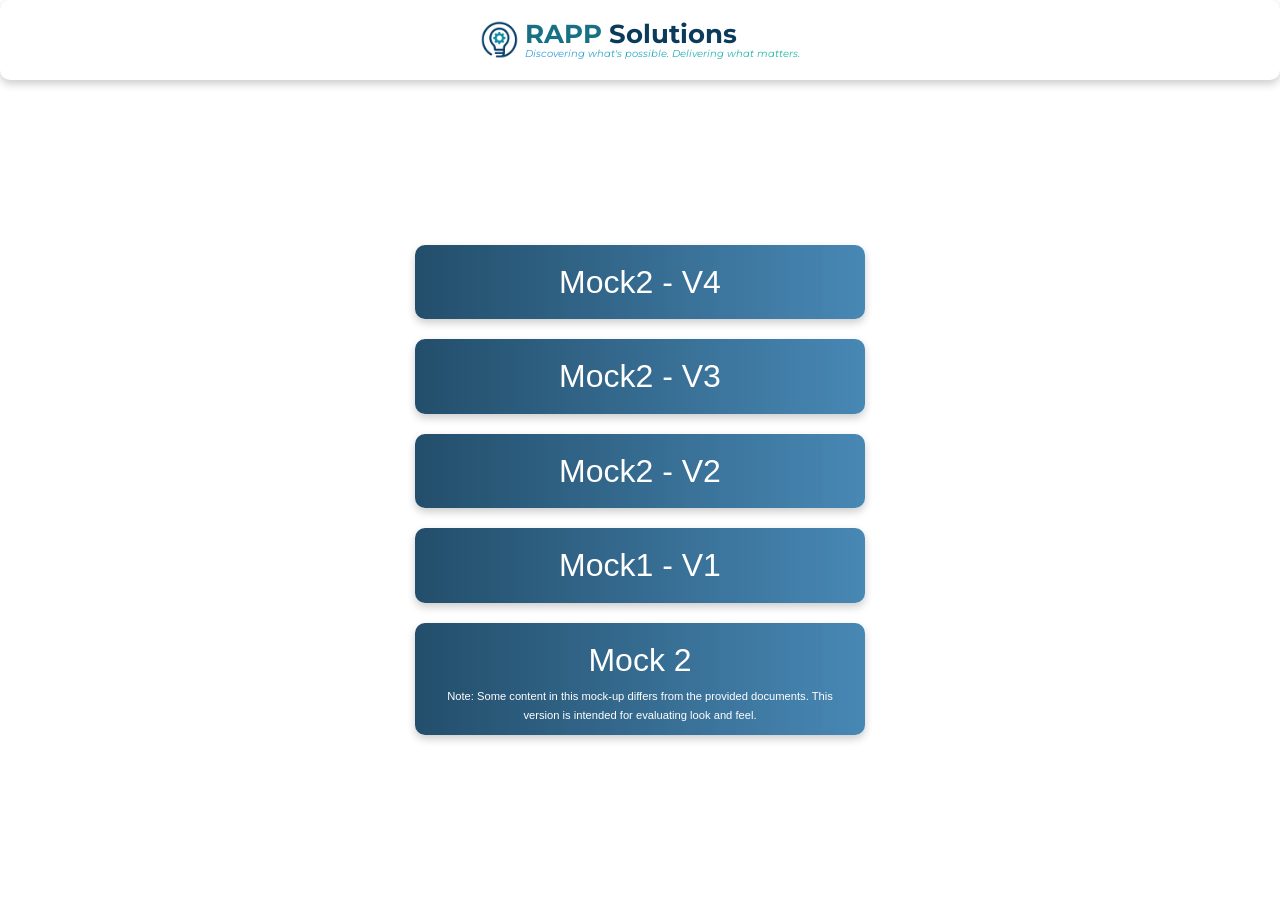
<file: index.html>
<!DOCTYPE html>
<html>
<head>
    <title>RAPP Solutions</title>
    <!-- Stylesheets -->
    <link rel="stylesheet" href="mock1/css/normalize.css">
    <link rel="stylesheet" href="mock1/css/styles.css">
    <link rel="stylesheet" href="mock1/css/customized.css">
    
    <!-- Google Fonts -->
    <link rel="preconnect" href="https://fonts.googleapis.com">
    <link rel="preconnect" href="https://fonts.gstatic.com" crossorigin>
    <link href="https://fonts.googleapis.com/css2?family=Montserrat:wght@300;400;500;600;700&family=Open+Sans:wght@300;400;600&display=swap" rel="stylesheet">
    
    <!-- Font Awesome -->
    <link rel="stylesheet" href="https://cdnjs.cloudflare.com/ajax/libs/font-awesome/6.4.0/css/all.min.css">
    <style>
        body {
            margin: 0;
            height: 100vh;
            display: flex;
            width: 100vw;
            align-items: center;     /* vertical centering */
            font-family: sans-serif;
            flex-direction: column;
        }
        .link-container {
            display: flex;
            flex-direction: column;
            align-items: center;
            gap: 20px;
            flex-grow: 1;
            width: 100%;
            justify-content: center;
        }
        .link-container a {
            text-decoration: none;
            color: #fff;
            font-size: 2em;
            transition: color 0.3s;

            box-shadow: 0 4px 8px rgba(0, 0, 0, 0.2);
            padding: 10px 30px;
            border-radius: 10px;
            
            width: 450px;
            text-align: center;

            background: linear-gradient(to right, rgba(11, 59, 91, 0.9), rgba(26, 106, 162, 0.8)), url(https://source.unsplash.com/random/1920x1080/?strategy) no-repeat center center / cover;
        }
        .logo {
            display: flex;
            align-items: center;
            justify-content: center;
            gap: 20px;
            padding: 20px;
            background-color: #fff;
            border-radius: 10px;
            box-shadow: 0 4px 8px rgba(0, 0, 0, 0.2);
            width: 100%;
        }
    </style>
</head>
<body>

<div class="logo" style="height: 80px;">
    <a href="#home">
        <img src="mock1/assets/images/logo-small.png" alt="Consilium Consulting Logo">
        <div>
            <div style="font-size: 1.6rem; line-height: 1.6rem;">
                <span style="color: #177084; ">RAPP</span>
                <span>Solutions</span>
            </div>
            <div class="caption">Discovering what's possible. Delivering what matters.</div>
        </div>
    </a>
</div>
<div class="link-container">
     <a href="mock1v4/index.html" target="_blank">Mock2 - V4</a>
    <a href="mock1v3/index.html" target="_blank">Mock2 - V3</a>
    <a href="mock1v2/index.html" target="_blank">Mock2 - V2</a>
    <a href="mock1/index.html" target="_blank">Mock1 - V1</a>

    <a href="mock2/index.html" target="_blank">Mock 2 
        <div style="font-size: .7rem;">Note: Some content in this mock-up differs from the provided documents. This version is intended for evaluating look and feel.</div></a>
</div>

</body>
</html>
</file>
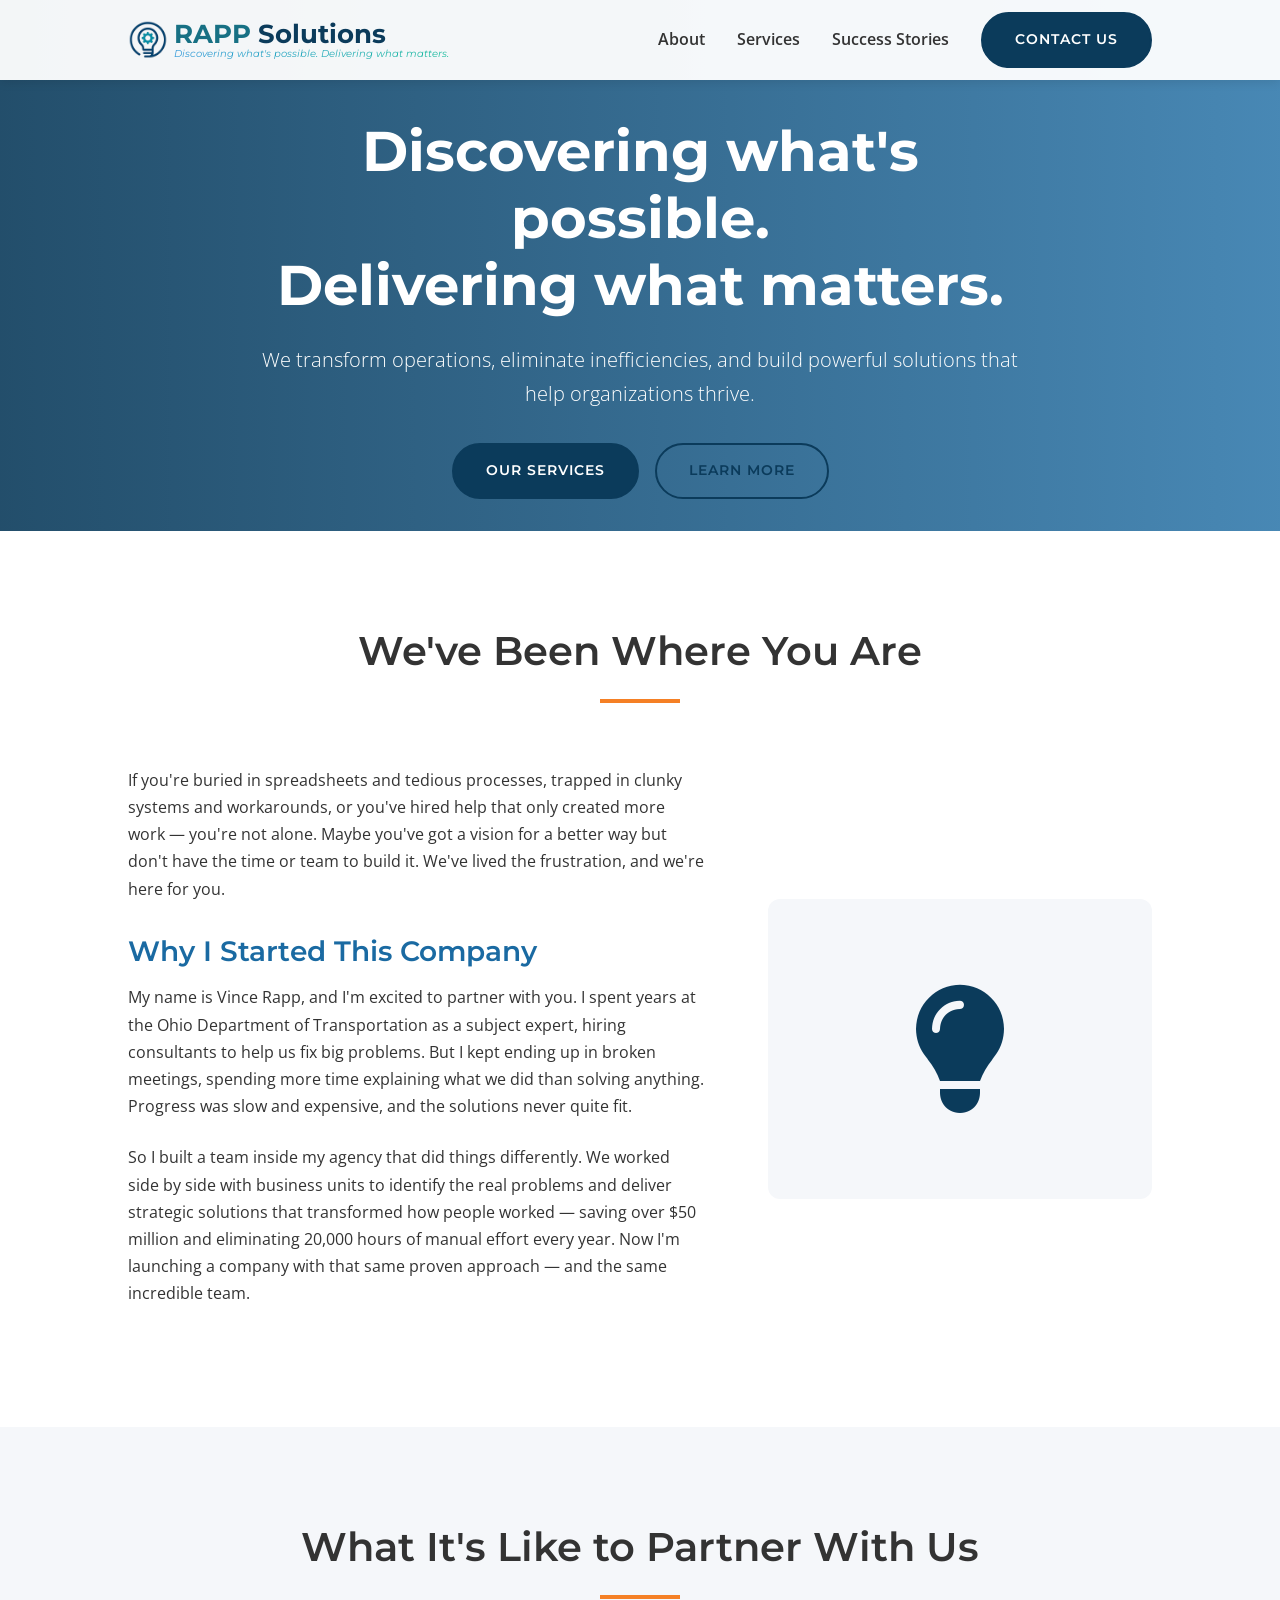
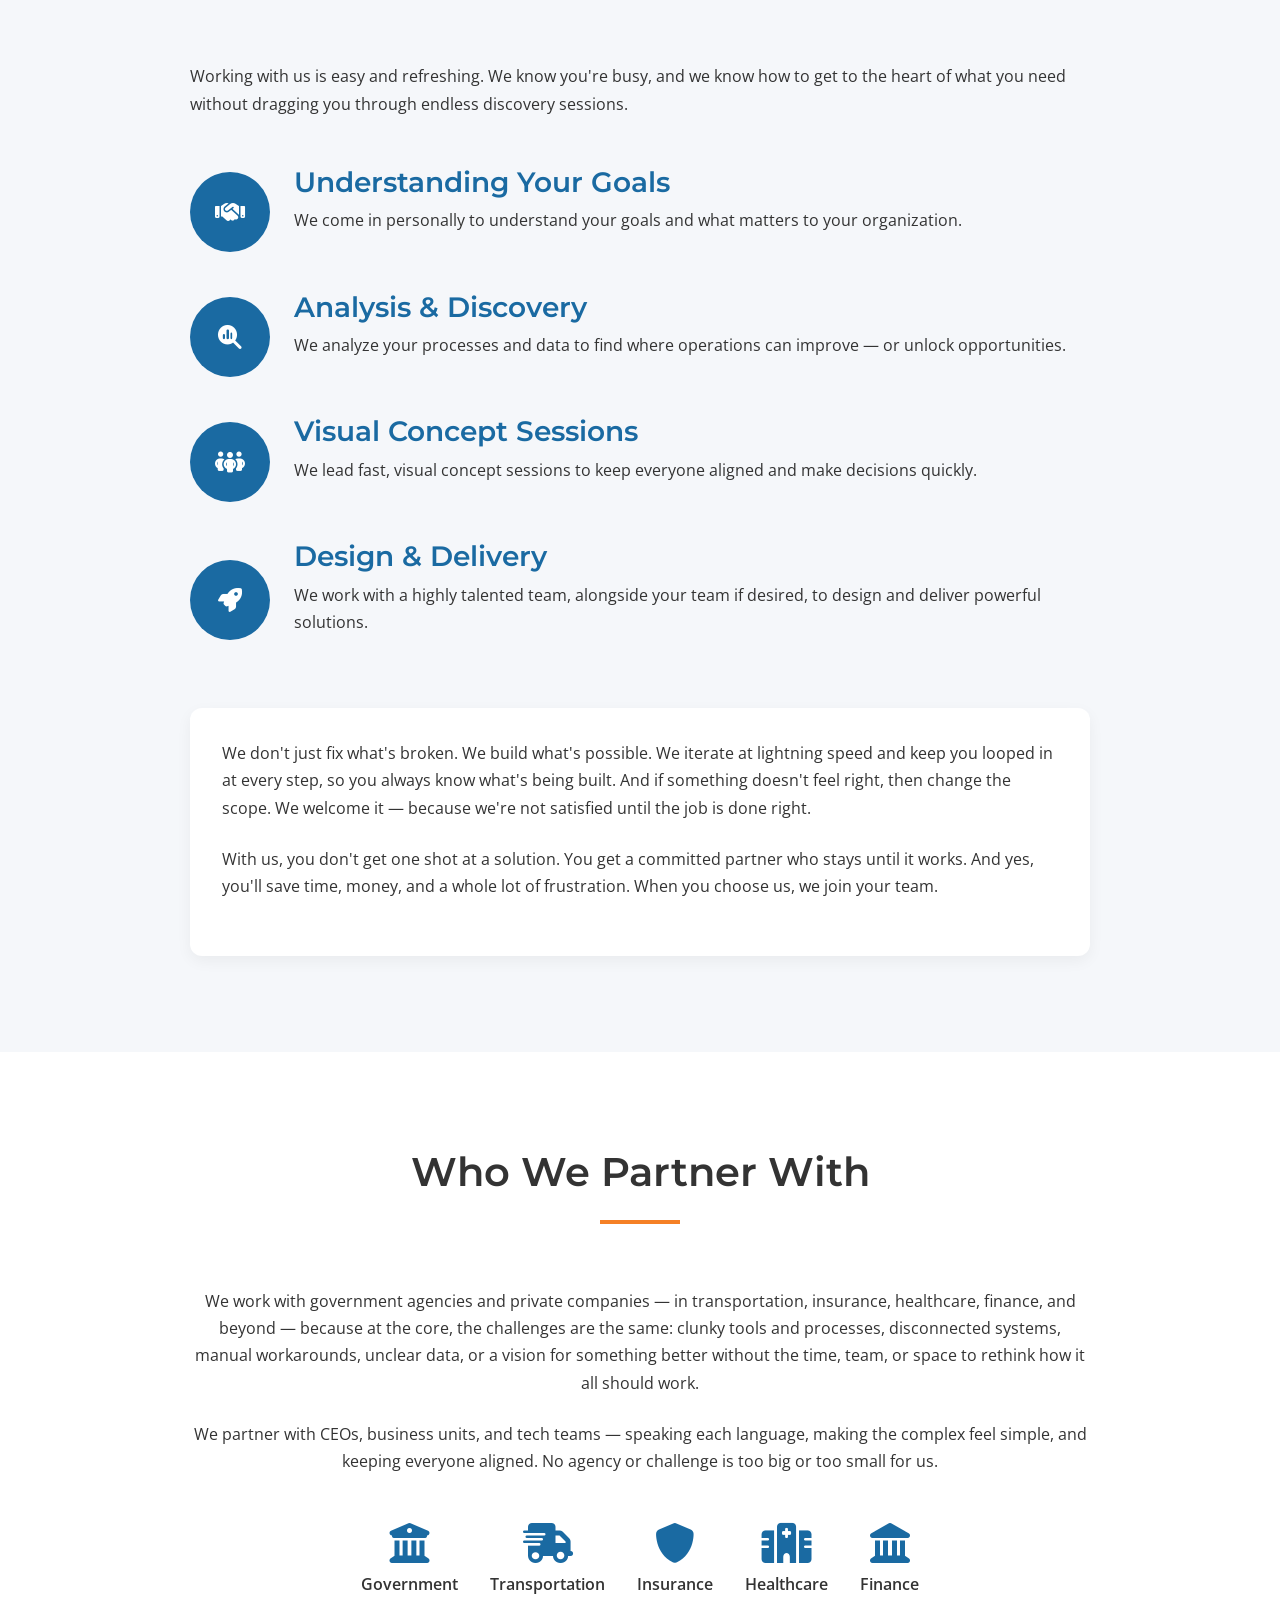
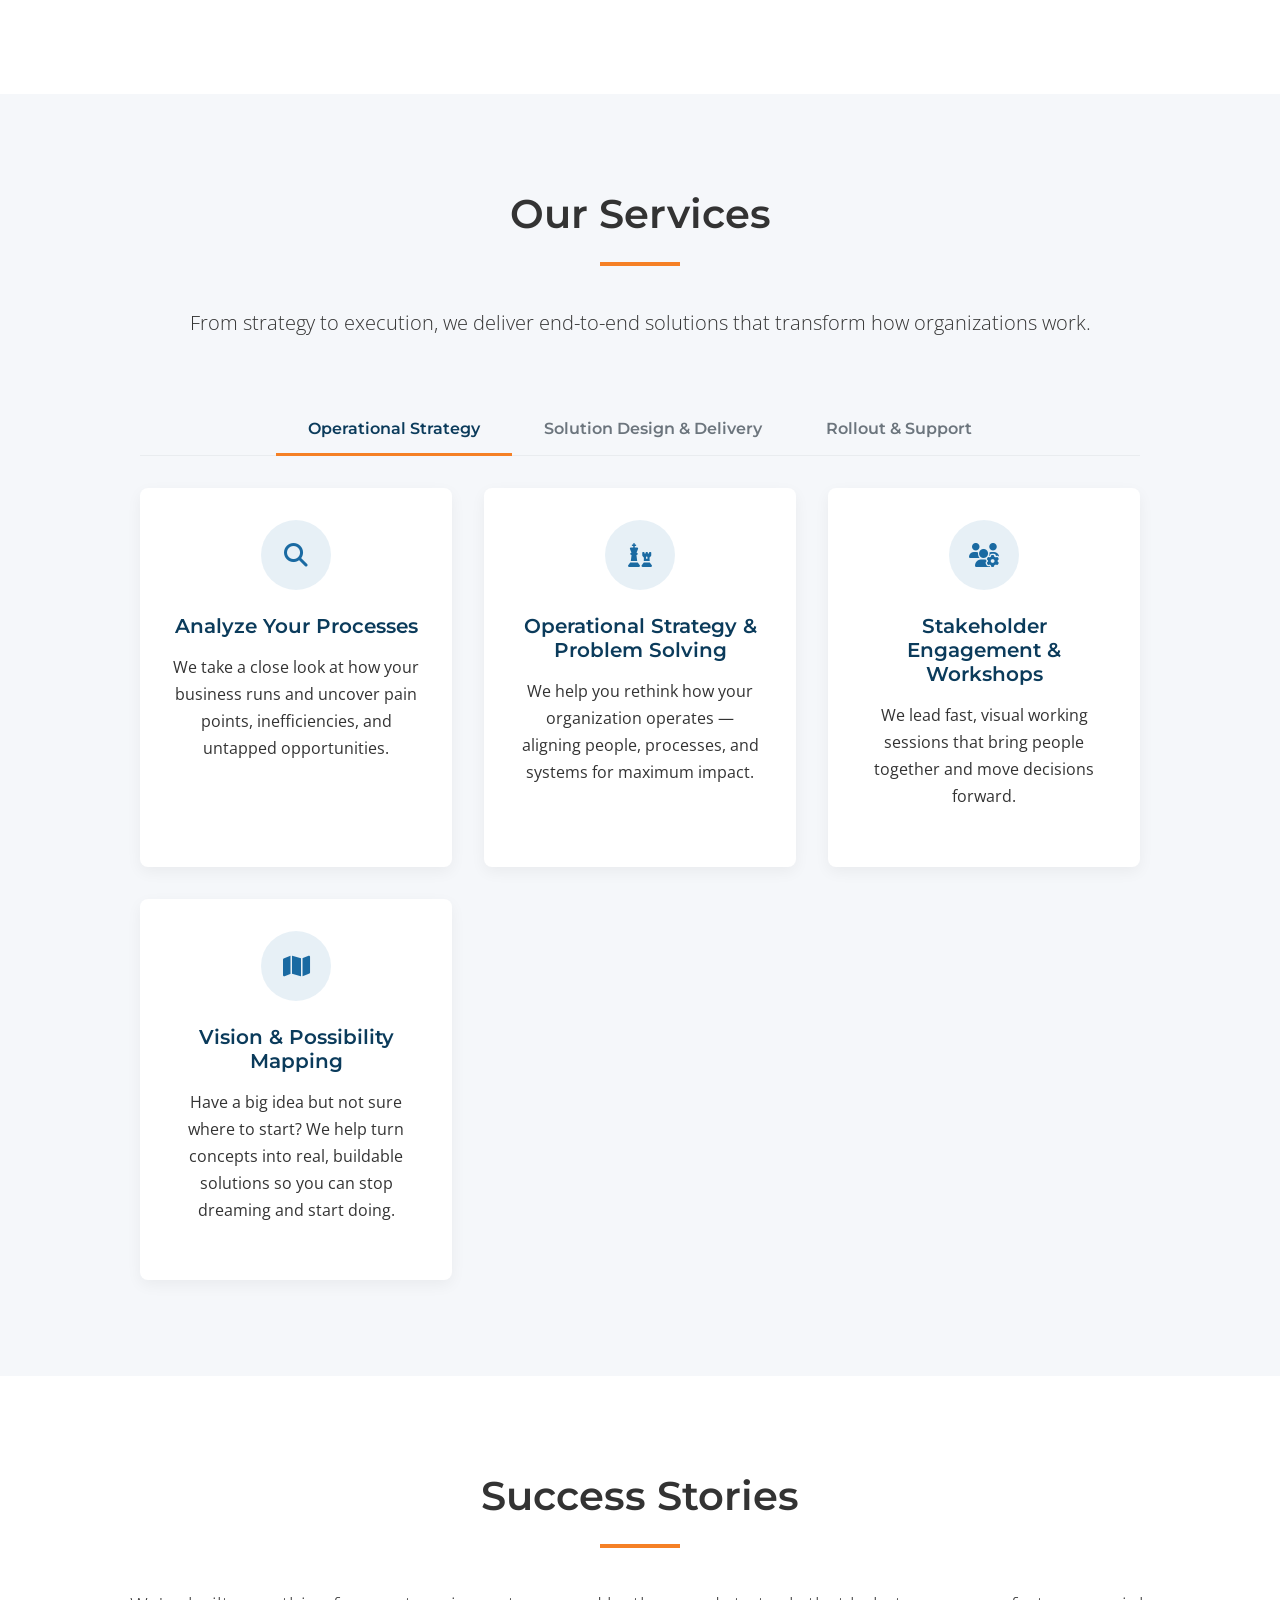
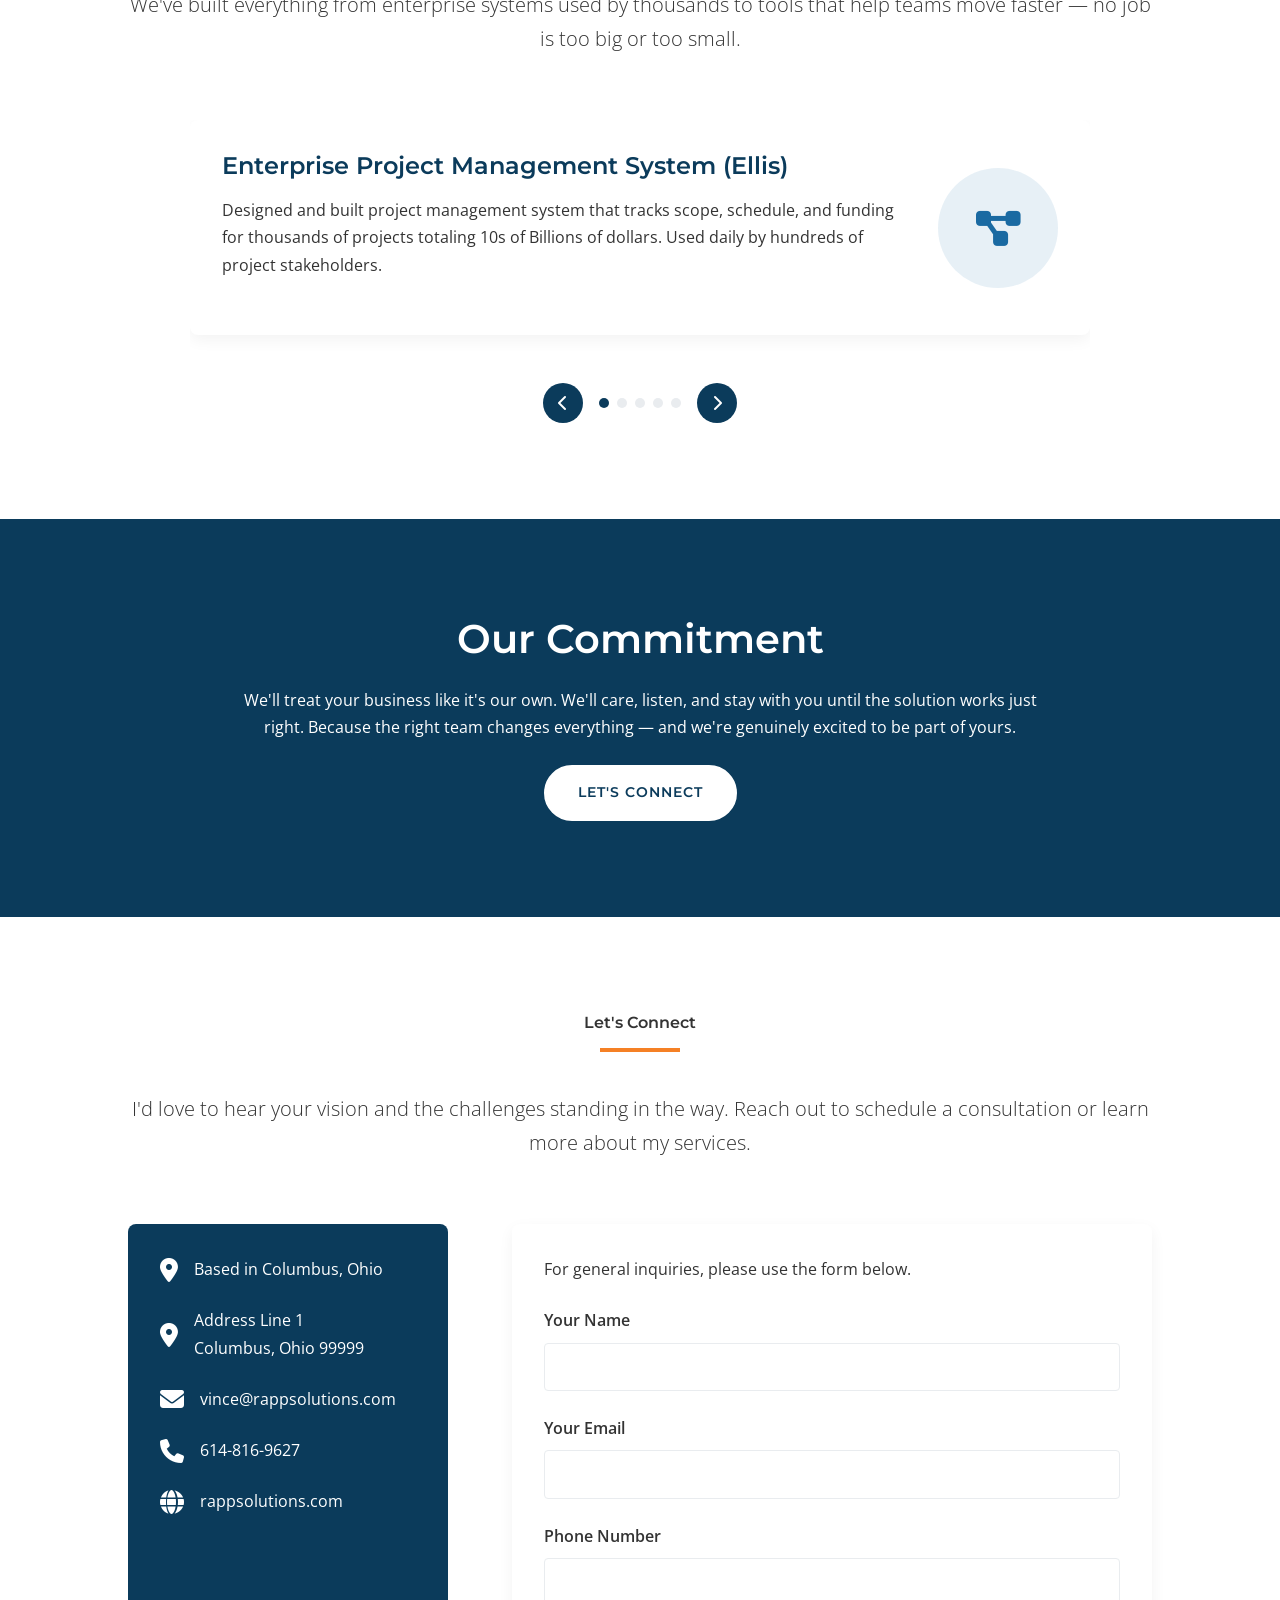
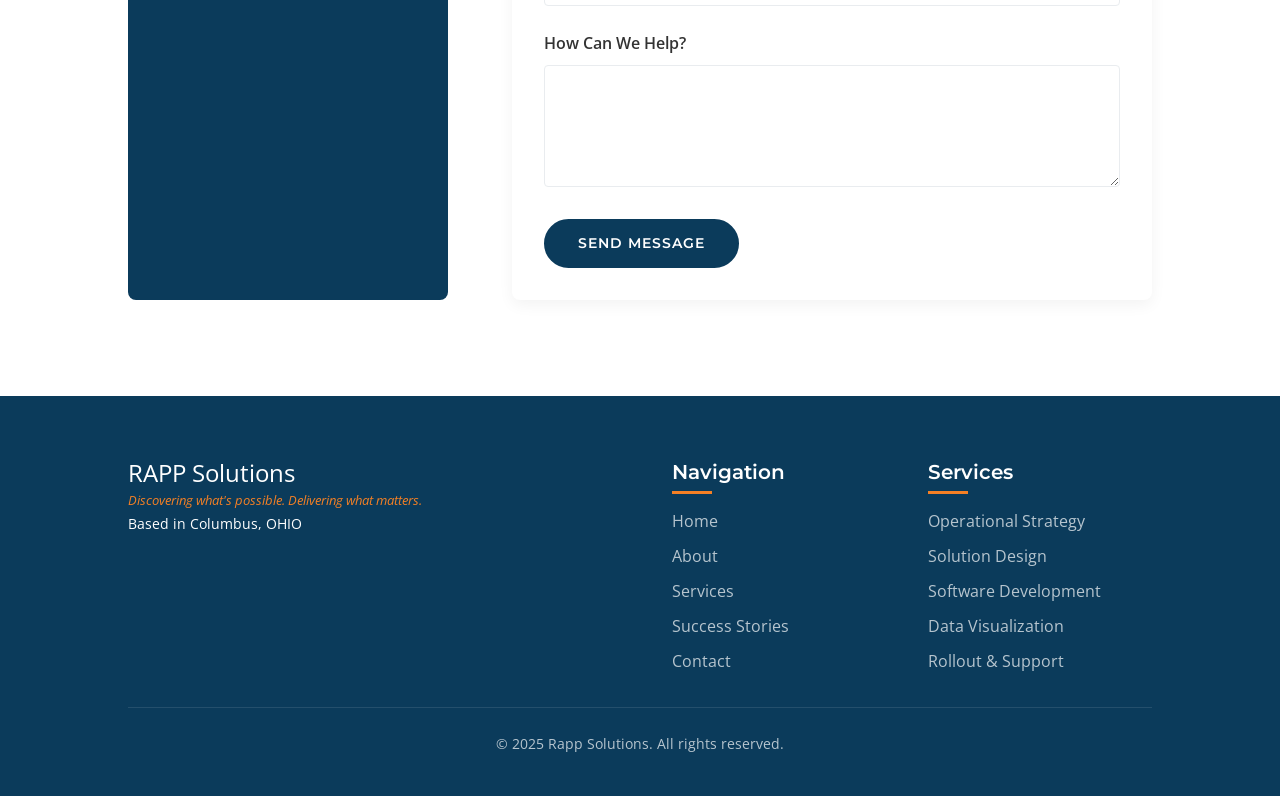
<file: mock1/index.html>
<!DOCTYPE html>
<html lang="en">
<head>
    <meta charset="UTF-8">
    <meta name="viewport" content="width=device-width, initial-scale=1.0">
    <title>Rapp Solutions - Discovering what's possible. Delivering what matters.</title>
    <meta name="description" content="Rapp Solutions helps organizations transform operations, eliminate inefficiencies, and build powerful software solutions that matter.">
    
    <!-- Stylesheets -->
    <link rel="stylesheet" href="css/normalize.css">
    <link rel="stylesheet" href="css/styles.css">
    <link rel="stylesheet" href="css/customized.css">
    
    <!-- Google Fonts -->
    <link rel="preconnect" href="https://fonts.googleapis.com">
    <link rel="preconnect" href="https://fonts.gstatic.com" crossorigin>
    <link href="https://fonts.googleapis.com/css2?family=Montserrat:wght@300;400;500;600;700&family=Open+Sans:wght@300;400;600&display=swap" rel="stylesheet">
    
    <!-- Font Awesome -->
    <link rel="stylesheet" href="https://cdnjs.cloudflare.com/ajax/libs/font-awesome/6.4.0/css/all.min.css">
</head>
<body>
    <!-- Header -->
    <header id="header">
        <div class="container">
            <div class="logo">
                <a href="#home">
                    <img src="assets/images/logo-small.png" alt="Consilium Consulting Logo">
                    <div>
                        <div style="font-size: 1.6rem; line-height: 1.6rem;">
                            <span style="color: #177084; ">RAPP</span>
                            <span>Solutions</span>
                        </div>
                        <div class="caption">Discovering what's possible. Delivering what matters.</div>
                    </div>
                </a>
            </div>
            <nav>
                <ul class="main-nav">
                    <li><a href="#about">About</a></li>
                    <li><a href="#services">Services</a></li>
                    <li><a href="#success-stories">Success Stories</a></li>
                    <li><a href="#contact" class="btn-primary">Contact Us</a></li>
                </ul>
                <div class="mobile-nav-toggle">
                    <span></span>
                    <span></span>
                    <span></span>
                </div>
            </nav>
        </div>
    </header>

    <!-- Hero Section -->
    <section id="hero">
        <div class="container">
            <div class="hero-content">
                <h1>Discovering what's possible.<br>Delivering what matters.</h1>
                <p class="lead">We transform operations, eliminate inefficiencies, and build powerful solutions that help organizations thrive.</p>
                <div class="hero-buttons">
                    <a href="#services" class="btn-primary">Our Services</a>
                    <a href="#about" class="btn-secondary">Learn More</a>
                </div>
            </div>
        </div>
    </section>

    <!-- About Section -->
    <section id="about" class="section-padding">
        <div class="container">
            <div class="section-header">
                <h2>We've Been Where You Are</h2>
                <div class="underline"></div>
            </div>
            <div class="about-grid">
                <div class="about-content">
                    <p>If you're buried in spreadsheets and tedious processes, trapped in clunky systems and workarounds, or you've hired help that only created more work — you're not alone. Maybe you've got a vision for a better way but don't have the time or team to build it. We've lived the frustration, and we're here for you.</p>
                    
                    <h3>Why I Started This Company</h3>
                    <p>My name is Vince Rapp, and I'm excited to partner with you. I spent years at the Ohio Department of Transportation as a subject expert, hiring consultants to help us fix big problems. But I kept ending up in broken meetings, spending more time explaining what we did than solving anything. Progress was slow and expensive, and the solutions never quite fit.</p>
                    
                    <p>So I built a team inside my agency that did things differently. We worked side by side with business units to identify the real problems and deliver strategic solutions that transformed how people worked — saving over $50 million and eliminating 20,000 hours of manual effort every year. Now I'm launching a company with that same proven approach — and the same incredible team.</p>
                </div>
                <div class="about-image">
                    <div class="image-box">
                        <i class="fa-solid fa-lightbulb fa-8x"></i>
                    </div>
                </div>
            </div>
        </div>
    </section>

    <!-- What It's Like Section -->
    <section id="partnership" class="section-padding bg-light">
        <div class="container">
            <div class="section-header">
                <h2>What It's Like to Partner With Us</h2>
                <div class="underline"></div>
            </div>
            <div class="partnership-content">
                <p>Working with us is easy and refreshing. We know you're busy, and we know how to get to the heart of what you need without dragging you through endless discovery sessions.</p>
                
                <div class="process-steps">
                    <div class="step">
                        <div class="step-icon">
                            <i class="fa-solid fa-handshake"></i>
                        </div>
                        <div class="step-content">
                            <h3>Understanding Your Goals</h3>
                            <p>We come in personally to understand your goals and what matters to your organization.</p>
                        </div>
                    </div>
                    
                    <div class="step">
                        <div class="step-icon">
                            <i class="fa-solid fa-magnifying-glass-chart"></i>
                        </div>
                        <div class="step-content">
                            <h3>Analysis & Discovery</h3>
                            <p>We analyze your processes and data to find where operations can improve — or unlock opportunities.</p>
                        </div>
                    </div>
                    
                    <div class="step">
                        <div class="step-icon">
                            <i class="fa-solid fa-people-group"></i>
                        </div>
                        <div class="step-content">
                            <h3>Visual Concept Sessions</h3>
                            <p>We lead fast, visual concept sessions to keep everyone aligned and make decisions quickly.</p>
                        </div>
                    </div>
                    
                    <div class="step">
                        <div class="step-icon">
                            <i class="fa-solid fa-rocket"></i>
                        </div>
                        <div class="step-content">
                            <h3>Design & Delivery</h3>
                            <p>We work with a highly talented team, alongside your team if desired, to design and deliver powerful solutions.</p>
                        </div>
                    </div>
                </div>
                
                <div class="partnership-summary">
                    <p>We don't just fix what's broken. We build what's possible. We iterate at lightning speed and keep you looped in at every step, so you always know what's being built. And if something doesn't feel right, then change the scope. We welcome it — because we're not satisfied until the job is done right.</p>
                    
                    <p>With us, you don't get one shot at a solution. You get a committed partner who stays until it works. And yes, you'll save time, money, and a whole lot of frustration. When you choose us, we join your team.</p>
                </div>
            </div>
        </div>
    </section>

    <!-- Who We Partner With -->
    <section id="clients" class="section-padding">
        <div class="container">
            <div class="section-header">
                <h2>Who We Partner With</h2>
                <div class="underline"></div>
            </div>
            <div class="clients-content">
                <p>We work with government agencies and private companies — in transportation, insurance, healthcare, finance, and beyond — because at the core, the challenges are the same: clunky tools and processes, disconnected systems, manual workarounds, unclear data, or a vision for something better without the time, team, or space to rethink how it all should work.</p>
                
                <p>We partner with CEOs, business units, and tech teams — speaking each language, making the complex feel simple, and keeping everyone aligned. No agency or challenge is too big or too small for us.</p>
                
                <div class="industry-icons">
                    <div class="industry">
                        <i class="fa-solid fa-building-columns"></i>
                        <span>Government</span>
                    </div>
                    <div class="industry">
                        <i class="fa-solid fa-truck-fast"></i>
                        <span>Transportation</span>
                    </div>
                    <div class="industry">
                        <i class="fa-solid fa-shield"></i>
                        <span>Insurance</span>
                    </div>
                    <div class="industry">
                        <i class="fa-solid fa-hospital"></i>
                        <span>Healthcare</span>
                    </div>
                    <div class="industry">
                        <i class="fa-solid fa-landmark"></i>
                        <span>Finance</span>
                    </div>
                </div>
            </div>
        </div>
    </section>

    <!-- Services Section -->
    <section id="services" class="section-padding bg-light">
        <div class="container">
            <div class="section-header">
                <h2>Our Services</h2>
                <div class="underline"></div>
                <p class="lead">From strategy to execution, we deliver end-to-end solutions that transform how organizations work.</p>
            </div>
            
            <div class="services-tabs">
                <div class="tabs-navigation">
                    <button class="tab-btn active" data-tab="strategy">Operational Strategy</button>
                    <button class="tab-btn" data-tab="solutions">Solution Design & Delivery</button>
                    <button class="tab-btn" data-tab="support">Rollout & Support</button>
                </div>
                
                <div class="tabs-content">
                    <div class="tab-panel active" id="strategy-panel">
                        <div class="service-grid">
                            <div class="service-item">
                                <div class="service-icon">
                                    <i class="fa-solid fa-magnifying-glass"></i>
                                </div>
                                <h3>Analyze Your Processes</h3>
                                <p>We take a close look at how your business runs and uncover pain points, inefficiencies, and untapped opportunities.</p>
                            </div>
                            
                            <div class="service-item">
                                <div class="service-icon">
                                    <i class="fa-solid fa-chess"></i>
                                </div>
                                <h3>Operational Strategy & Problem Solving</h3>
                                <p>We help you rethink how your organization operates — aligning people, processes, and systems for maximum impact.</p>
                            </div>
                            
                            <div class="service-item">
                                <div class="service-icon">
                                    <i class="fa-solid fa-users-gear"></i>
                                </div>
                                <h3>Stakeholder Engagement & Workshops</h3>
                                <p>We lead fast, visual working sessions that bring people together and move decisions forward.</p>
                            </div>
                            
                            <div class="service-item">
                                <div class="service-icon">
                                    <i class="fa-solid fa-map"></i>
                                </div>
                                <h3>Vision & Possibility Mapping</h3>
                                <p>Have a big idea but not sure where to start? We help turn concepts into real, buildable solutions so you can stop dreaming and start doing.</p>
                            </div>
                        </div>
                    </div>
                    
                    <div class="tab-panel" id="solutions-panel">
                        <div class="service-grid">
                            <div class="service-item">
                                <div class="service-icon">
                                    <i class="fa-solid fa-compass-drafting"></i>
                                </div>
                                <h3>System Design and Requirements</h3>
                                <p>We design clear, effective solutions that fit how you work and we write requirements that clearly define your business needs.</p>
                            </div>
                            
                            <div class="service-item">
                                <div class="service-icon">
                                    <i class="fa-solid fa-code"></i>
                                </div>
                                <h3>Software Development & Modernization</h3>
                                <p>We custom build tools and replace outdated systems to meet the needs of today and the future.</p>
                            </div>
                            
                            <div class="service-item">
                                <div class="service-icon">
                                    <i class="fa-solid fa-desktop"></i>
                                </div>
                                <h3>New or Revamped Websites</h3>
                                <p>We create clean, easy to use websites that elevate your brand and serve your users.</p>
                            </div>
                            
                            <div class="service-item">
                                <div class="service-icon">
                                    <i class="fa-solid fa-mobile-screen"></i>
                                </div>
                                <h3>Mobile App Development</h3>
                                <p>We build mobile tools to keep your team productive on the go.</p>
                            </div>
                            
                            <div class="service-item">
                                <div class="service-icon">
                                    <i class="fa-solid fa-chart-pie"></i>
                                </div>
                                <h3>Data Visualization & Reporting</h3>
                                <p>We turn your data into clear, actionable dashboards and reports that drive decisions.</p>
                            </div>
                            
                            <div class="service-item">
                                <div class="service-icon">
                                    <i class="fa-solid fa-gears"></i>
                                </div>
                                <h3>Automated Workflows</h3>
                                <p>We eliminate repetitive tasks so you can focus on what matters most.</p>
                            </div>
                        </div>
                    </div>
                    
                    <div class="tab-panel" id="support-panel">
                        <div class="service-grid">
                            <div class="service-item">
                                <div class="service-icon">
                                    <i class="fa-solid fa-graduation-cap"></i>
                                </div>
                                <h3>Product Rollout & Training</h3>
                                <p>We make sure your team feels confident using the tools we build.</p>
                            </div>
                            
                            <div class="service-item">
                                <div class="service-icon">
                                    <i class="fa-solid fa-person-chalkboard"></i>
                                </div>
                                <h3>Change Management</h3>
                                <p>We help your team understand why the change matters, address concerns early, and build buy-in so the solutions stick.</p>
                            </div>
                            
                            <div class="service-item">
                                <div class="service-icon">
                                    <i class="fa-solid fa-headset"></i>
                                </div>
                                <h3>Long Term Support</h3>
                                <p>You own the solution, but if you want help with upgrades, we're always here to support you.</p>
                            </div>
                        </div>
                    </div>
                </div>
            </div>
        </div>
    </section>

    <!-- Success Stories Section -->
    <section id="success-stories" class="section-padding">
        <div class="container">
            <div class="section-header">
                <h2>Success Stories</h2>
                <div class="underline"></div>
                <p class="lead">We've built everything from enterprise systems used by thousands to tools that help teams move faster — no job is too big or too small.</p>
            </div>
            
            <div class="success-stories-slider">
                <div class="story-slide">
                    <div class="story-content">
                        <h3>Enterprise Project Management System (Ellis)</h3>
                        <p>Designed and built project management system that tracks scope, schedule, and funding for thousands of projects totaling 10s of Billions of dollars. Used daily by hundreds of project stakeholders.</p>
                    </div>
                    <div class="story-icon">
                        <i class="fa-solid fa-diagram-project"></i>
                    </div>
                </div>
                
                <div class="story-slide">
                    <div class="story-content">
                        <h3>Electronic Statewide Transportation Planning System (e-STIP)</h3>
                        <p>Designed and built Ohio's first e-STIP, integrating transportation planning workflows from 26 agencies into a single platform and data source — saving over 15,000 hours of annual effort.</p>
                    </div>
                    <div class="story-icon">
                        <i class="fa-solid fa-road"></i>
                    </div>
                </div>
                
                <div class="story-slide">
                    <div class="story-content">
                        <h3>Interactive Mapping System</h3>
                        <p>Designed project mapping system integrated with asset inventories, Google Maps, and ESRI to support planning, project management, and public transparency.</p>
                    </div>
                    <div class="story-icon">
                        <i class="fa-solid fa-map-location-dot"></i>
                    </div>
                </div>
                
                <div class="story-slide">
                    <div class="story-content">
                        <h3>Workflow Automation</h3>
                        <p>Eliminated over 10,000 hours/year of redundant data entry through smart form generation, auto-population, replacing manual reports and system-to-system integration.</p>
                    </div>
                    <div class="story-icon">
                        <i class="fa-solid fa-arrows-spin"></i>
                    </div>
                </div>
                
                <div class="story-slide">
                    <div class="story-content">
                        <h3>Enterprise Dashboards</h3>
                        <p>Built real-time dashboards combining data from over 100 database tables and 20 agency offices. These highly visual tools deliver actionable insights to stakeholders across ODOT.</p>
                    </div>
                    <div class="story-icon">
                        <i class="fa-solid fa-gauge-high"></i>
                    </div>
                </div>
            </div>
            
            <div class="slider-controls">
                <button class="prev-btn"><i class="fa-solid fa-chevron-left"></i></button>
                <div class="slider-dots"></div>
                <button class="next-btn"><i class="fa-solid fa-chevron-right"></i></button>
            </div>
        </div>
    </section>

    <!-- Commitment Section -->
    <section id="commitment" class="section-padding bg-primary text-white">
        <div class="container">
            <div class="commitment-content">
                <h2>Our Commitment</h2>
                <p>We'll treat your business like it's our own. We'll care, listen, and stay with you until the solution works just right. Because the right team changes everything — and we're genuinely excited to be part of yours.</p>
                <a href="#contact" class="btn-light">Let's Connect</a>
            </div>
        </div>
    </section>

    <!-- Contact Section -->
    <section id="contact" class="section-padding">
        <div class="container">
            <div class="section-header">
                <h4>Let's Connect</h4>
                <div class="underline"></div>
                <p class="lead">
                    I'd love to hear your vision and the challenges standing in the way. 
                    Reach out to schedule a consultation or learn more about my services.
                </p>
            </div>
            
            <div class="contact-grid">
                <div class="contact-info">
                    <div class="info-item">
                        <i class="fa-solid fa-location-dot"></i>
                        <div>Based in Columbus, Ohio</div>
                    </div>
                    <div class="info-item">
                        <i class="fa-solid fa-location-dot"></i>
                        <div>Address Line 1 <BR> Columbus, Ohio 99999</div>
                    </div>
                    <div class="info-item">
                        <i class="fa-solid fa-envelope"></i>
                        <a href="mailto:vince@rappsolutions.com">vince@rappsolutions.com</a>
                    </div>
                    <div class="info-item">
                        <i class="fa-solid fa-phone"></i>
                        <a>614-816-9627</a>
                    </div>
                    <div class="info-item">
                        <i class="fa-solid fa-globe"></i>
                        <a href="https://rappsolutions.com">rappsolutions.com</a>
                    </div>
                </div>
                
                <div class="contact-form">
                    <form id="contactForm">
                        <div style="font-size: 1rem;" class="form-group">For general inquiries, please use the form below.</div>
                        <div class="form-group">
                            <label for="name">Your Name</label>
                            <input type="text" id="name" name="name" required>
                        </div>
                        
                        <div class="form-group">
                            <label for="email">Your Email</label>
                            <input type="email" id="email" name="email" required>
                        </div>
                        
                        <div class="form-group">
                            <label for="phone">Phone Number</label>
                            <input type="tel" id="phone" name="phone">
                        </div>
                        
                        <div class="form-group">
                            <label for="message">How Can We Help?</label>
                            <textarea id="message" name="message" rows="5" required></textarea>
                        </div>
                        
                        <button type="submit" class="btn-primary">Send Message</button>
                    </form>
                </div>
            </div>
        </div>
    </section>

    <!-- Footer -->
    <footer id="footer">
        <div class="container">
            <div class="footer-content">

                <div class="footer-logo">
                    <a>
                        <div>
                            <div style="font-size: 1.5rem; line-height: 1.6rem;">
                                RAPP Solutions
                            </div>
                            <div style="font-size: 0.8rem; font-style: italic; padding-top: 5px; color: #f58025;" class="caption">Discovering what's possible. Delivering what matters.</div>
                            <div style="font-size: .9rem;">Based in Columbus, OHIO</div>
                        </div>
                    </a>
                </div>
                
                <div class="footer-links">
                    <div class="footer-nav">
                        <h4>Navigation</h4>
                        <ul>
                            <li><a href="#hero">Home</a></li>
                            <li><a href="#about">About</a></li>
                            <li><a href="#services">Services</a></li>
                            <li><a href="#success-stories">Success Stories</a></li>
                            <li><a href="#contact">Contact</a></li>
                        </ul>
                    </div>
                    
                    <div class="footer-services">
                        <h4>Services</h4>
                        <ul>
                            <li><a href="#services">Operational Strategy</a></li>
                            <li><a href="#services">Solution Design</a></li>
                            <li><a href="#services">Software Development</a></li>
                            <li><a href="#services">Data Visualization</a></li>
                            <li><a href="#services">Rollout & Support</a></li>
                        </ul>
                    </div>
                </div>
            </div>
            
            <div class="footer-bottom">
                <p>&copy; 2025 Rapp Solutions. All rights reserved.</p>
            </div>
        </div>
    </footer>

    <!-- Back to Top Button -->
    <a href="#" id="back-to-top" title="Back to Top"><i class="fa-solid fa-arrow-up"></i></a>

    <!-- Scripts -->
    <script src="https://code.jquery.com/jquery-3.6.0.min.js"></script>
    <script src="js/main.js"></script>
</body>
</html>
</file>
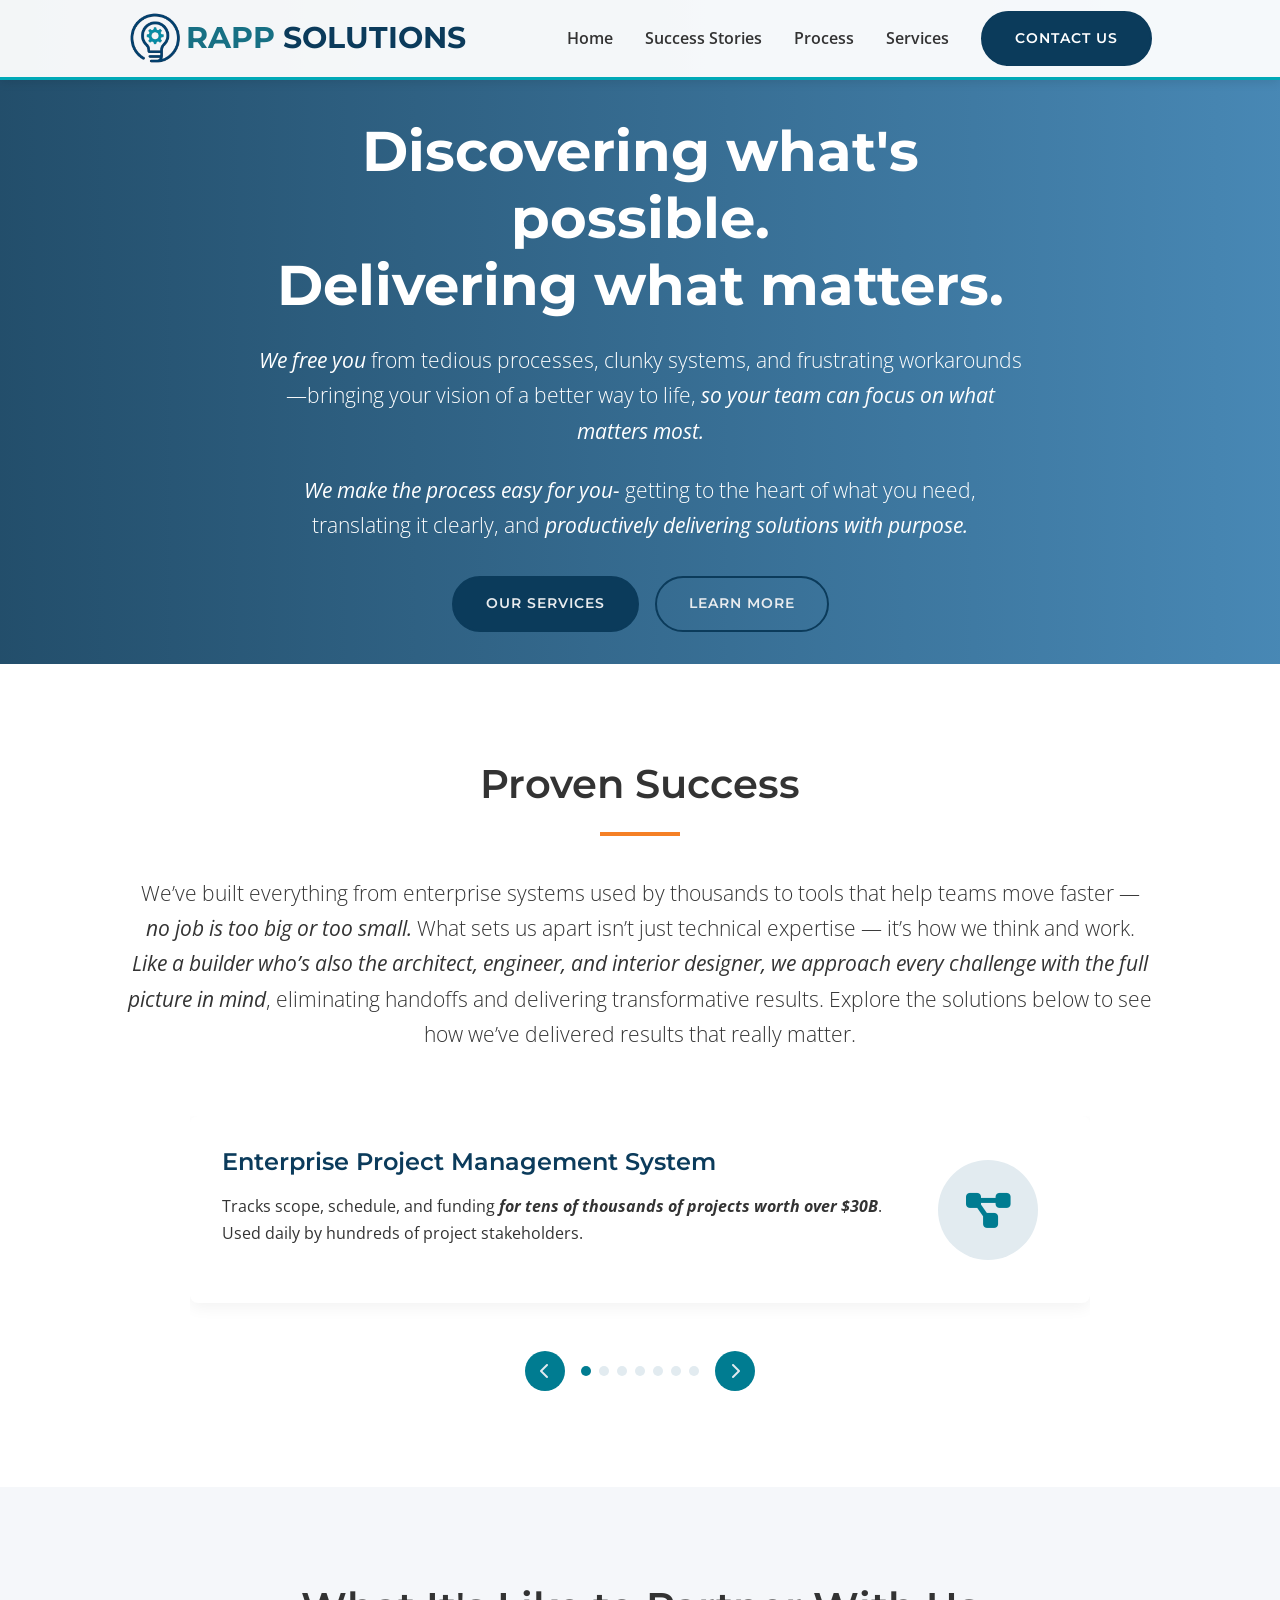
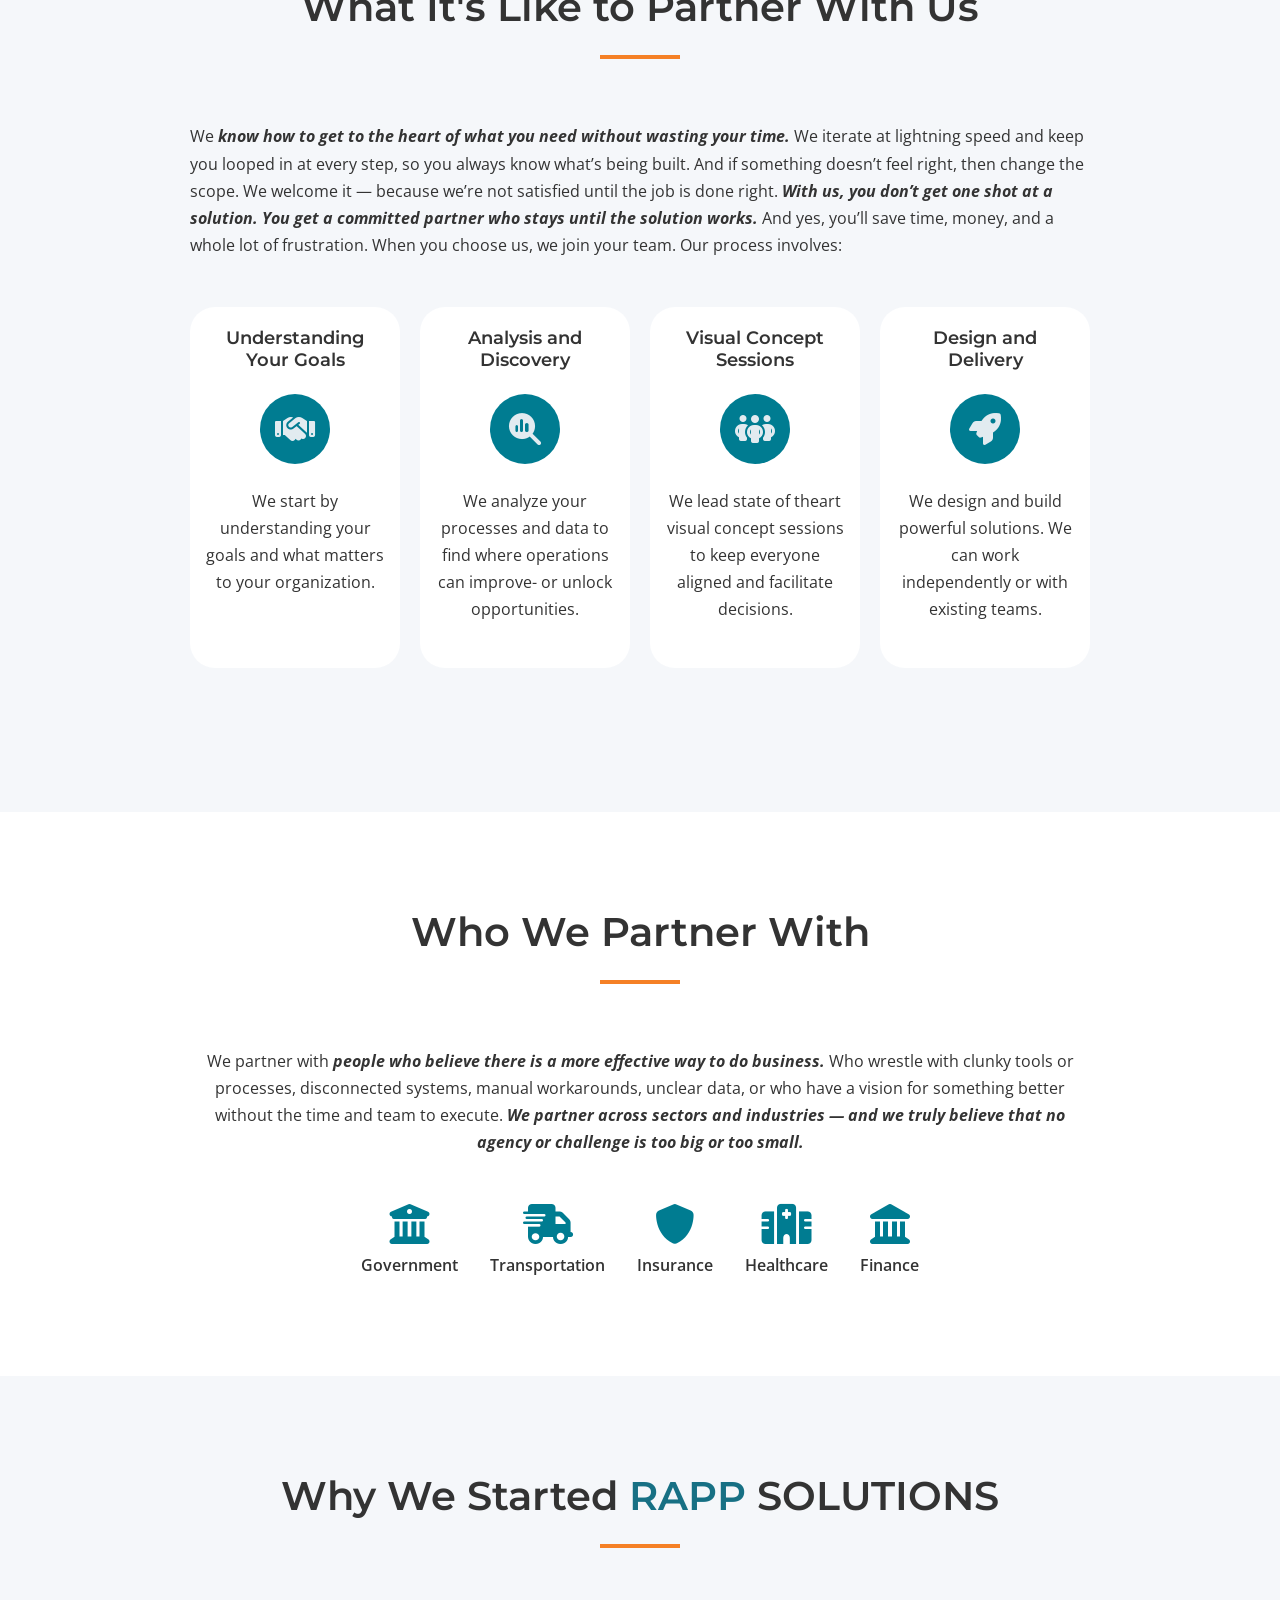
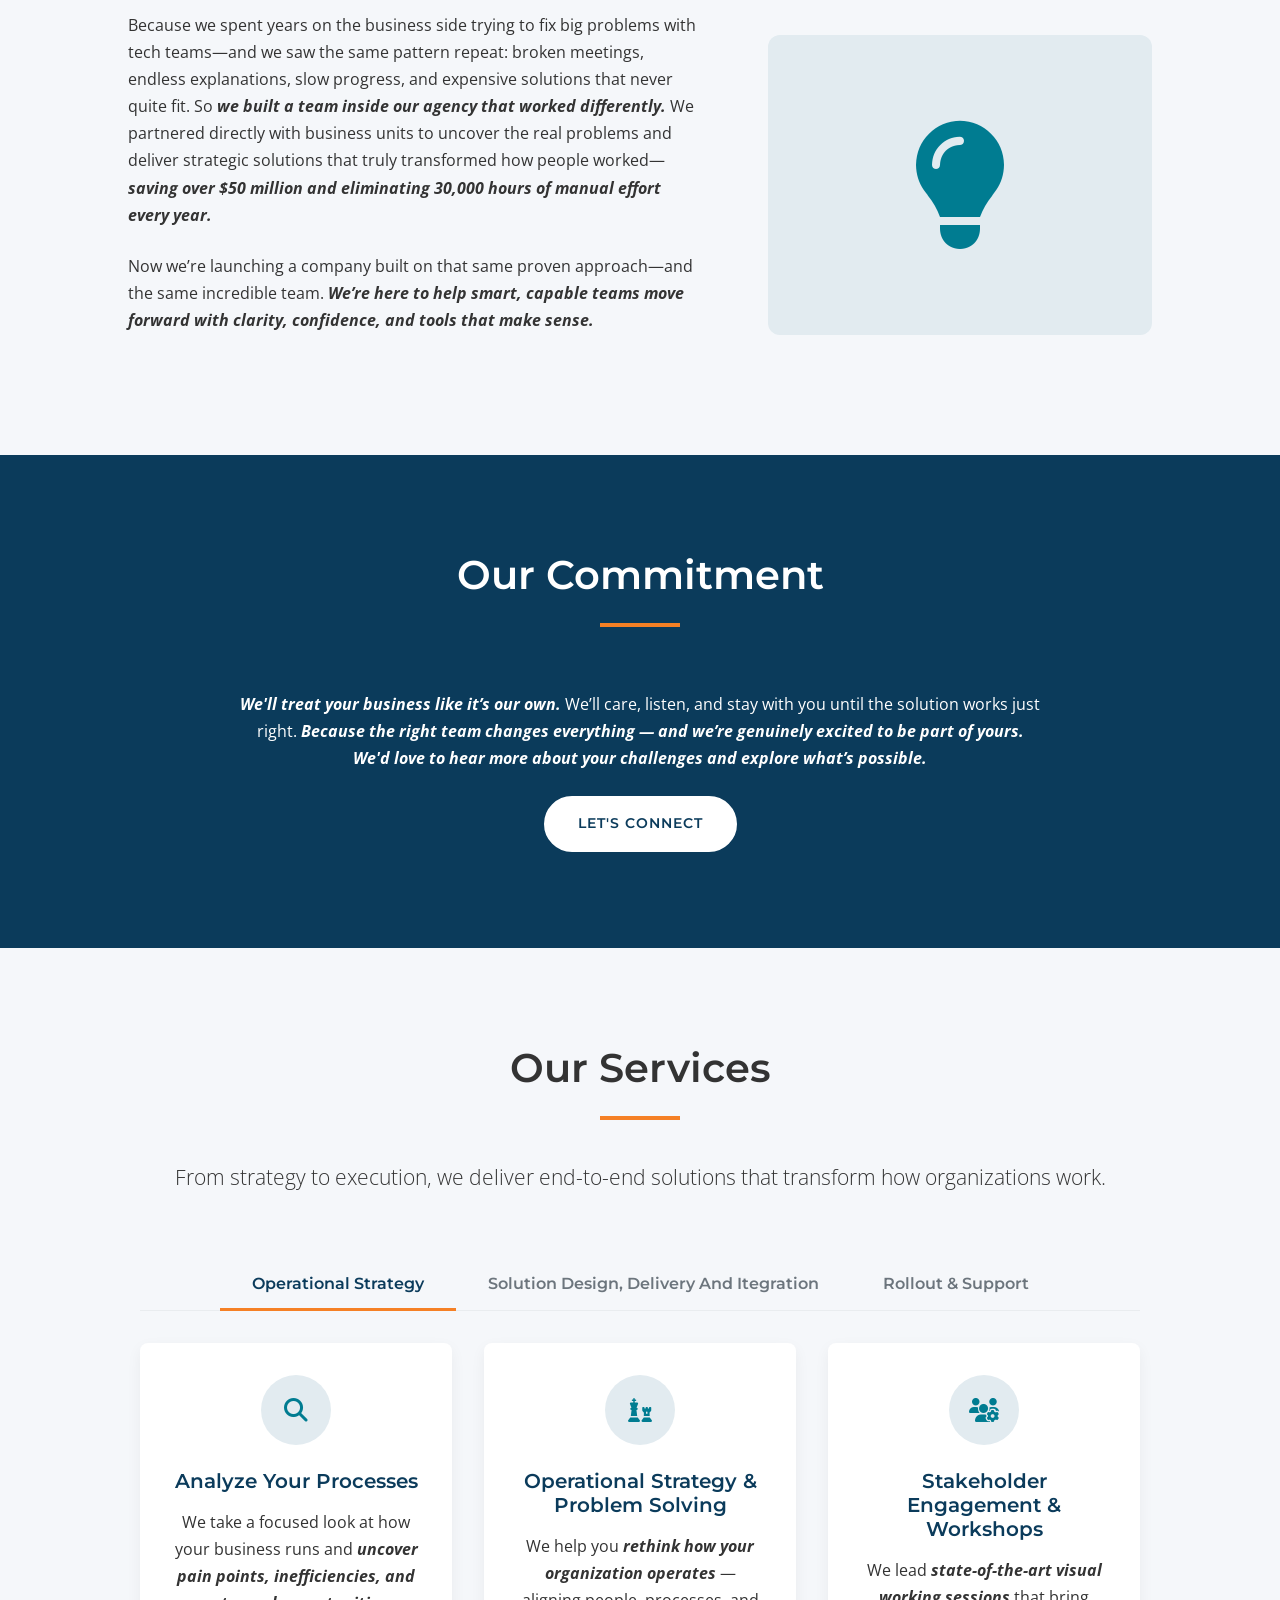
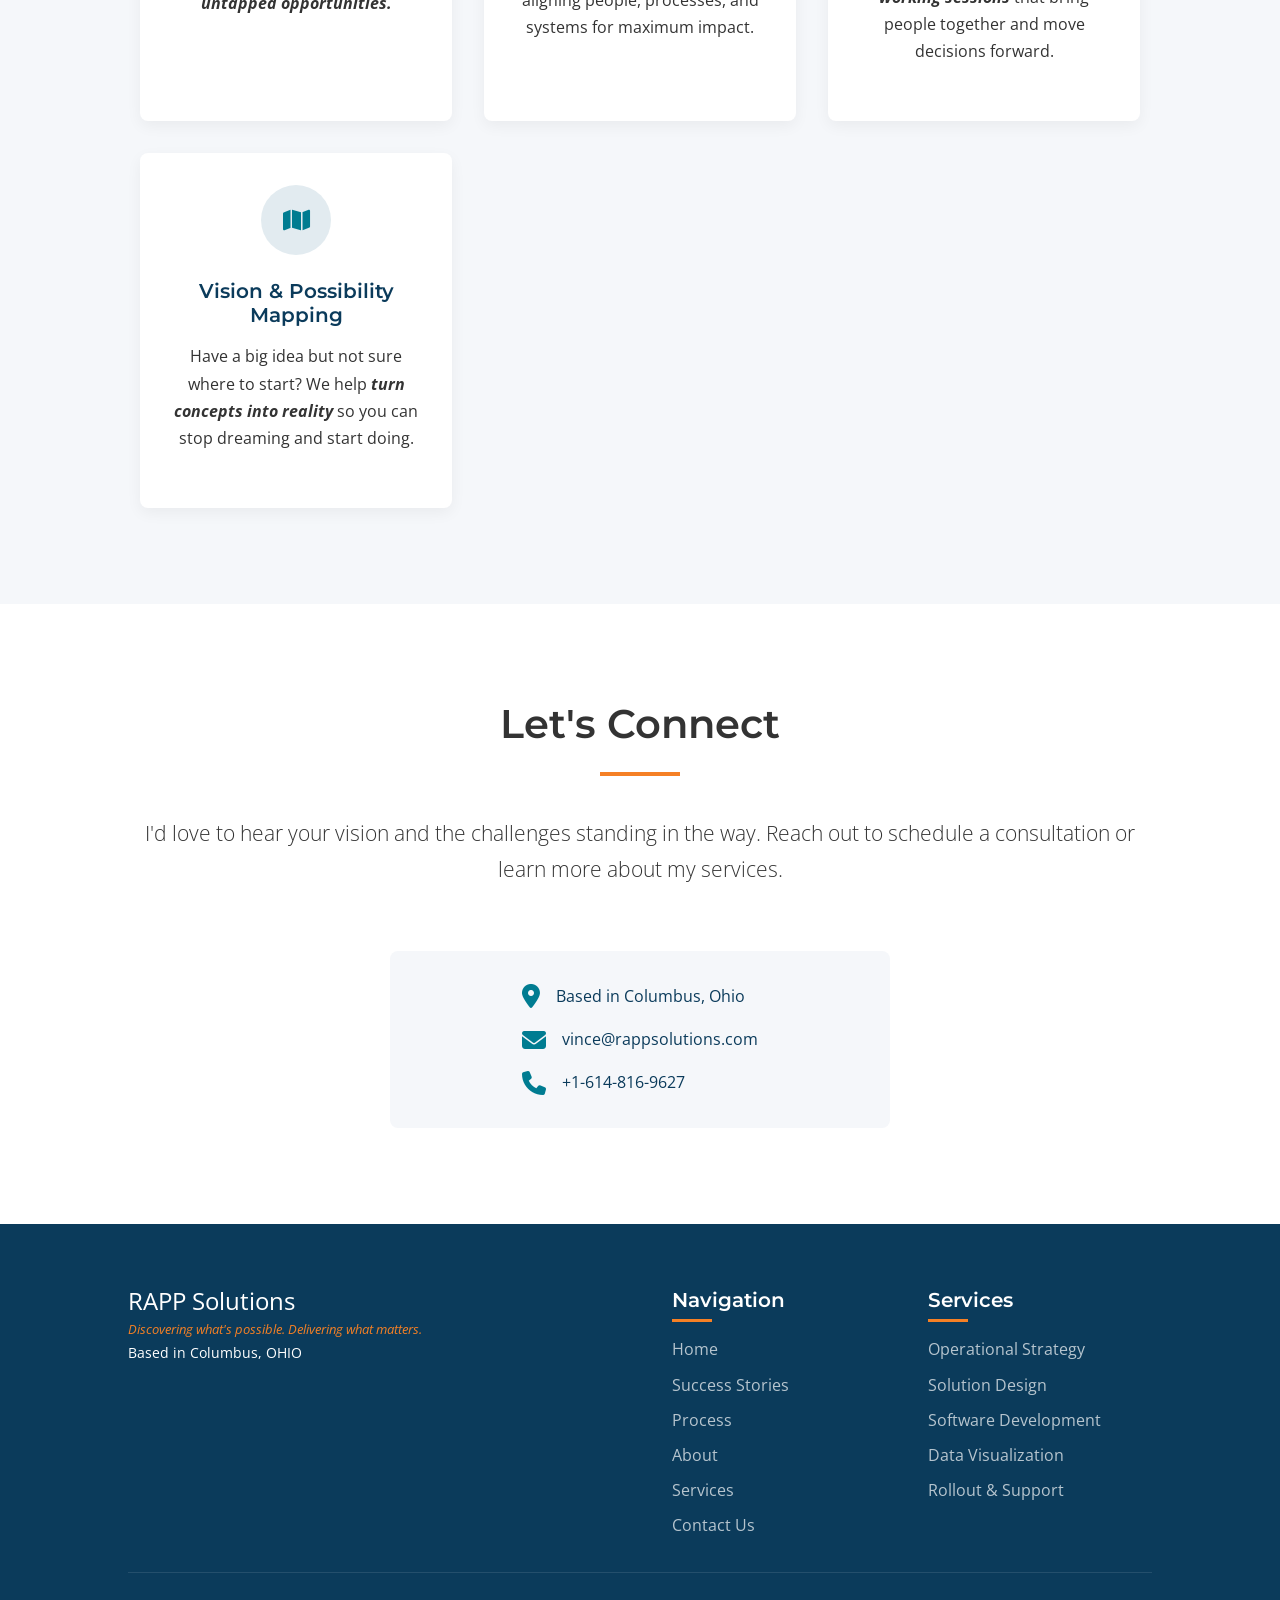
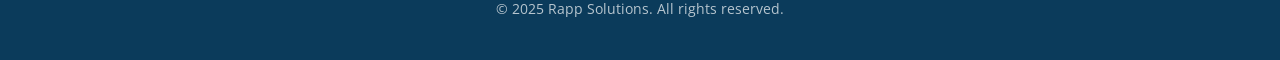
<file: mock1v2/index.html>
<!DOCTYPE html>
<html lang="en">
<head>
    <meta charset="UTF-8">
    <meta name="viewport" content="width=device-width, initial-scale=1.0">
    <title>Rapp Solutions - Discovering what's possible. Delivering what matters.</title>
    <meta name="description" content="Rapp Solutions helps organizations transform operations, eliminate inefficiencies, and build powerful software solutions that matter.">
    
    <!-- Stylesheets -->
    <link rel="stylesheet" href="css/normalize.css">
    <link rel="stylesheet" href="css/styles.css">
    <link rel="stylesheet" href="css/customized.css">
    
    <!-- Google Fonts -->
    <link rel="preconnect" href="https://fonts.googleapis.com">
    <link rel="preconnect" href="https://fonts.gstatic.com" crossorigin>
    <link href="https://fonts.googleapis.com/css2?family=Montserrat:wght@300;400;500;600;700&family=Open+Sans:wght@300;400;600&display=swap" rel="stylesheet">
    
    <!-- Font Awesome -->
    <link rel="stylesheet" href="https://cdnjs.cloudflare.com/ajax/libs/font-awesome/6.4.0/css/all.min.css">
</head>
<body>
    <!-- Header -->
    <header id="header">
        <div class="container">
            <div class="logo">
                <a href="#home">
                    <img src="assets/images/logo-small.png" alt="Consilium Consulting Logo">
                    <div>
                        <div class="company-name">
                            <span style="color: #177084; ">RAPP</span>
                            <span>SOLUTIONS</span>
                        </div>
                        <!--<div class="caption">Discovering what's possible. Delivering what matters.</div>-->
                    </div>
                </a>
            </div>
            <nav>
                <ul class="main-nav">
                    <li><a href="#hero">Home</a></li>
                    <li><a href="#success-stories">Success Stories</a></li>
                    <li><a href="#partnership">Process</a></li>
                    <li><a href="#services">Services</a></li>                    
                    <li><a href="#contact" class="btn-primary">Contact Us</a></li>
                </ul>
                <div class="mobile-nav-toggle">
                    <span></span>
                    <span></span>
                    <span></span>
                </div>
            </nav>
        </div>
    </header>

    <!-- Hero Section -->
    <section id="hero">
        <div class="container">
            <div class="hero-content">
                <h1>Discovering what's possible.<br>Delivering what matters.</h1>
                <p class="lead">
                    <span class="text-imp">We free you</span> from tedious processes, clunky systems, and frustrating workarounds—bringing
your vision of a better way to life, <span class="text-imp">so your team can focus on what matters most.</span></p>
                <p class="lead">
                    <span class="text-imp">We make the process easy for you-</span> getting to the heart of what you need, translating it clearly,
and <span class="text-imp">productively delivering solutions with purpose.</span></p>
                <div class="hero-buttons">
                    <a href="#services" class="btn-primary">Our Services</a>
                    <a href="#about" class="btn-secondary">Learn More</a>
                </div>
            </div>
        </div>
    </section>

    <!-- Success Stories Section -->
    <section id="success-stories" class="section-padding">
        <div class="container">
            <div class="section-header">
                <h2>Proven Success</h2>
                <div class="underline"></div>
                <p class="lead">
                    We’ve built everything from enterprise systems used by thousands to tools that help teams move faster 
                    — <span class="text-imp">no job is too big or too small.</span> What sets us apart isn’t just technical expertise — it’s how we think and
                    work. <span class="text-imp">Like a builder who’s also the architect, engineer, and interior designer, we approach every
                    challenge with the full picture in mind</span>, eliminating handoffs and delivering transformative results.
                    Explore the solutions below to see how we’ve delivered results that really matter.
                </p>
            </div>
            
            <div class="success-stories-slider">
                <div class="story-slide">
                    <div class="story-content">
                        <h3>Enterprise Project Management System</h3>
                        <p>Tracks scope, schedule, and funding <span class="text-imp">for tens of thousands of projects worth over $30B</span>. Used daily by hundreds of project stakeholders.</p>
                    </div>
                    <div class="story-icon">
                        <i class="fa-solid fa-diagram-project"></i>
                    </div>
                </div>
                
                <div class="story-slide">
                    <div class="story-content">
                        <h3>Electronic Statewide Transportation Planning System (e-STIP)</h3>
                        <p><span class="text-imp">Integrates</span> transportation planning workflows from 26 agencies 
                            into a single platform and data source <span class="text-imp">- saving over 20,000 hours per year</span>.
                        </p>
                    </div>
                    <div class="story-icon">
                        <i class="fa-solid fa-road"></i>
                    </div>
                </div>
                
                <div class="story-slide">
                    <div class="story-content">
                        <h3>Interactive Mapping</h3>
                        <p>Maps integrated with asset inventories, Google Maps, and ESRI to support planning, project management, and transparency.</p>
                    </div>
                    <div class="story-icon">
                        <i class="fa-solid fa-map-location-dot"></i>
                    </div>
                </div>
                
                <div class="story-slide">
                    <div class="story-content">
                        <h3>Workflow Automation</h3>
                        <p><span class="text-imp">Eliminated over 20,000 hours per year</span> of redundant data entry through smart form generation, auto-population, replacing manual reports and system integration.</p>
                    </div>
                    <div class="story-icon">
                        <i class="fa-solid fa-arrows-spin"></i>
                    </div>
                </div>

                <div class="story-slide">
                    <div class="story-content">
                        <h3>Invoice & Expenditure Tracking</h3>
                        <p>Streamlined invoicing tracking and approval workflows to <span class="text-imp">manage tens of thousands of transactions annually.</span></p>
                    </div>
                    <div class="story-icon">
                        <i class="fa-solid fa-file-invoice-dollar"></i>
                    </div>
                </div>

                <div class="story-slide">
                    <div class="story-content">
                        <h3>Legacy System Modernization</h3>
                        <p>Upgraded entire enterprise systems with modern tech stacks, including <span class="text-imp">server and database migrations, and code upgrade.</span></p>
                    </div>
                    <div class="story-icon">
                        <i class="fa-solid fa-arrow-up-right-dots"></i>
                    </div>
                </div>                
                
                <div class="story-slide">
                    <div class="story-content">
                        <h3>Enterprise Dashboards</h3>
                        <p>Real-time dashboards <span class="text-imp">combining data from over 100 database tables and 20 agency offices</span>. Used to drive important decisions related to projects, programs, and overall agency performance.</p>
                    </div>
                    <div class="story-icon">
                        <i class="fa-solid fa-gauge-high"></i>
                    </div>
                </div>
            </div>
            
            <div class="slider-controls">
                <button class="prev-btn"><i class="fa-solid fa-chevron-left"></i></button>
                <div class="slider-dots"></div>
                <button class="next-btn"><i class="fa-solid fa-chevron-right"></i></button>
            </div>
        </div>
    </section>

    <!-- What It's Like Section -->
    <section id="partnership" class="section-padding bg-light">
        <div class="container">
            <div class="section-header">
                <h2>What It's Like to Partner With Us</h2>
                <div class="underline"></div>
            </div>
            <div class="partnership-content">
                <p>
                    We <span class="text-imp">know how to get to the heart of what you need without wasting your time.</span> We iterate at lightning
                    speed and keep you looped in at every step, so you always know what’s being built. And if something
                    doesn’t feel right, then change the scope. We welcome it — because we’re not satisfied until the job is
                    done right. <span class="text-imp">With us, you don’t get one shot at a solution. You get a committed partner who stays until
                    the solution works.</span> And yes, you’ll save time, money, and a whole lot of frustration. When you choose
                    us, we join your team. Our process involves:
                </p>                
                <div class="process-steps">
                    <div class="step">
                        <h3>Understanding Your Goals</h3>
                        <div class="step-icon">
                            <i class="fa-solid fa-handshake"></i>
                        </div>
                        <div class="step-content">
                            <p>We start by understanding your goals and what matters to your organization.</p>
                        </div>
                    </div>
                    
                    <div class="step">
                        <h3>Analysis and Discovery</h3>
                        <div class="step-icon">
                            <i class="fa-solid fa-magnifying-glass-chart"></i>
                        </div>
                        <div class="step-content">                            
                            <p>We analyze your processes and data to find where operations can improve- or unlock opportunities.</p>
                        </div>
                    </div>
                    
                    <div class="step">
                        <h3>Visual Concept Sessions</h3>
                        <div class="step-icon">
                            <i class="fa-solid fa-people-group"></i>
                        </div>
                        <div class="step-content">
                            <p>We lead state of theart visual concept sessions to keep everyone aligned and facilitate decisions.</p>
                        </div>
                    </div>
                    
                    <div class="step">
                        <h3>Design and Delivery</h3>
                        <div class="step-icon">
                            <i class="fa-solid fa-rocket"></i>
                        </div>
                        <div class="step-content">
                            <p>We design and build powerful solutions. We can work independently or with existing teams.</p>
                        </div>
                    </div>
                </div>
                
                <!--<div class="partnership-summary">
                    <p>We don't just fix what's broken. We build what's possible. We iterate at lightning speed and keep you looped in at every step, so you always know what's being built. And if something doesn't feel right, then change the scope. We welcome it — because we're not satisfied until the job is done right.</p>
                    
                    <p>With us, you don't get one shot at a solution. You get a committed partner who stays until it works. And yes, you'll save time, money, and a whole lot of frustration. When you choose us, we join your team.</p>
                </div> -->
            </div>
        </div>
    </section>

    <!-- Who We Partner With -->
    <section id="clients" class="section-padding">
        <div class="container">
            <div class="section-header">
                <h2>Who We Partner With</h2>
                <div class="underline"></div>
            </div>
            <div class="clients-content">
                <p>
                    We partner with <span class="text-imp">people who believe there is a more effective way to do business.</span> Who wrestle with clunky tools or processes, disconnected systems, manual workarounds, unclear data, or who have a vision for something better without the time and team to execute. <span class="text-imp">We partner across sectors and industries — and we truly believe that no agency or challenge is too big or too small.</span>
                </p>
                <div class="industry-icons">
                    <div class="industry">
                        <i class="fa-solid fa-building-columns"></i>
                        <span>Government</span>
                    </div>
                    <div class="industry">
                        <i class="fa-solid fa-truck-fast"></i>
                        <span>Transportation</span>
                    </div>
                    <div class="industry">
                        <i class="fa-solid fa-shield"></i>
                        <span>Insurance</span>
                    </div>
                    <div class="industry">
                        <i class="fa-solid fa-hospital"></i>
                        <span>Healthcare</span>
                    </div>
                    <div class="industry">
                        <i class="fa-solid fa-landmark"></i>
                        <span>Finance</span>
                    </div>
                </div>
            </div>
        </div>
    </section>

    <!-- Why We Started RAPP SOLUTIONS -->
    <section id="about" class="section-padding  bg-light">
        <div class="container">
            <div class="section-header">
                <h2>Why We Started
                            <span style="color: #177084; ">RAPP</span>
                            <span>SOLUTIONS</span></h2>
                <div class="underline"></div>
            </div>
            <div class="about-grid">
                <div class="about-content">
                    <p>Because we spent years on the business side trying to fix big problems with tech teams—and we saw the same pattern repeat: broken meetings, endless explanations, slow progress, and expensive solutions that never quite fit. So <span class="text-imp">we built a team inside our agency that worked differently.</span> We partnered directly with business units to uncover the real problems and deliver strategic solutions that truly transformed how people worked—<span class="text-imp">saving over $50 million and eliminating 30,000 hours of manual effort every year.</span></p>
                    
                    <p>Now we’re launching a company built on that same proven approach—and the same incredible team. <span class="text-imp">We’re here to help smart, capable teams move forward with clarity, confidence, and tools that make sense.</span></p>
                </div>
                <div class="about-image">
                    <div class="image-box">
                        <i class="fa-solid fa-lightbulb fa-8x"></i>
                    </div>
                </div>
            </div>
        </div>
    </section>
    
    <!-- Commitment Section -->
    <section id="commitment" class="section-padding bg-primary text-white">
        <div class="container">
            <div class="section-header">
                <h2>Our Commitment</h2>
                <div class="underline"></div>
            </div>
            <div class="commitment-content">
                <p>
                    <span class="text-imp">We'll treat your business like it’s our own.</span>
                    We’ll care, listen, and stay with you until the solution works just right. 
                    <span class="text-imp">Because the right team changes everything — and we’re genuinely excited to be part of yours. We'd love to hear more about your challenges and explore what’s possible.</span>
                </p>
                <a href="#contact" class="btn-light">Let's Connect</a>
            </div>
        </div>
    </section>

    <!-- Services Section -->
    <section id="services" class="section-padding bg-light">
        <div class="container">
            <div class="section-header">
                <h2>Our Services</h2>
                <div class="underline"></div>
                <p class="lead">From strategy to execution, we deliver end-to-end solutions that transform how organizations work.</p>
            </div>
            
            <div class="services-tabs">
                <div class="tabs-navigation">
                    <button class="tab-btn active" data-tab="strategy">Operational Strategy</button>
                    <button class="tab-btn" data-tab="solutions">Solution Design, Delivery And Itegration</button>
                    <button class="tab-btn" data-tab="support">Rollout & Support</button>
                </div>
                
                <div class="tabs-content">
                    <div class="tab-panel active" id="strategy-panel">
                        <div class="service-grid">
                            <div class="service-item">
                                <div class="service-icon">
                                    <i class="fa-solid fa-magnifying-glass"></i>
                                </div>
                                <h3>Analyze Your Processes</h3>
                                <p>We take a focused look at how your business runs and <span class="text-imp">uncover pain points, inefficiencies, and untapped opportunities.</span></p>
                            </div>
                            
                            <div class="service-item">
                                <div class="service-icon">
                                    <i class="fa-solid fa-chess"></i>
                                </div>
                                <h3>Operational Strategy & Problem Solving</h3>
                                <p>We help you <span class="text-imp">rethink how your organization operates</span> — aligning people, processes, and systems for maximum impact.</p>
                            </div>
                            
                            <div class="service-item">
                                <div class="service-icon">
                                    <i class="fa-solid fa-users-gear"></i>
                                </div>
                                <h3>Stakeholder Engagement & Workshops</h3>
                                <p>We lead <span class="text-imp">state-of-the-art visual working sessions</span> that bring people together and move decisions forward.</p>
                            </div>
                            
                            <div class="service-item">
                                <div class="service-icon">
                                    <i class="fa-solid fa-map"></i>
                                </div>
                                <h3>Vision & Possibility Mapping</h3>
                                <p>Have a big idea but not sure where to start? We help <span class="text-imp">turn concepts into reality</span> so you can stop dreaming and start doing.</p>
                            </div>
                        </div>
                    </div>
                    
                    <div class="tab-panel" id="solutions-panel">
                        <div class="service-grid">
                            <div class="service-item">
                                <div class="service-icon">
                                    <i class="fa-solid fa-compass-drafting"></i>
                                </div>
                                <h3>System Design and Requirements</h3>
                                <p>We design <span class="text-imp">clear, effective solutions that fit how you work</span> and we write requirements that clearly define and address your business needs.</p>
                            </div>
                            
                            <div class="service-item">
                                <div class="service-icon">
                                    <i class="fa-solid fa-code"></i>
                                </div>
                                <h3>Software Development & Modernization</h3>
                                <p>We <span class="text-imp">custom build tools</span> and <span class="text-imp">replace or modernize outdated systems</span> to meet the needs of today and the future.</p>
                            </div>
                            
                            <div class="service-item">
                                <div class="service-icon">
                                    <i class="fa-solid fa-desktop"></i>
                                </div>
                                <h3>New or Revamped Websites</h3>
                                <p>We create clean, easy to use websites that <span class="text-imp">elevate your brand</span> and serve your users.</p>
                            </div>
                            
                            <div class="service-item">
                                <div class="service-icon">
                                    <i class="fa-solid fa-mobile-screen"></i>
                                </div>
                                <h3>Mobile App Development</h3>
                                <p>We build mobile tools to <span class="text-imp">keep your team productive on the go.</span></p>
                            </div>
                            
                            <div class="service-item">
                                <div class="service-icon">
                                    <i class="fa-solid fa-chart-pie"></i>
                                </div>
                                <h3>Data Visualization & Reporting</h3>
                                <p>We turn your data into <span class="text-imp">clear, actionable dashboards and reports that drive your decisions.</span></p>
                            </div>
                            
                            <div class="service-item">
                                <div class="service-icon">
                                    <i class="fa-solid fa-gears"></i>
                                </div>
                                <h3>Automated Workflows</h3>
                                <p>We eliminate repetitive tasks <span class="text-imp">so you can focus on what matters most.</span></p>
                            </div>

                            <div class="service-item">
                                <div class="service-icon">
                                    <i class="fa-solid fa-network-wired"></i>
                                </div>
                                <h3>System Integration</h3>
                                <p>Everything we build will <span class="text-imp">align with your technology and security setup.</span></p>
                            </div>
                        </div>
                    </div>
                    
                    <div class="tab-panel" id="support-panel">
                        <div class="service-grid">
                            <div class="service-item">
                                <div class="service-icon">
                                    <i class="fa-solid fa-graduation-cap"></i>
                                </div>
                                <h3>Product Rollout & Training</h3>
                                <p>We <span class="text-imp">ensure your team feels confident using the tools we build.</span></p>
                            </div>
                            
                            <div class="service-item">
                                <div class="service-icon">
                                    <i class="fa-solid fa-person-chalkboard"></i>
                                </div>
                                <h3>Change Management</h3>
                                <p>We <span class="text-imp">help your team understand why the change matters,</span> address concerns early, and build buy-in so the solutions stick. </p>
                            </div>
                            
                            <div class="service-item">
                                <div class="service-icon">
                                    <i class="fa-solid fa-headset"></i>
                                </div>
                                <h3>Long Term Support</h3>
                                <p><span class="text-imp">You own the solution,</span> but if you want help with upgrades, we're always here to support you.</p>
                            </div>
                        </div>
                    </div>
                </div>
            </div>
        </div>
    </section>

    <!-- Contact Section -->
    <section id="contact" class="section-padding">
        <div class="container">
            <div class="section-header">
                <h2>Let's Connect</h2>
                <div class="underline"></div>
                <p class="lead">
                    I'd love to hear your vision and the challenges standing in the way. 
                    Reach out to schedule a consultation or learn more about my services.
                </p>
            </div>
            <div class="contact-info-centered">
                <div>
                    <div class="info-item">
                        <i class="fa-solid fa-location-dot"></i>
                        <div>Based in Columbus, Ohio</div>
                    </div>
                    <div class="info-item">
                        <i class="fa-solid fa-envelope"></i>
                        <div click="copyToClipboard('vince@rappsolutions.com')" title="Click to copy the email">vince@rappsolutions.com</div>
                    </div>
                    <div class="info-item">
                        <i class="fa-solid fa-phone"></i>
                        <div>+1-614-816-9627</div>
                    </div>
                    <!--<div class="info-item">
                        <i class="fa-solid fa-globe"></i>
                        <a href="https://rappsolutions.com">rappsolutions.com</a>
                    </div>-->
                </div>
            </div>
        </div>
    </section>

    <!--<section id="contact" class="section-padding">
        <div class="container">
            <div class="section-header">
                <h4>Let's Connect</h4>
                <div class="underline"></div>
                <p class="lead">
                    I'd love to hear your vision and the challenges standing in the way. 
                    Reach out to schedule a consultation or learn more about my services.
                </p>
            </div>
            
            <div class="contact-grid">
                <div class="contact-info">
                    <div class="info-item">
                        <i class="fa-solid fa-location-dot"></i>
                        <div>Based in Columbus, Ohio</div>
                    </div>
                    <div class="info-item">
                        <i class="fa-solid fa-location-dot"></i>
                        <div>Address Line 1 <BR> Columbus, Ohio 99999</div>
                    </div>
                    <div class="info-item">
                        <i class="fa-solid fa-envelope"></i>
                        <a href="mailto:vince@rappsolutions.com">vince@rappsolutions.com</a>
                    </div>
                    <div class="info-item">
                        <i class="fa-solid fa-phone"></i>
                        <a>614-816-9627</a>
                    </div>
                    <div class="info-item">
                        <i class="fa-solid fa-globe"></i>
                        <a href="https://rappsolutions.com">rappsolutions.com</a>
                    </div>
                </div>
                
                <div class="contact-form">
                    <form id="contactForm">
                        <div style="font-size: 1rem;" class="form-group">For general inquiries, please use the form below.</div>
                        <div class="form-group">
                            <label for="name">Your Name</label>
                            <input type="text" id="name" name="name" required>
                        </div>
                        
                        <div class="form-group">
                            <label for="email">Your Email</label>
                            <input type="email" id="email" name="email" required>
                        </div>
                        
                        <div class="form-group">
                            <label for="phone">Phone Number</label>
                            <input type="tel" id="phone" name="phone">
                        </div>
                        
                        <div class="form-group">
                            <label for="message">How Can We Help?</label>
                            <textarea id="message" name="message" rows="5" required></textarea>
                        </div>
                        
                        <button type="submit" class="btn-primary">Send Message</button>
                    </form>
                </div>
            </div>
        </div>
    </section>-->

    <!-- Footer -->
    <footer id="footer">
        <div class="container">
            <div class="footer-content">

                <div class="footer-logo">
                    <a>
                        <div>
                            <div style="font-size: 1.5rem; line-height: 1.6rem;">
                                RAPP Solutions
                            </div>
                            <div style="font-size: 0.8rem; font-style: italic; padding-top: 5px; color: #f58025;" class="caption">Discovering what's possible. Delivering what matters.</div>
                            <div style="font-size: .9rem;">Based in Columbus, OHIO</div>
                        </div>
                    </a>
                </div>
                
                <div class="footer-links">
                    <div class="footer-nav">
                        <h4>Navigation</h4>
                        <ul>
                            <li><a href="#hero">Home</a></li>
                            <li><a href="#success-stories">Success Stories</a></li>
                            <li><a href="#partnership">Process</a></li>
                            <li><a href="#about">About</a></li>
                            <li><a href="#services">Services</a></li>                    
                            <li><a href="#contact">Contact Us</a></li>

                        </ul>
                    </div>
                    
                    <div class="footer-services">
                        <h4>Services</h4>
                        <ul>
                            <li><a href="#services">Operational Strategy</a></li>
                            <li><a href="#services">Solution Design</a></li>
                            <li><a href="#services">Software Development</a></li>
                            <li><a href="#services">Data Visualization</a></li>
                            <li><a href="#services">Rollout & Support</a></li>
                        </ul>
                    </div>
                </div>
            </div>
            
            <div class="footer-bottom">
                <p>&copy; 2025 Rapp Solutions. All rights reserved.</p>
            </div>
        </div>
    </footer>

    <!-- Back to Top Button -->
    <a href="#" id="back-to-top" title="Back to Top"><i class="fa-solid fa-arrow-up"></i></a>

    <!-- Scripts -->
    <script src="https://code.jquery.com/jquery-3.6.0.min.js"></script>
    <script src="js/main.js"></script>
</body>
</html>
</file>
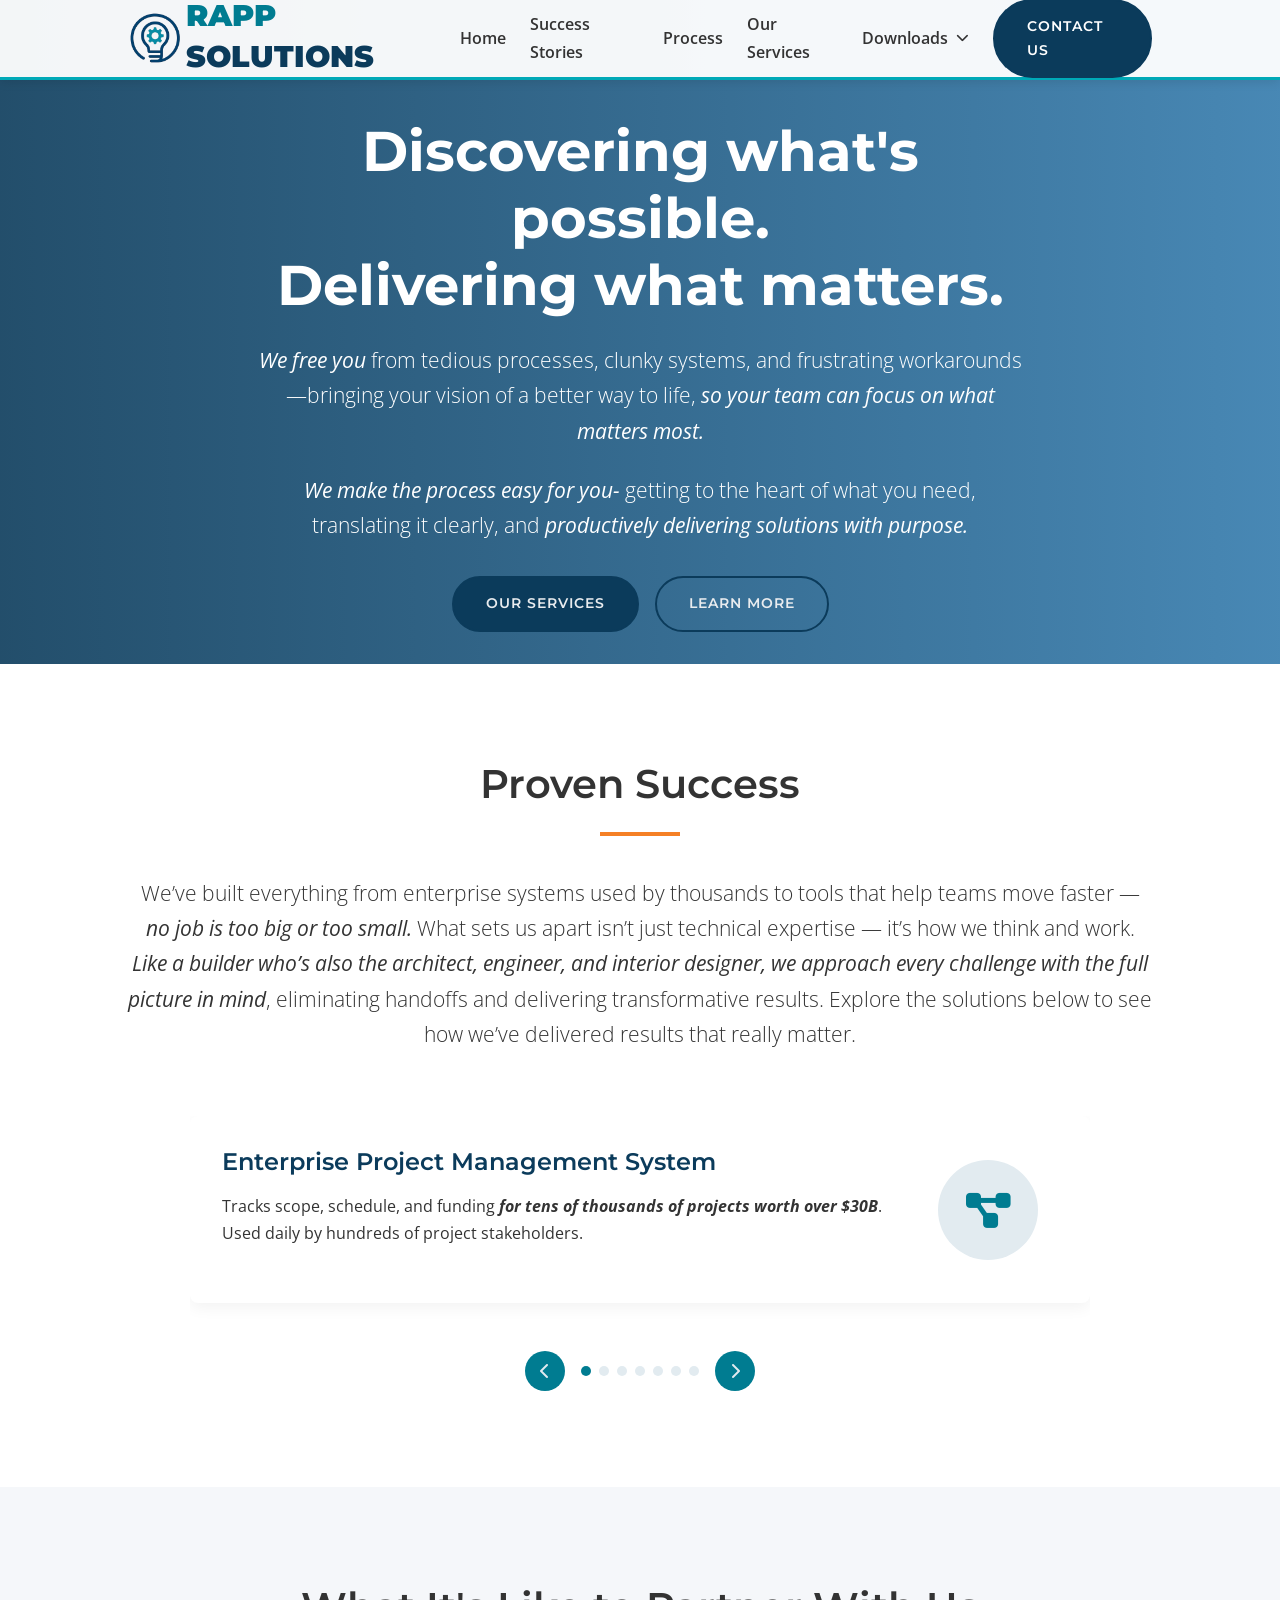
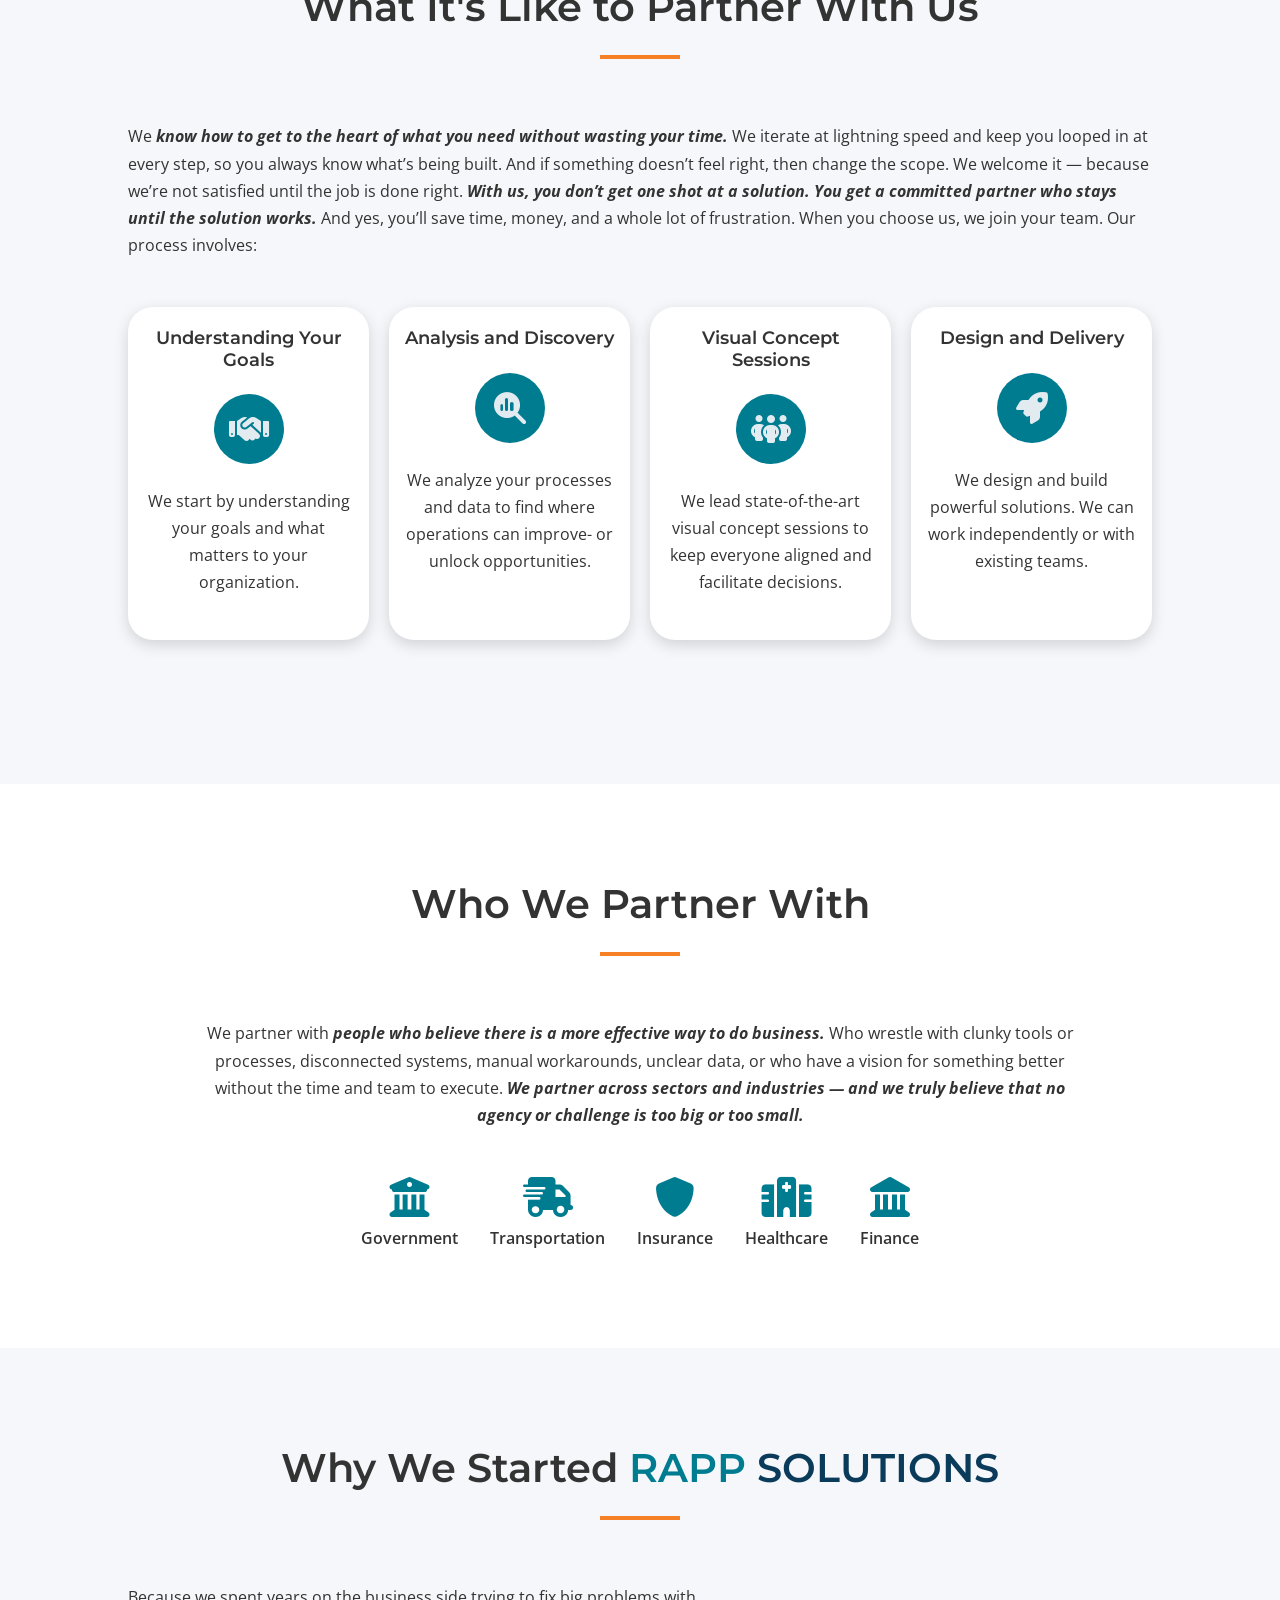
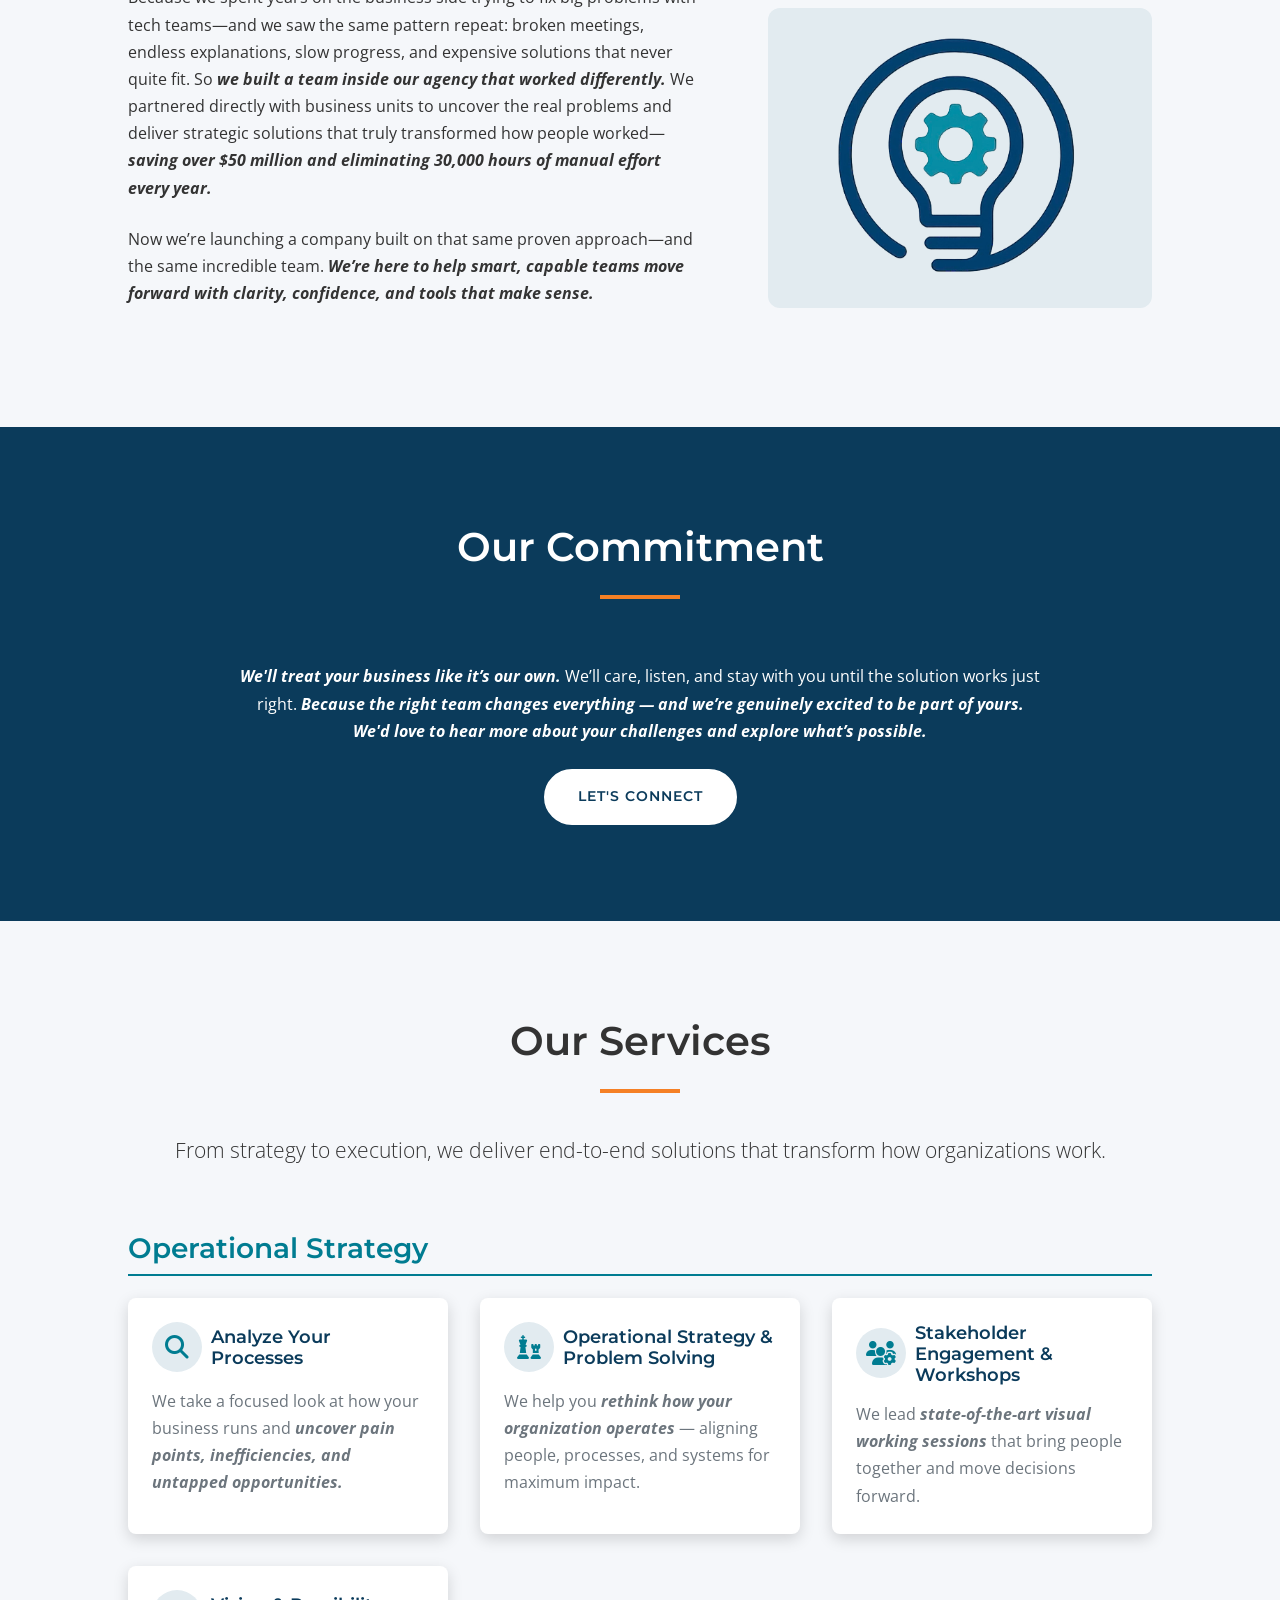
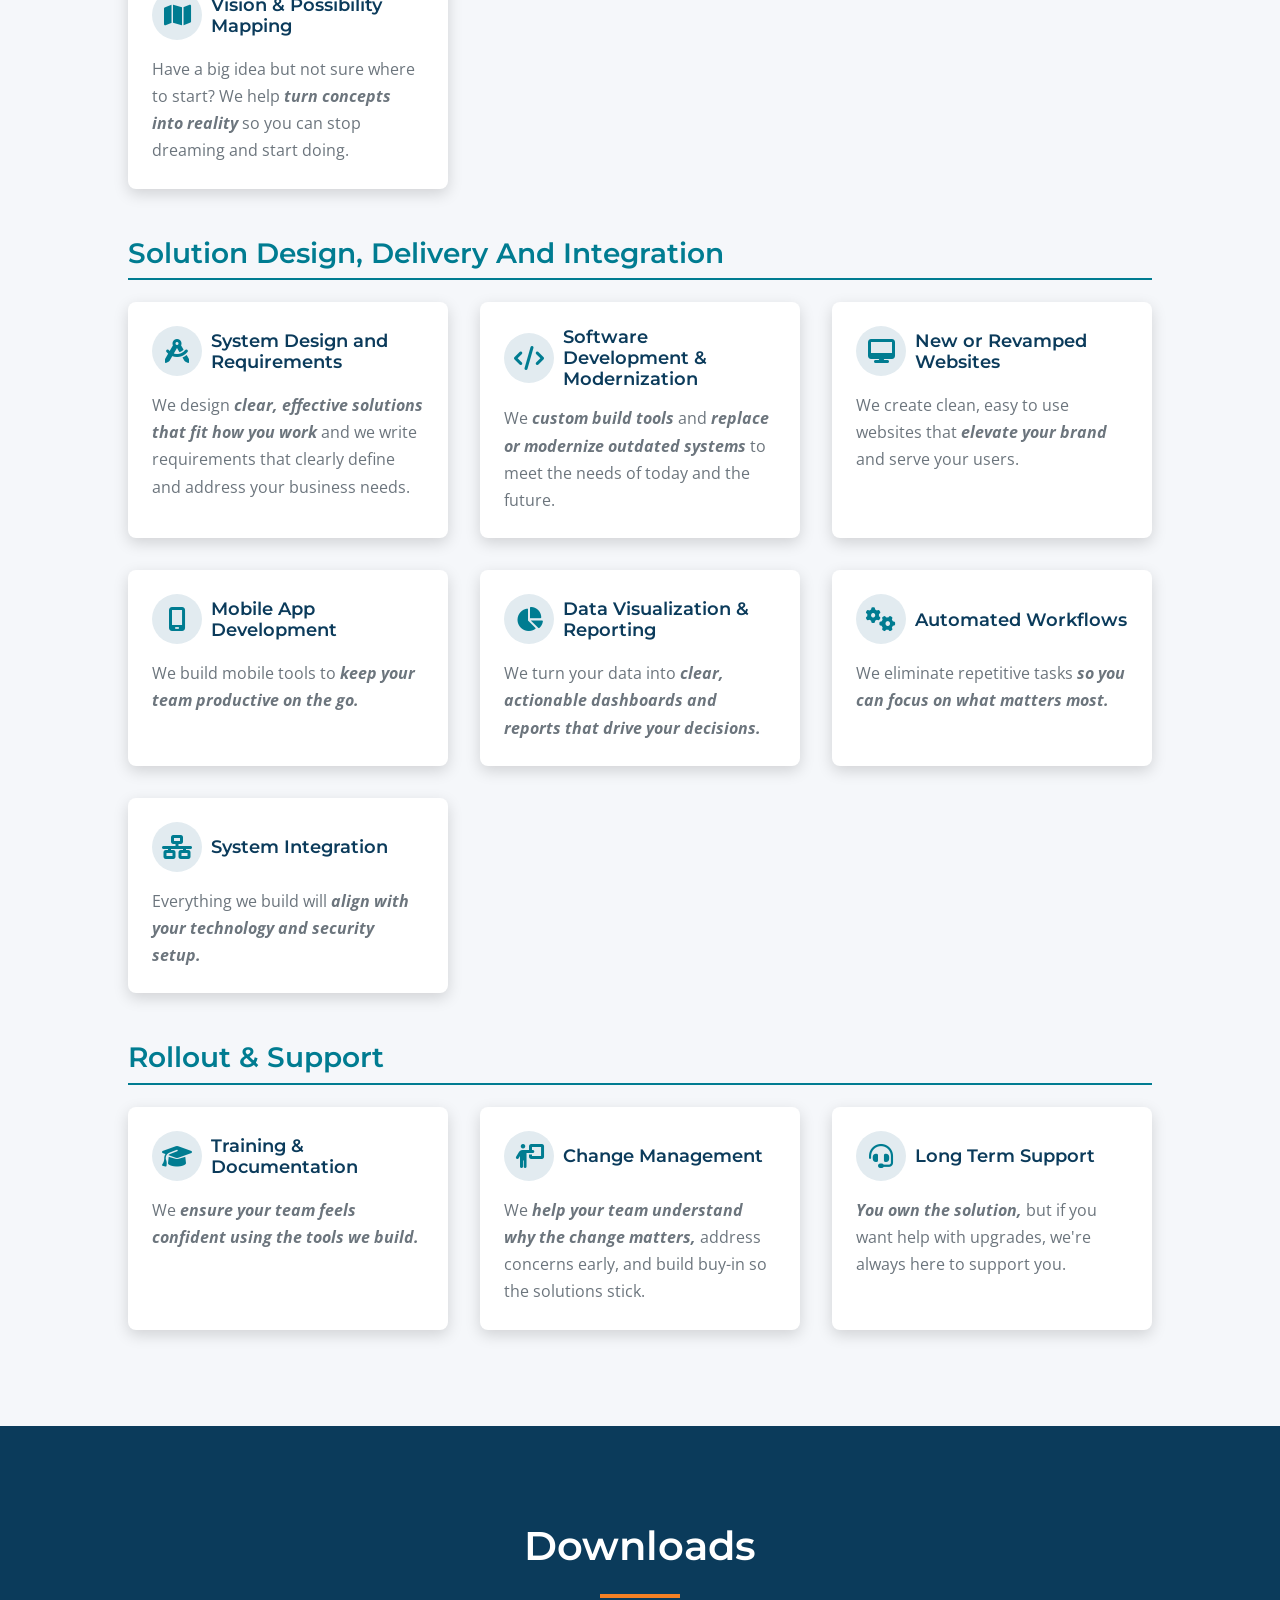
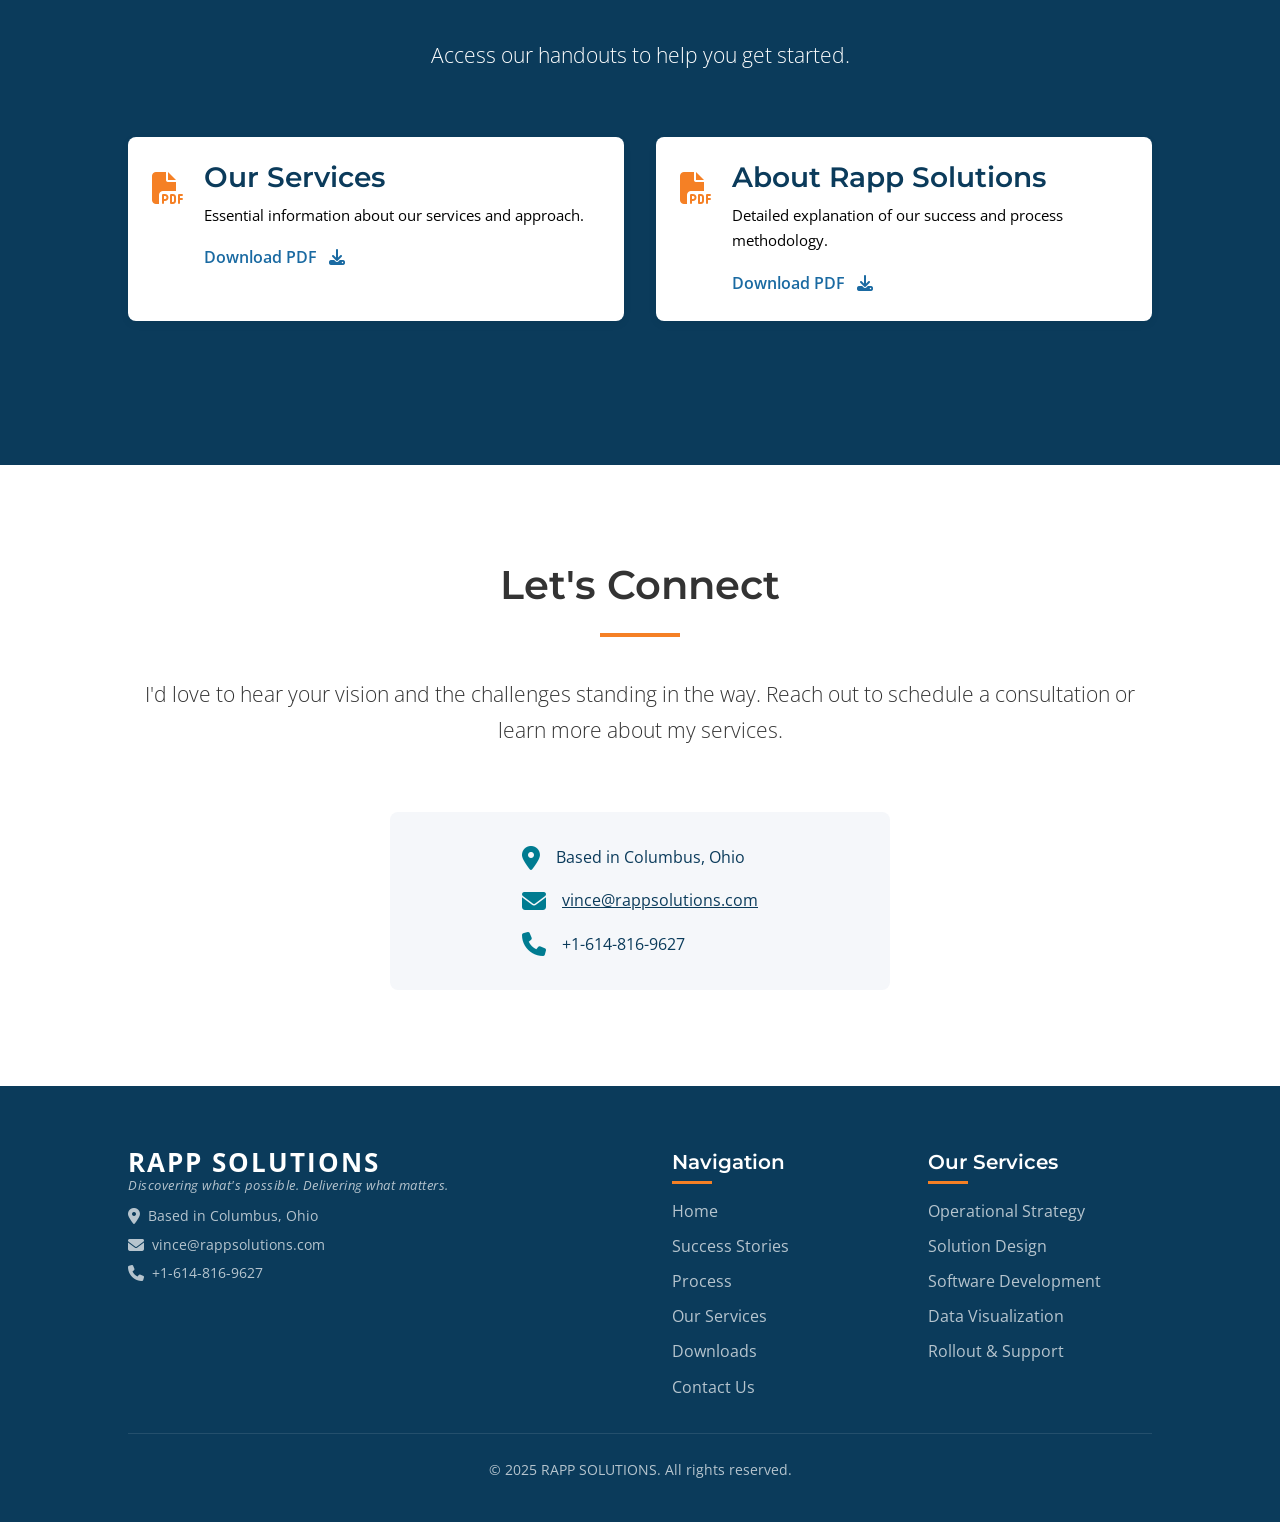
<file: mock1v3/index.html>
<!DOCTYPE html>
<html lang="en">
<head>
    <meta charset="UTF-8">
    <meta name="viewport" content="width=device-width, initial-scale=1.0">
    <title>RAPP SOLUTIONS - Discovering what's possible. Delivering what matters.</title>
    <meta name="description" content="Rapp Solutions helps organizations transform operations, eliminate inefficiencies, and build powerful software solutions that matter.">
    
    <!-- Favicon -->
    <link rel="icon" href="assets/images/favicon.jpg" type="image/jpeg">

    <!-- Stylesheets -->
    <link rel="stylesheet" href="css/normalize.css">
    <link rel="stylesheet" href="css/styles.css">
    <link rel="stylesheet" href="css/customized.css">
    
    <!-- Google Fonts -->
    <link rel="preconnect" href="https://fonts.googleapis.com">
    <link rel="preconnect" href="https://fonts.gstatic.com" crossorigin>
    <link href="https://fonts.googleapis.com/css2?family=Montserrat:wght@300;400;500;600;700&family=Open+Sans:wght@300;400;600&display=swap" rel="stylesheet">
    
    <!-- Font Awesome -->
    <link rel="stylesheet" href="https://cdnjs.cloudflare.com/ajax/libs/font-awesome/6.4.0/css/all.min.css">
</head>
<body>
    <!-- Header -->
    <header id="header">
        <div class="container">
           <div class="logo">
                <a href="#home">
                    <img src="assets/images/logo-small.png" alt="RAPP SOLUTIONS Logo" class="logo-small">
                    <div>
                        <span class="brand-name">
                            <span class="company-name rapp"></span>
                            <span class="company-name solutions"></span>
                        </span>
                        <!--<div class="caption">Discovering what's possible. Delivering what matters.</div>-->
                    </div>
                </a>
            </div>
            <nav>
                <ul class="main-nav">
                    <li><a href="#hero">Home</a></li>
                    <li><a href="#success-stories">Success Stories</a></li>
                    <li><a href="#partnership">Process</a></li>
                    <li><a href="#services">Our Services</a></li>
                    <li class="dropdown">
                        <a href="#downloads" class="dropdown-toggle">Downloads <i class="fa-solid fa-chevron-down"></i></a>
                        <ul class="dropdown-menu">
                            <li>
                                <a href="downloads/rapp-solutions-services.pdf" download="RappSoultionServices.pdf">Our Services</a>
                            </li>
                            <li>
                                <a href="downloads/about-rapp-solutions.pdf" download>About Rapp Solutions</a>
                            </li>
                        </ul>
                    </li>
                    <li><a href="#contact" class="btn-primary">Contact Us</a></li>
                </ul>
                <div class="mobile-nav-toggle">
                    <span></span>
                    <span></span>
                    <span></span>
                </div>
            </nav>
        </div>
    </header>

    <!-- Hero Section -->
    <section id="hero">
        <div class="container">
            <div class="hero-content">
                <h1>Discovering what's possible.<br>Delivering what matters.</h1>
                <p class="lead">
                    <span class="text-imp">We free you</span> from tedious processes, clunky systems, and frustrating workarounds—bringing
your vision of a better way to life, <span class="text-imp">so your team can focus on what matters most.</span></p>
                <p class="lead">
                    <span class="text-imp">We make the process easy for you-</span> getting to the heart of what you need, translating it clearly,
and <span class="text-imp">productively delivering solutions with purpose.</span></p>
                <div class="hero-buttons">
                    <a href="#services" class="btn-primary">Our Services</a>
                    <a href="#about" class="btn-secondary">Learn More</a>
                </div>
            </div>
        </div>
    </section>

    <!-- Success Stories Section -->
    <section id="success-stories" class="section-padding">
        <div class="container">
            <div class="section-header">
                <h2>Proven Success</h2>
                <div class="underline"></div>
                <p class="lead">
                    We’ve built everything from enterprise systems used by thousands to tools that help teams move faster 
                    — <span class="text-imp">no job is too big or too small.</span> What sets us apart isn’t just technical expertise — it’s how we think and
                    work. <span class="text-imp">Like a builder who’s also the architect, engineer, and interior designer, we approach every
                    challenge with the full picture in mind</span>, eliminating handoffs and delivering transformative results.
                    Explore the solutions below to see how we’ve delivered results that really matter.
                </p>
            </div>
            
            <div class="success-stories-slider">
                <div class="story-slide">
                    <div class="story-content">
                        <h3>Enterprise Project Management System</h3>
                        <p>Tracks scope, schedule, and funding <span class="text-imp">for tens of thousands of projects worth over $30B</span>. Used daily by hundreds of project stakeholders.</p>
                    </div>
                    <div class="story-icon">
                        <i class="fa-solid fa-diagram-project"></i>
                    </div>
                </div>
                
                <div class="story-slide">
                    <div class="story-content">
                        <h3>Electronic Statewide Transportation Planning System (e-STIP)</h3>
                        <p><span class="text-imp">Integrates</span> transportation planning workflows from 26 agencies 
                            into a single platform and data source <span class="text-imp">- saving over 20,000 hours per year</span>.
                        </p>
                    </div>
                    <div class="story-icon">
                        <i class="fa-solid fa-road"></i>
                    </div>
                </div>
                
                <div class="story-slide">
                    <div class="story-content">
                        <h3>Interactive Mapping</h3>
                        <p>Maps integrated with asset inventories, Google Maps, and ESRI to support planning, project management, and transparency.</p>
                    </div>
                    <div class="story-icon">
                        <i class="fa-solid fa-map-location-dot"></i>
                    </div>
                </div>
                
                <div class="story-slide">
                    <div class="story-content">
                        <h3>Workflow Automation</h3>
                        <p><span class="text-imp">Eliminated over 20,000 hours per year</span> of redundant data entry through smart form generation, auto-population, replacing manual reports and system integration.</p>
                    </div>
                    <div class="story-icon">
                        <i class="fa-solid fa-arrows-spin"></i>
                    </div>
                </div>

                <div class="story-slide">
                    <div class="story-content">
                        <h3>Invoice & Expenditure Tracking</h3>
                        <p>Streamlined invoicing tracking and approval workflows to <span class="text-imp">manage tens of thousands of transactions annually.</span></p>
                    </div>
                    <div class="story-icon">
                        <i class="fa-solid fa-file-invoice-dollar"></i>
                    </div>
                </div>

                <div class="story-slide">
                    <div class="story-content">
                        <h3>Legacy System Modernization</h3>
                        <p>Upgraded entire enterprise systems with modern tech stacks, including <span class="text-imp">server and database migrations, and code upgrade.</span></p>
                    </div>
                    <div class="story-icon">
                        <i class="fa-solid fa-arrow-up-right-dots"></i>
                    </div>
                </div>                
                
                <div class="story-slide">
                    <div class="story-content">
                        <h3>Enterprise Dashboards</h3>
                        <p>Real-time dashboards <span class="text-imp">combining data from over 100 database tables and 20 agency offices</span>. Used to drive important decisions related to projects, programs, and overall agency performance.</p>
                    </div>
                    <div class="story-icon">
                        <i class="fa-solid fa-gauge-high"></i>
                    </div>
                </div>
            </div>
            
            <div class="slider-controls">
                <button class="prev-btn"><i class="fa-solid fa-chevron-left"></i></button>
                <div class="slider-dots"></div>
                <button class="next-btn"><i class="fa-solid fa-chevron-right"></i></button>
            </div>
        </div>
    </section>

    <!-- What It's Like Section -->
    <section id="partnership" class="section-padding bg-light">
        <div class="container">
            <div class="section-header">
                <h2>What It's Like to Partner With Us</h2>
                <div class="underline"></div>
            </div>
            <div class="partnership-content">
                <p>
                    We <span class="text-imp">know how to get to the heart of what you need without wasting your time.</span> We iterate at lightning
                    speed and keep you looped in at every step, so you always know what’s being built. And if something
                    doesn’t feel right, then change the scope. We welcome it — because we’re not satisfied until the job is
                    done right. <span class="text-imp">With us, you don’t get one shot at a solution. You get a committed partner who stays until
                    the solution works.</span> And yes, you’ll save time, money, and a whole lot of frustration. When you choose
                    us, we join your team. Our process involves:
                </p>                
                <div class="process-steps">
                    <div class="step">
                        <h3>Understanding Your Goals</h3>
                        <div class="step-icon">
                            <i class="fa-solid fa-handshake"></i>
                        </div>
                        <div class="step-content">
                            <p>We start by understanding your goals and what matters to your organization.</p>
                        </div>
                    </div>
                    
                    <div class="step">
                        <h3>Analysis and Discovery</h3>
                        <div class="step-icon">
                            <i class="fa-solid fa-magnifying-glass-chart"></i>
                        </div>
                        <div class="step-content">                            
                            <p>We analyze your processes and data to find where operations can improve- or unlock opportunities.</p>
                        </div>
                    </div>
                    
                    <div class="step">
                        <h3>Visual Concept Sessions</h3>
                        <div class="step-icon">
                            <i class="fa-solid fa-people-group"></i>
                        </div>
                        <div class="step-content">
                            <p>We lead state-of-the-art visual concept sessions to keep everyone aligned and facilitate decisions.</p>
                        </div>
                    </div>
                    
                    <div class="step">
                        <h3>Design and Delivery</h3>
                        <div class="step-icon">
                            <i class="fa-solid fa-rocket"></i>
                        </div>
                        <div class="step-content">
                            <p>We design and build powerful solutions. We can work independently or with existing teams.</p>
                        </div>
                    </div>
                </div>
                
                <!--<div class="partnership-summary">
                    <p>We don't just fix what's broken. We build what's possible. We iterate at lightning speed and keep you looped in at every step, so you always know what's being built. And if something doesn't feel right, then change the scope. We welcome it — because we're not satisfied until the job is done right.</p>
                    
                    <p>With us, you don't get one shot at a solution. You get a committed partner who stays until it works. And yes, you'll save time, money, and a whole lot of frustration. When you choose us, we join your team.</p>
                </div> -->
            </div>
        </div>
    </section>

    <!-- Who We Partner With -->
    <section id="clients" class="section-padding">
        <div class="container">
            <div class="section-header">
                <h2>Who We Partner With</h2>
                <div class="underline"></div>
            </div>
            <div class="clients-content">
                <p>
                    We partner with <span class="text-imp">people who believe there is a more effective way to do business.</span> Who wrestle with clunky tools or processes, disconnected systems, manual workarounds, unclear data, or who have a vision for something better without the time and team to execute. <span class="text-imp">We partner across sectors and industries — and we truly believe that no agency or challenge is too big or too small.</span>
                </p>
                <div class="industry-icons">
                    <div class="industry">
                        <i class="fa-solid fa-building-columns"></i>
                        <span>Government</span>
                    </div>
                    <div class="industry">
                        <i class="fa-solid fa-truck-fast"></i>
                        <span>Transportation</span>
                    </div>
                    <div class="industry">
                        <i class="fa-solid fa-shield"></i>
                        <span>Insurance</span>
                    </div>
                    <div class="industry">
                        <i class="fa-solid fa-hospital"></i>
                        <span>Healthcare</span>
                    </div>
                    <div class="industry">
                        <i class="fa-solid fa-landmark"></i>
                        <span>Finance</span>
                    </div>
                </div>
            </div>
        </div>
    </section>

    <!-- Why We Started RAPP SOLUTIONS -->
    <section id="about" class="section-padding  bg-light">
        <div class="container">
            <div class="section-header">
                <h2>
                    Why We Started
                    <span class="brand-name">
                        <span class="company-name rapp"></span>
                        <span class="company-name solutions"></span>
                    </span>
                </h2>
                <div class="underline"></div>
            </div>
            <div class="about-grid">
                <div class="about-content">
                    <p>Because we spent years on the business side trying to fix big problems with tech teams—and we saw the same pattern repeat: broken meetings, endless explanations, slow progress, and expensive solutions that never quite fit. So <span class="text-imp">we built a team inside our agency that worked differently.</span> We partnered directly with business units to uncover the real problems and deliver strategic solutions that truly transformed how people worked—<span class="text-imp">saving over $50 million and eliminating 30,000 hours of manual effort every year.</span></p>
                    
                    <p>Now we’re launching a company built on that same proven approach—and the same incredible team. <span class="text-imp">We’re here to help smart, capable teams move forward with clarity, confidence, and tools that make sense.</span></p>
                </div>
                <div class="about-image">
                    <div class="image-box">
                        <!--<i class="fa-solid fa-lightbulb fa-8x"></i>-->
                        <img src="assets/images/logo.png" alt="RAPP SOLUTIONS Logo">
                    </div>
                </div>
            </div>
        </div>
    </section>
    
    <!-- Commitment Section -->
    <section id="commitment" class="section-padding bg-primary text-white">
        <div class="container">
            <div class="section-header">
                <h2>Our Commitment</h2>
                <div class="underline"></div>
            </div>
            <div class="commitment-content">
                <p>
                    <span class="text-imp">We'll treat your business like it’s our own.</span>
                    We’ll care, listen, and stay with you until the solution works just right. 
                    <span class="text-imp">Because the right team changes everything — and we’re genuinely excited to be part of yours. We'd love to hear more about your challenges and explore what’s possible.</span>
                </p>
                <a href="#contact" class="btn-light">Let's Connect</a>
            </div>
        </div>
    </section>

    <!-- Services Section -->
    <section id="services" class="section-padding bg-light">
        <div class="container">
            <div class="section-header">
                <h2>Our Services</h2>
                <div class="underline"></div>
                <p class="lead">From strategy to execution, we deliver end-to-end solutions that transform how organizations work.</p>
            </div>
             <div class="services-all">        
                <!-- Operational Strategy -->
                <div id="services-operational-strategy" class="service-category">
                    <h3 class="service-category-title accent-border">Operational Strategy</h3>
                    <div class="service-grid">                        
                        <div class="service-item">
                            <div class="service-header">
                                <div class="service-icon">
                                    <i class="fa-solid fa-magnifying-glass"></i>
                                </div>
                                <h3>Analyze Your Processes</h3>
                            </div>                            
                            <div class="service-content">
                                <p>
                                    We take a focused look at how your business runs and <span class="text-imp">uncover pain points, inefficiencies, and untapped opportunities.</span>
                                </p>
                            </div>
                        </div>
                        <div class="service-item">
                            <div class="service-header">
                                <div class="service-icon">
                                    <i class="fa-solid fa-chess"></i>
                                </div>
                                <h3>Operational Strategy & Problem Solving</h3>
                            </div>                            
                            <div class="service-content">
                                <p>
                                    We help you <span class="text-imp">rethink how your organization operates</span> — aligning people, processes, and systems for maximum impact.
                                </p>
                            </div>
                        </div>
                        <div class="service-item">
                            <div class="service-header">
                                <div class="service-icon">
                                    <i class="fa-solid fa-users-gear"></i>
                                </div>
                                <h3>Stakeholder Engagement & Workshops</h3>
                            </div>                            
                            <div class="service-content">
                                <p>
                                    We lead <span class="text-imp">state-of-the-art visual working sessions</span> that bring people together and move decisions forward.
                                </p>
                            </div>
                        </div>
                        <div class="service-item">
                            <div class="service-header">
                                <div class="service-icon">
                                    <i class="fa-solid fa-map"></i>
                                </div>
                                <h3>Vision & Possibility Mapping</h3>
                            </div>                            
                            <div class="service-content">
                                <p>
                                    Have a big idea but not sure where to start? We help <span class="text-imp">turn concepts into reality</span> so you can stop dreaming and start doing.
                                </p>
                            </div>
                        </div>
                    </div>
                </div>
                <!-- Solution Design, Delivery And Integration -->
                <div id="services-solution-design" class="service-category">
                    <h3 class="service-category-title accent-border">Solution Design, Delivery And Integration</h3>
                    <div class="service-grid">                        
                        <div class="service-item">
                            <div class="service-header">
                                <div class="service-icon">
                                    <i class="fa-solid fa-compass-drafting"></i>
                                </div>
                                <h3>System Design and Requirements</h3>
                            </div>                            
                            <div class="service-content">
                                <p>
                                    We design <span class="text-imp">clear, effective solutions that fit how you work</span> and we write requirements that clearly define and address your business needs.
                                </p>
                            </div>
                        </div>
                        <div id="services-software-dev" class="service-item">
                            <div class="service-header">
                                <div class="service-icon">
                                    <i class="fa-solid fa-code"></i>
                                </div>
                                <h3>Software Development & Modernization</h3>
                            </div>                            
                            <div class="service-content">
                                <p>
                                    We <span class="text-imp">custom build tools</span> and <span class="text-imp">replace or modernize outdated systems</span> to meet the needs of today and the future.
                                </p>
                            </div>
                        </div>
                        <div class="service-item">
                            <div class="service-header">
                                <div class="service-icon">
                                    <i class="fa-solid fa-desktop"></i>
                                </div>
                                <h3>New or Revamped Websites</h3>
                            </div>                            
                            <div class="service-content">
                                <p>
                                    We create clean, easy to use websites that <span class="text-imp">elevate your brand</span> and serve your users.
                                </p>
                            </div>
                        </div>
                        <div class="service-item">
                            <div class="service-header">
                                <div class="service-icon">
                                    <i class="fa-solid fa-mobile-screen"></i>
                                </div>
                                <h3>Mobile App Development</h3>
                            </div>                            
                            <div class="service-content">
                                <p>
                                    We build mobile tools to <span class="text-imp">keep your team productive on the go.</span>
                                </p>
                            </div>
                        </div>

                        <div id="services-data-visualization" class="service-item">
                            <div class="service-header">
                                <div class="service-icon">
                                    <i class="fa-solid fa-chart-pie"></i>
                                </div>
                                <h3>Data Visualization & Reporting</h3>
                            </div>                            
                            <div class="service-content">
                                <p>
                                    We turn your data into <span class="text-imp">clear, actionable dashboards and reports that drive your decisions.</span>
                                </p>
                            </div>
                        </div>
                        <div class="service-item">
                            <div class="service-header">
                                <div class="service-icon">
                                    <i class="fa-solid fa-gears"></i>
                                </div>
                                <h3>Automated Workflows</h3>
                            </div>                            
                            <div class="service-content">
                                <p>
                                    We eliminate repetitive tasks <span class="text-imp">so you can focus on what matters most.</span>
                                </p>
                            </div>
                        </div>
                        <div class="service-item">
                            <div class="service-header">
                                <div class="service-icon">
                                    <i class="fa-solid fa-network-wired"></i>
                                </div>
                                <h3>System Integration</h3>
                            </div>                            
                            <div class="service-content">
                                <p>
                                    Everything we build will <span class="text-imp">align with your technology and security setup.
                                </p>
                            </div>
                        </div>
                    </div>
                </div>
                <!-- Rollout & Support -->
                <div id="services-rollout-support" class="service-category">
                    <h3 class="service-category-title accent-border">Rollout & Support</h3>
                    <div class="service-grid">                        
                        <div class="service-item">
                            <div class="service-header">
                                <div class="service-icon">
                                    <i class="fa-solid fa-graduation-cap"></i>
                                </div>
                                <h3>Training & Documentation</h3>
                            </div>                            
                            <div class="service-content">
                                <p>
                                    We <span class="text-imp">ensure your team feels confident using the tools we build.</span>
                                </p>
                            </div>
                        </div>
                        <div class="service-item">
                            <div class="service-header">
                                <div class="service-icon">
                                    <i class="fa-solid fa-person-chalkboard"></i>
                                </div>
                                <h3>Change Management</h3>
                            </div>                            
                            <div class="service-content">
                                <p>
                                    We <span class="text-imp">help your team understand why the change matters,</span> address concerns early, and build buy-in so the solutions stick. 
                                </p>
                            </div>
                        </div>
                        <div class="service-item">
                            <div class="service-header">
                                <div class="service-icon">
                                    <i class="fa-solid fa-headset"></i>
                                </div>
                                <h3>Long Term Support</h3>
                            </div>                            
                            <div class="service-content">
                                <p>
                                    <span class="text-imp">You own the solution,</span> but if you want help with upgrades, we're always here to support you.
                                </p>
                            </div>
                        </div>
                    </div>
                </div>
            </div>
        </div>
    </section>

    <!-- Services Section -->
    <section id="services" class="section-padding bg-light" style="display: none;">
        <div class="container">
            <div class="section-header">
                <h2>Our Services</h2>
                <div class="underline"></div>
                <p class="lead">From strategy to execution, we deliver end-to-end solutions that transform how organizations work.</p>
            </div>
            
            <div class="services-tabs">
                <div class="tabs-navigation">
                    <button class="tab-btn active" data-tab="strategy">Operational Strategy</button>
                    <button class="tab-btn" data-tab="solutions">Solution Design, Delivery And Integration</button>
                    <button class="tab-btn" data-tab="support">Rollout & Support</button>
                </div>
                
                <div class="tabs-content">
                    <div class="tab-panel active" id="strategy-panel">
                        <div class="service-grid">
                            <div class="service-item">
                                <div class="service-icon">
                                    <i class="fa-solid fa-magnifying-glass"></i>
                                </div>
                                <h3>Analyze Your Processes</h3>
                                <p>We take a focused look at how your business runs and <span class="text-imp">uncover pain points, inefficiencies, and untapped opportunities.</span></p>
                            </div>
                            
                            <div class="service-item">
                                <div class="service-icon">
                                    <i class="fa-solid fa-chess"></i>
                                </div>
                                <h3>Operational Strategy & Problem Solving</h3>
                                <p>We help you <span class="text-imp">rethink how your organization operates</span> — aligning people, processes, and systems for maximum impact.</p>
                            </div>
                            
                            <div class="service-item">
                                <div class="service-icon">
                                    <i class="fa-solid fa-users-gear"></i>
                                </div>
                                <h3>Stakeholder Engagement & Workshops</h3>
                                <p>We lead <span class="text-imp">state-of-the-art visual working sessions</span> that bring people together and move decisions forward.</p>
                            </div>
                            
                            <div class="service-item">
                                <div class="service-icon">
                                    <i class="fa-solid fa-map"></i>
                                </div>
                                <h3>Vision & Possibility Mapping</h3>
                                <p>Have a big idea but not sure where to start? We help <span class="text-imp">turn concepts into reality</span> so you can stop dreaming and start doing.</p>
                            </div>
                        </div>
                    </div>
                    
                    <div class="tab-panel" id="solutions-panel">
                        <div class="service-grid">
                            <div class="service-item">
                                <div class="service-icon">
                                    <i class="fa-solid fa-compass-drafting"></i>
                                </div>
                                <h3>System Design and Requirements</h3>
                                <p>We design <span class="text-imp">clear, effective solutions that fit how you work</span> and we write requirements that clearly define and address your business needs.</p>
                            </div>
                            
                            <div class="service-item">
                                <div class="service-icon">
                                    <i class="fa-solid fa-code"></i>
                                </div>
                                <h3>Software Development & Modernization</h3>
                                <p>We <span class="text-imp">custom build tools</span> and <span class="text-imp">replace or modernize outdated systems</span> to meet the needs of today and the future.</p>
                            </div>
                            
                            <div class="service-item">
                                <div class="service-icon">
                                    <i class="fa-solid fa-desktop"></i>
                                </div>
                                <h3>New or Revamped Websites</h3>
                                <p>We create clean, easy to use websites that <span class="text-imp">elevate your brand</span> and serve your users.</p>
                            </div>
                            
                            <div class="service-item">
                                <div class="service-icon">
                                    <i class="fa-solid fa-mobile-screen"></i>
                                </div>
                                <h3>Mobile App Development</h3>
                                <p>We build mobile tools to <span class="text-imp">keep your team productive on the go.</span></p>
                            </div>
                            
                            <div class="service-item">
                                <div class="service-icon">
                                    <i class="fa-solid fa-chart-pie"></i>
                                </div>
                                <h3>Data Visualization & Reporting</h3>
                                <p>We turn your data into <span class="text-imp">clear, actionable dashboards and reports that drive your decisions.</span></p>
                            </div>
                            
                            <div class="service-item">
                                <div class="service-icon">
                                    <i class="fa-solid fa-gears"></i>
                                </div>
                                <h3>Automated Workflows</h3>
                                <p>We eliminate repetitive tasks <span class="text-imp">so you can focus on what matters most.</span></p>
                            </div>

                            <div class="service-item">
                                <div class="service-icon">
                                    <i class="fa-solid fa-network-wired"></i>
                                </div>
                                <h3>System Integration</h3>
                                <p>Everything we build will <span class="text-imp">align with your technology and security setup.</span></p>
                            </div>
                        </div>
                    </div>
                    
                    <div class="tab-panel" id="support-panel">
                        <div class="service-grid">
                            <div class="service-item">
                                <div class="service-icon">
                                    <i class="fa-solid fa-graduation-cap"></i>
                                </div>
                                <h3>Product Rollout & Training</h3>
                                <p>We <span class="text-imp">ensure your team feels confident using the tools we build.</span></p>
                            </div>
                            
                            <div class="service-item">
                                <div class="service-icon">
                                    <i class="fa-solid fa-person-chalkboard"></i>
                                </div>
                                <h3>Change Management</h3>
                                <p>We <span class="text-imp">help your team understand why the change matters,</span> address concerns early, and build buy-in so the solutions stick. </p>
                            </div>
                            
                            <div class="service-item">
                                <div class="service-icon">
                                    <i class="fa-solid fa-headset"></i>
                                </div>
                                <h3>Long Term Support</h3>
                                <p><span class="text-imp">You own the solution,</span> but if you want help with upgrades, we're always here to support you.</p>
                            </div>
                        </div>
                    </div>
                </div>
            </div>
        </div>
    </section>

    <!-- Downloads Section -->
    <section id="downloads" class="section-padding bg-primary text-white">
        <div class="container">
            <div class="section-header">
                <h2>Downloads</h2>
                <div class="underline"></div>
                <p class="lead">Access our handouts to help you get started.</p>
            </div>
            
            <div class="downloads-grid">
                <div id="handout1" class="download-item">
                    <div class="download-icon">
                        <i class="fa-solid fa-file-pdf"></i>
                    </div>
                    <div class="download-content">
                        <h3>Our Services</h3>
                        <p>Essential information about our services and approach.</p>
                        <a href="downloads/rapp-solutions-services.pdf" download="RappSolutionsServices.pdf" class="download-link" target="_blank">Download PDF <i class="fa-solid fa-download"></i></a>
                    </div>
                </div>
                
                <div id="handout2" class="download-item">
                    <div class="download-icon">
                        <i class="fa-solid fa-file-pdf"></i>
                    </div>
                    <div class="download-content">
                        <h3>About Rapp Solutions</h3>
                        <p>Detailed explanation of our success and process  methodology.</p>
                        <a href="downloads/about-rapp-solutions.pdf" 
                        download="RappSolutions.pdf" class="download-link" target="_blank">Download PDF <i class="fa-solid fa-download"></i></a>
                    </div>
                </div>
                
                <!--<div id="doctemplate1" class="download-item">
                    <div class="download-icon">
                        <i class="fa-solid fa-file-word"></i>
                    </div>
                    <div class="download-content">
                        <h3>DocTemplate1</h3>
                        <p>A template document to help you get started with our services.</p>
                        <a href="./attached_assets/Rapp Solutions Handounts FOR AI.key" class="download-link" target="_blank">Download Template <i class="fa-solid fa-download"></i></a>
                    </div>
                </div>-->
            </div>
        </div>
    </section>

    <!-- Contact Section -->
    <section id="contact" class="section-padding">
        <div class="container">
            <div class="section-header">
                <h2>Let's Connect</h2>
                <div class="underline"></div>
                <p class="lead">
                    I'd love to hear your vision and the challenges standing in the way. 
                    Reach out to schedule a consultation or learn more about my services.
                </p>
            </div>
            <div class="contact-info-centered">
                <div>
                    <div class="info-item">
                        <i class="fa-solid fa-location-dot"></i>
                        <div>Based in Columbus, Ohio</div>
                    </div>
                    <div class="info-item">
                        <i class="fa-solid fa-envelope"></i>
                        <a href="mailto:'vince@rappsolutions.com'">vince@rappsolutions.com</a>
                        <!--<div click="copyToClipboard('vince@rappsolutions.com')" title="Click to copy the email">vince@rappsolutions.com</div>-->
                    </div>
                    <div class="info-item">
                        <i class="fa-solid fa-phone"></i>
                        <div>+1-614-816-9627</div>
                    </div>
                    <!--<div class="info-item">
                        <i class="fa-solid fa-globe"></i>
                        <a href="https://rappsolutions.com">rappsolutions.com</a>
                    </div>-->
                </div>
            </div>
        </div>
    </section>

    <!--<section id="contact" class="section-padding">
        <div class="container">
            <div class="section-header">
                <h4>Let's Connect</h4>
                <div class="underline"></div>
                <p class="lead">
                    I'd love to hear your vision and the challenges standing in the way. 
                    Reach out to schedule a consultation or learn more about my services.
                </p>
            </div>
            
            <div class="contact-grid">
                <div class="contact-info">
                    <div class="info-item">
                        <i class="fa-solid fa-location-dot"></i>
                        <div>Based in Columbus, Ohio</div>
                    </div>
                    <div class="info-item">
                        <i class="fa-solid fa-location-dot"></i>
                        <div>Address Line 1 <BR> Columbus, Ohio 99999</div>
                    </div>
                    <div class="info-item">
                        <i class="fa-solid fa-envelope"></i>
                        <a href="mailto:vince@rappsolutions.com">vince@rappsolutions.com</a>
                    </div>
                    <div class="info-item">
                        <i class="fa-solid fa-phone"></i>
                        <a>614-816-9627</a>
                    </div>
                    <div class="info-item">
                        <i class="fa-solid fa-globe"></i>
                        <a href="https://rappsolutions.com">rappsolutions.com</a>
                    </div>
                </div>
                
                <div class="contact-form">
                    <form id="contactForm">
                        <div style="font-size: 1rem;" class="form-group">For general inquiries, please use the form below.</div>
                        <div class="form-group">
                            <label for="name">Your Name</label>
                            <input type="text" id="name" name="name" required>
                        </div>
                        
                        <div class="form-group">
                            <label for="email">Your Email</label>
                            <input type="email" id="email" name="email" required>
                        </div>
                        
                        <div class="form-group">
                            <label for="phone">Phone Number</label>
                            <input type="tel" id="phone" name="phone">
                        </div>
                        
                        <div class="form-group">
                            <label for="message">How Can We Help?</label>
                            <textarea id="message" name="message" rows="5" required></textarea>
                        </div>
                        
                        <button type="submit" class="btn-primary">Send Message</button>
                    </form>
                </div>
            </div>
        </div>
    </section>-->

    <!-- Footer -->
    <footer id="footer">
        <div class="container">
            <div class="footer-content">

                <div class="footer-logo">
                    <div>
                        <div class="brand-name">
                            <span class="rapp"></span>
                            <span class="solutions"></span>
                        </div>
                        <div class="brand-tagline">Discovering what's possible. Delivering what matters.</div>
                        <div class="contact-details">
                            <div class="contact-item">
                                <i class="fa-solid fa-location-dot"></i>
                                <span>Based in Columbus, Ohio</span>
                            </div>
                            <div class="contact-item">
                                <i class="fa-solid fa-envelope"></i>
                                <a href="mailto:'vince@rappsolutions.com'">vince@rappsolutions.com</a>
                            </div>
                            <div class="contact-item">
                                <i class="fa-solid fa-phone"></i>
                                <span>+1-614-816-9627</span>
                            </div>
                        </div>
                    </div>
                </div>
                
                <div class="footer-links">
                    <div class="footer-nav">
                        <h4>Navigation</h4>
                        <ul>
                            <li><a href="#hero">Home</a></li>
                            <li><a href="#success-stories">Success Stories</a></li>
                            <li><a href="#partnership">Process</a></li>
                            <li><a href="#services">Our Services</a></li>
                            <li><a href="#downloads">Downloads</a></li>
                            <li><a href="#contact">Contact Us</a></li>
                        </ul>
                    </div>
                    
                    <div class="footer-services">
                        <a href="#services"><h4>Our Services</h4></a>
                        <ul>
                            <li><a href="#services-operational-strategy">Operational Strategy</a></li>
                            <li><a href="#services-solution-design">Solution Design</a></li>
                            <li><a href="#services-software-dev">Software Development</a></li>
                            <li><a href="#services-data-visualization">Data Visualization</a></li>
                            <li><a href="#services-rollout-support">Rollout & Support</a></li>
                        </ul>
                    </div>
                </div>
            </div>
            
            <div class="footer-bottom">
                <p>&copy; 2025 RAPP SOLUTIONS. All rights reserved.</p>
            </div>
        </div>
    </footer>

    <!-- Back to Top Button -->
    <a href="#" id="back-to-top" title="Back to Top"><i class="fa-solid fa-arrow-up"></i></a>

    <!-- Scripts -->
    <script src="https://code.jquery.com/jquery-3.6.0.min.js"></script>
    <script src="js/main.js"></script>
</body>
</html>
</file>
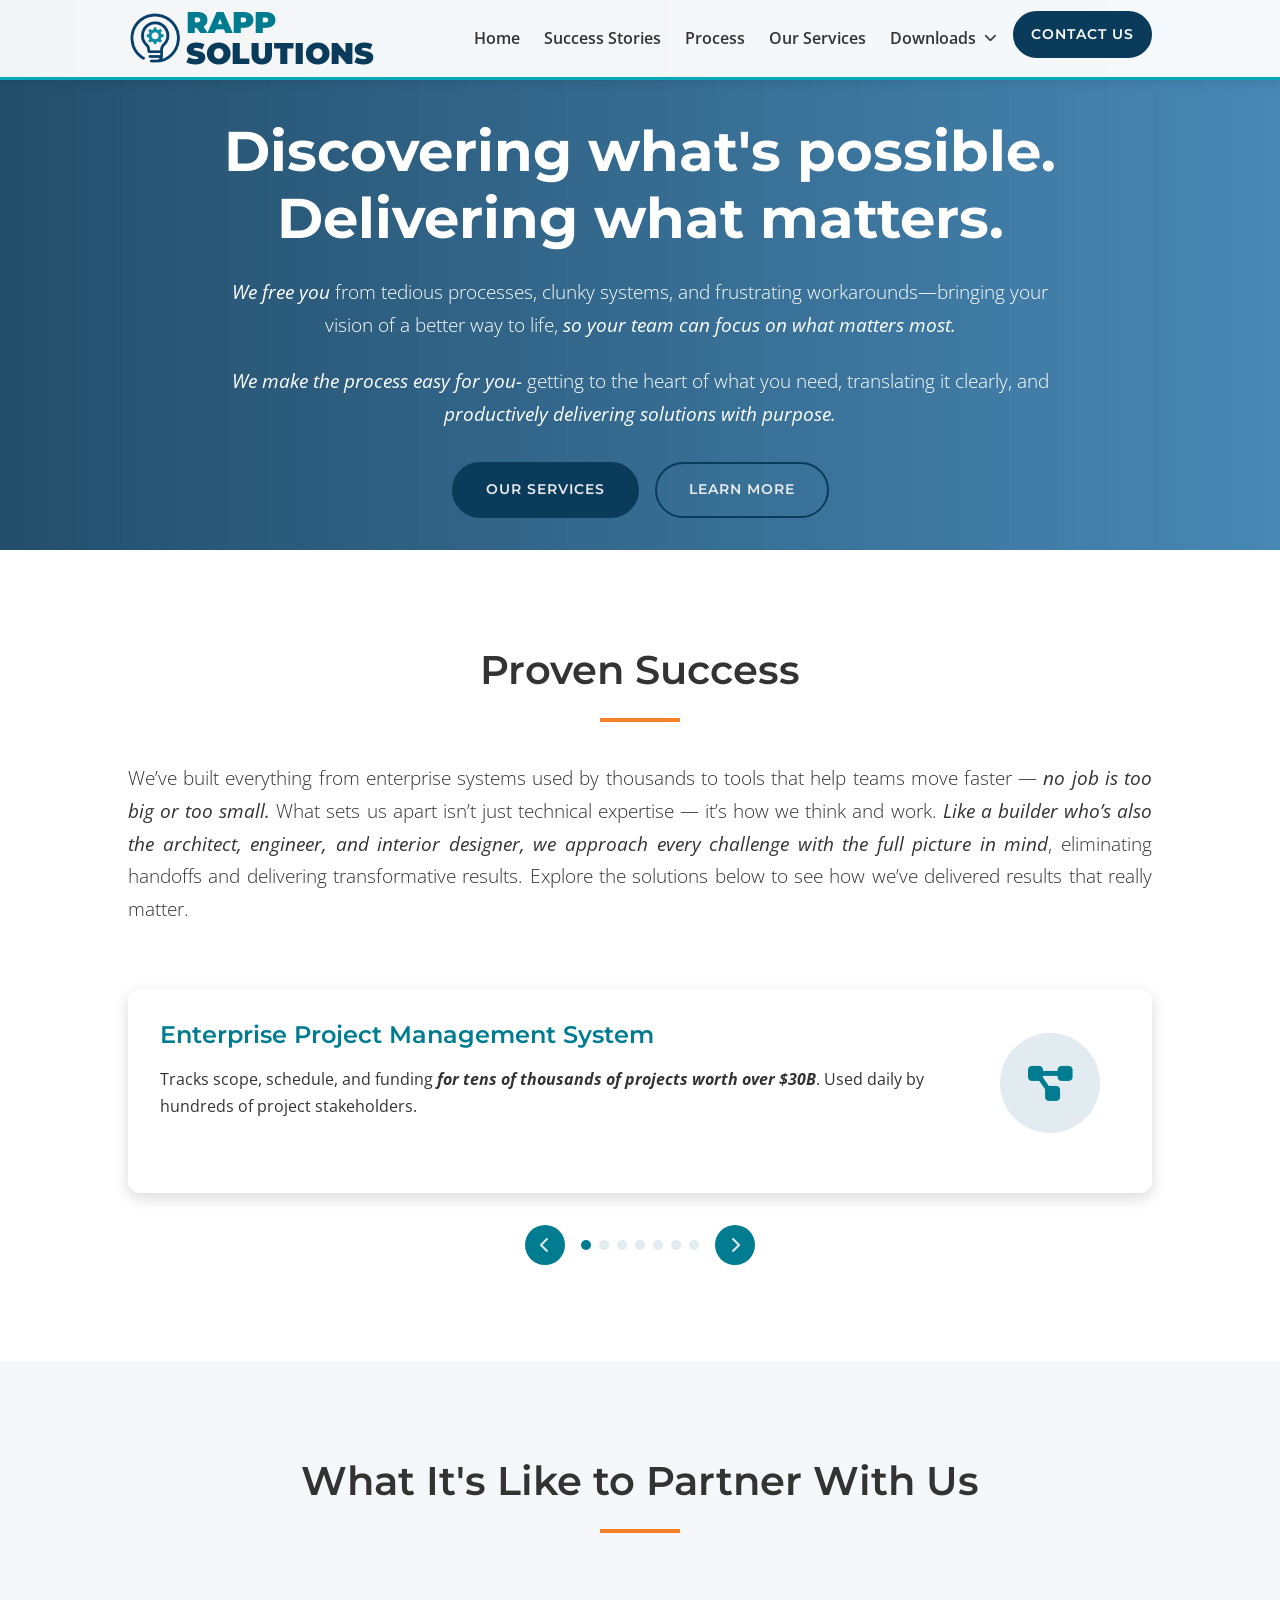
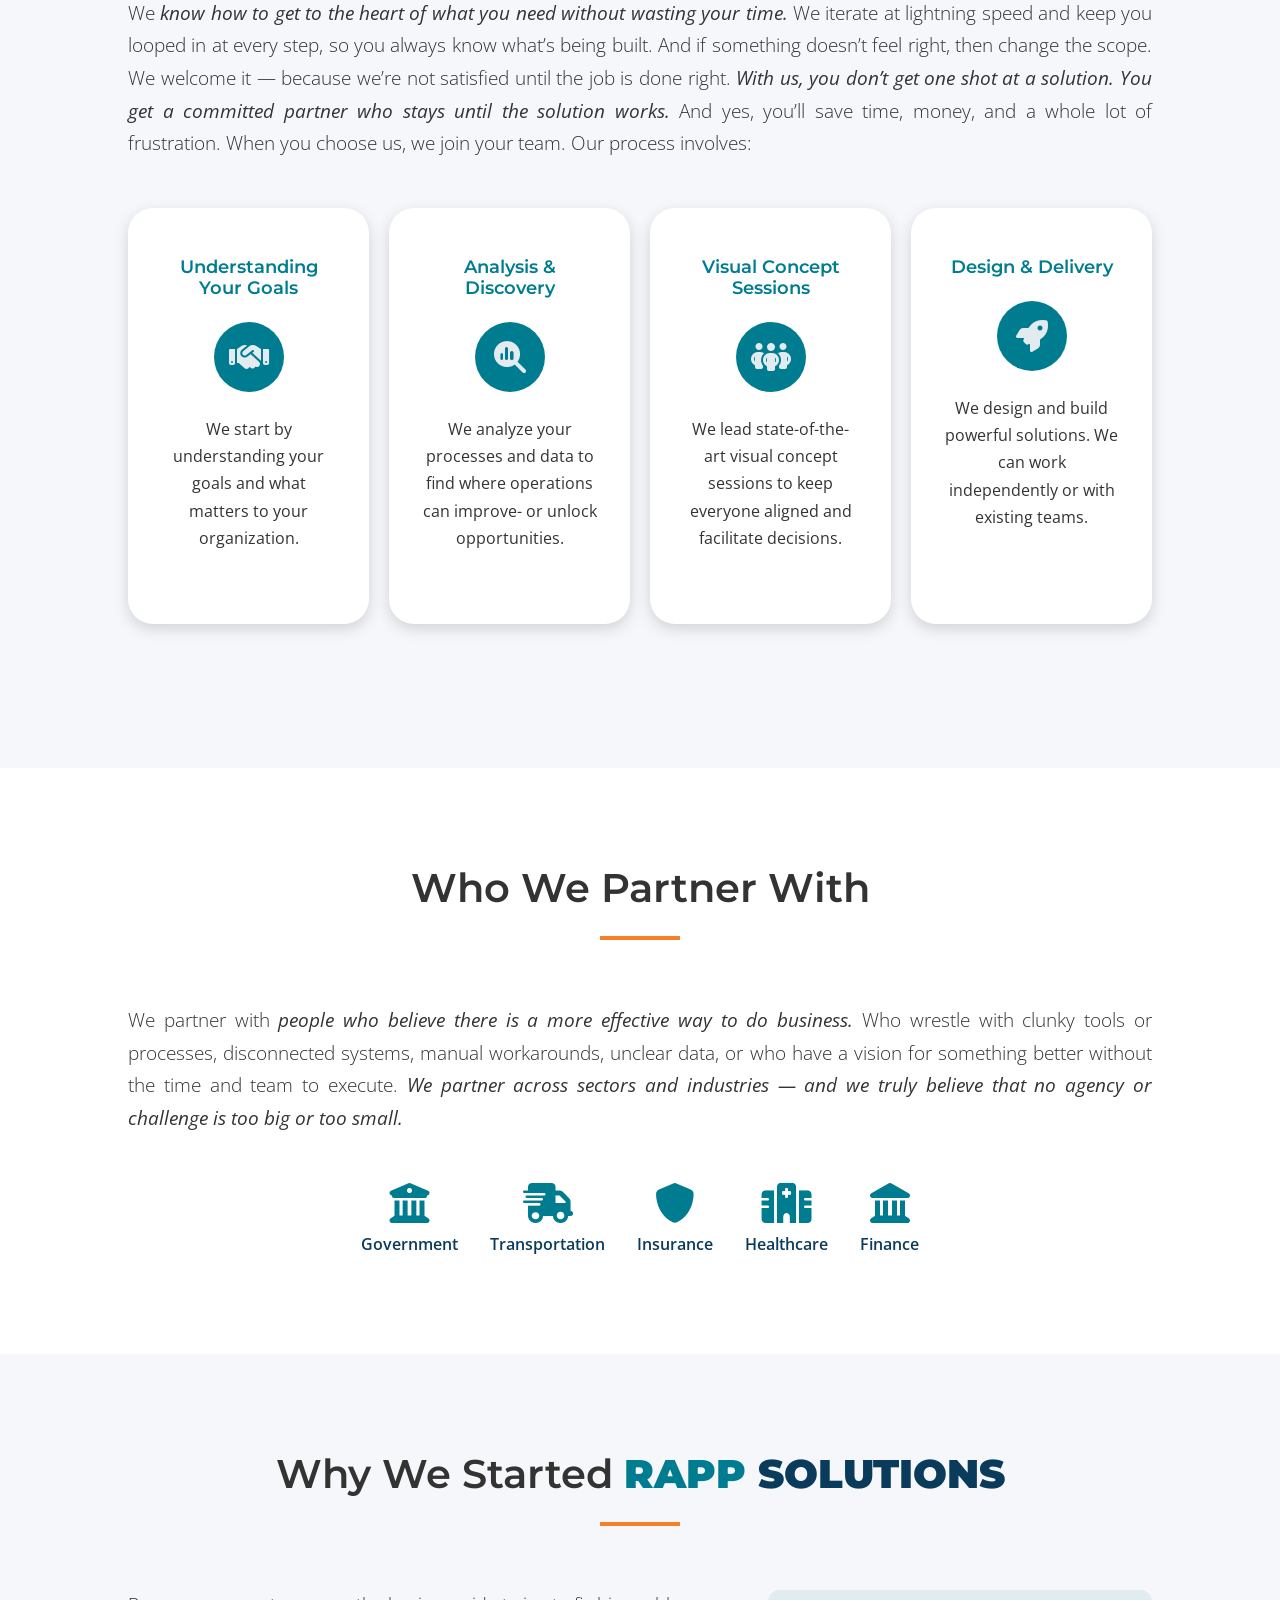
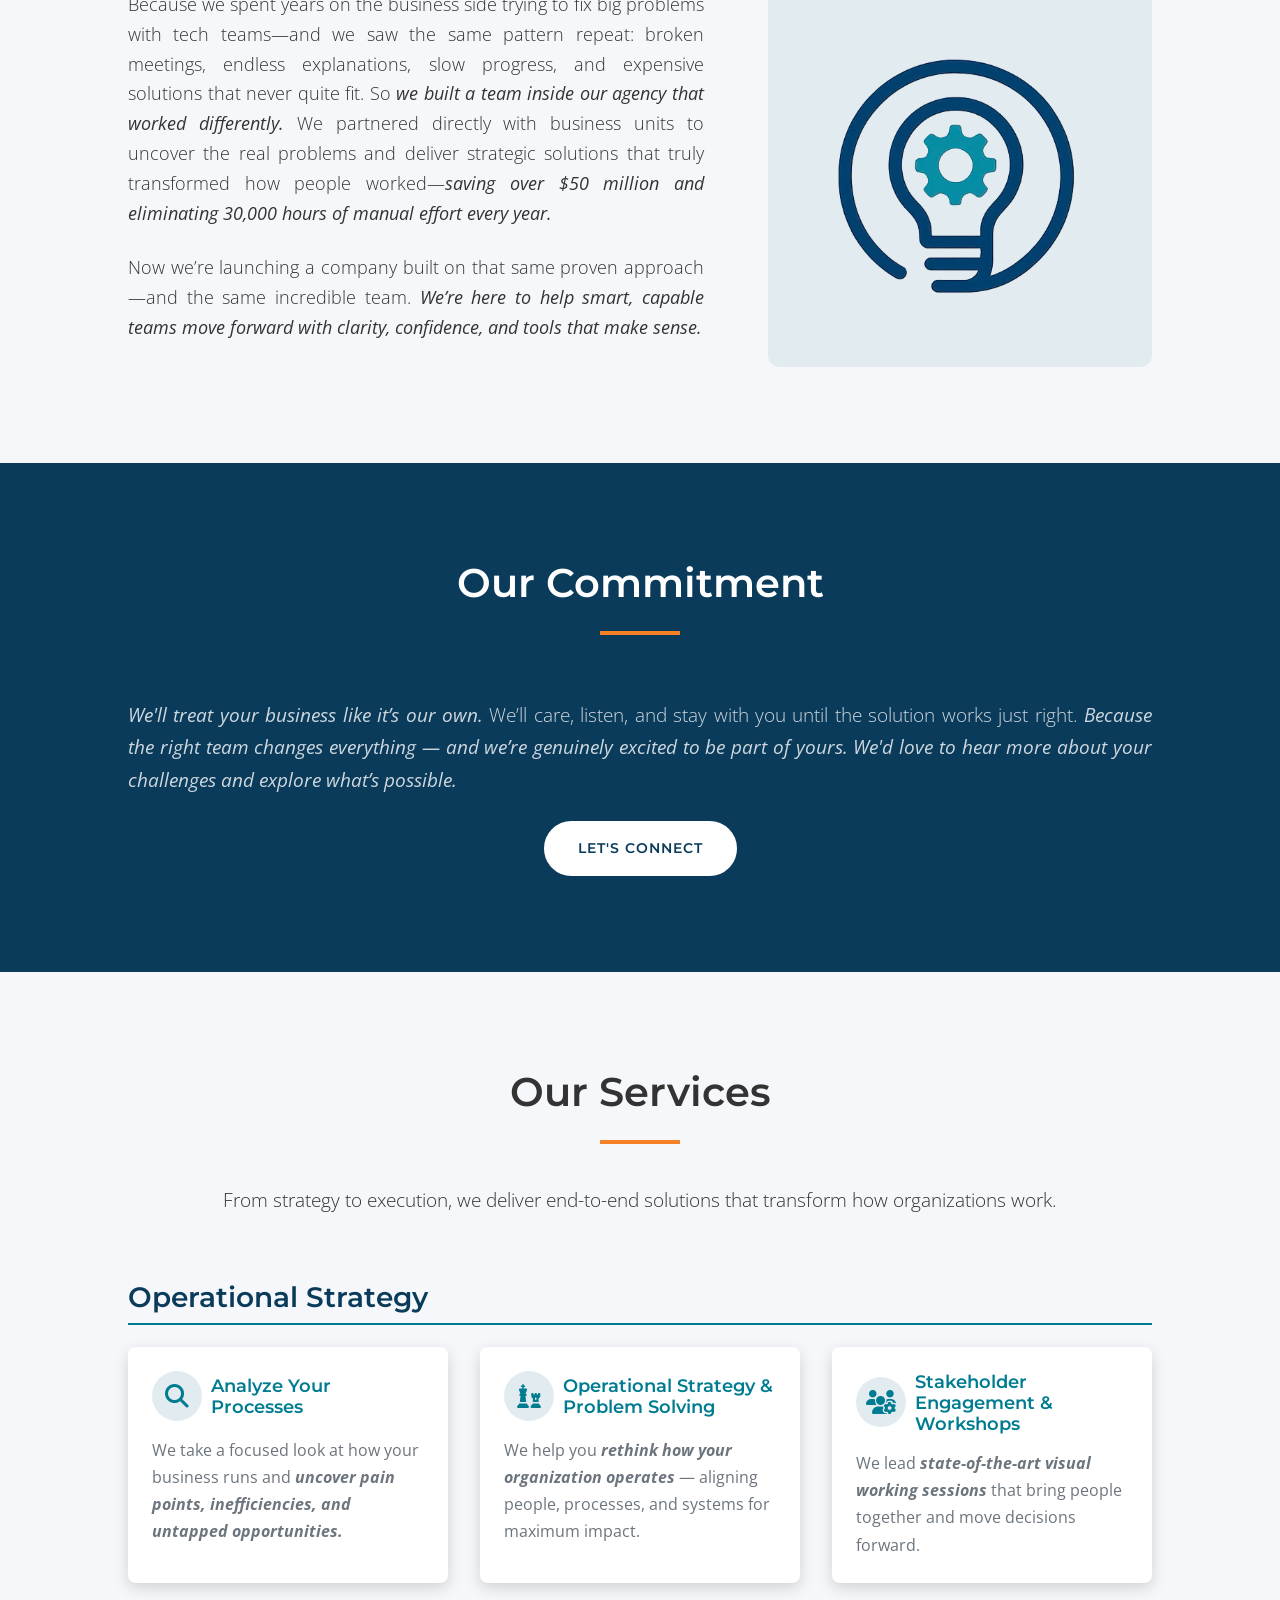
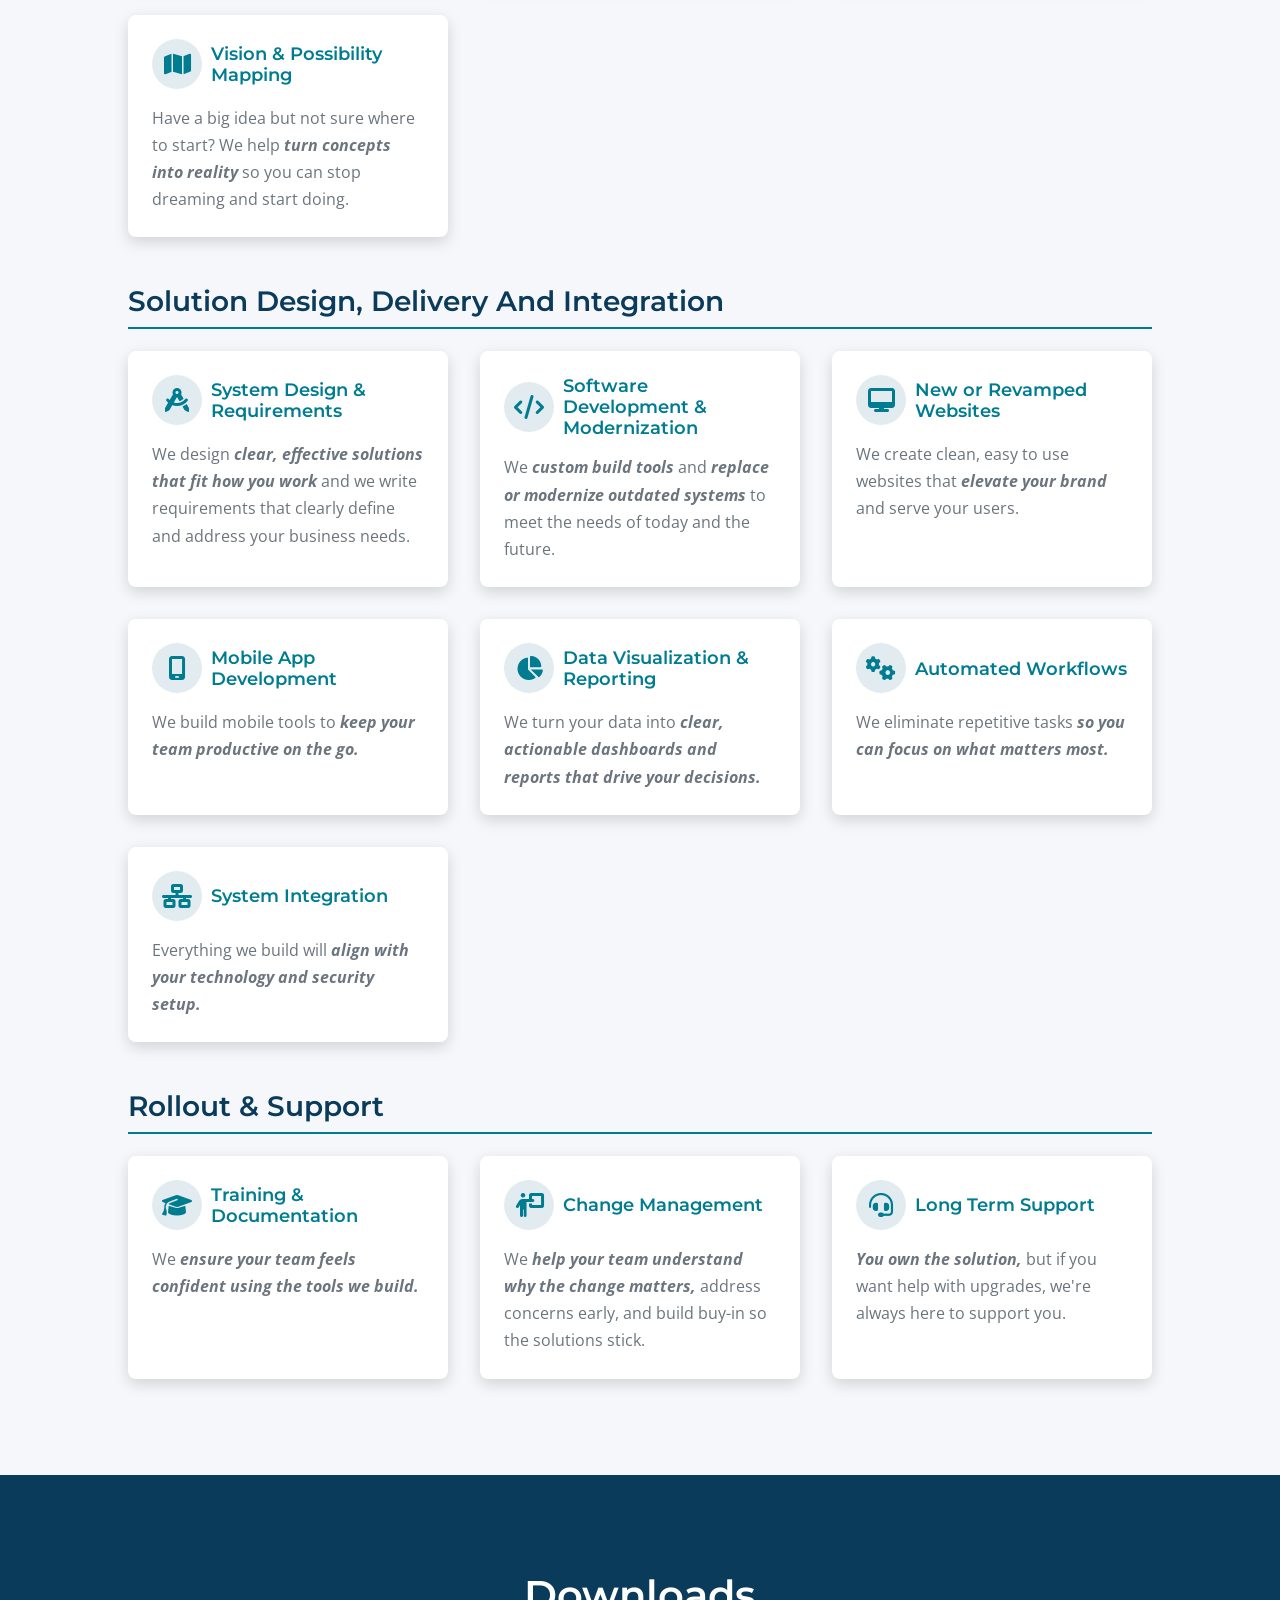
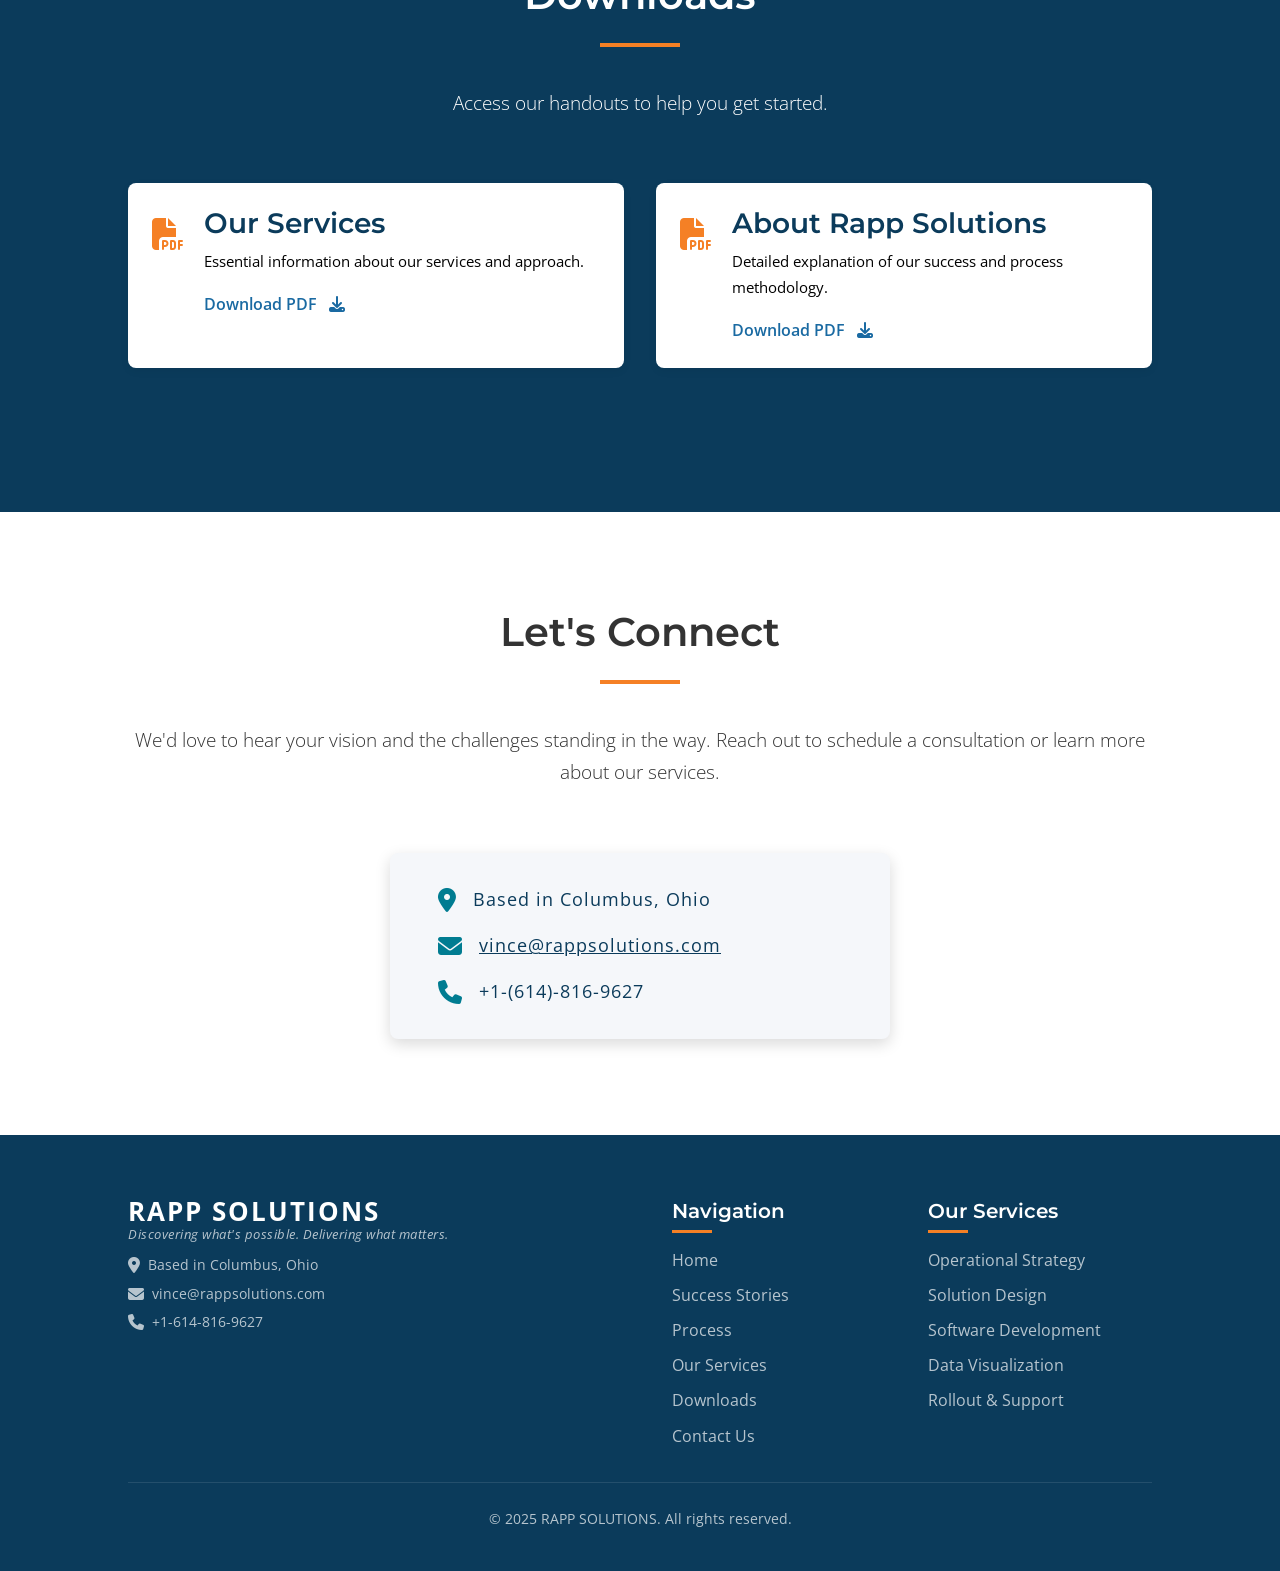
<file: mock1v4/index.html>
<!DOCTYPE html>
<html lang="en">
<head>
    <meta charset="UTF-8">
    <meta name="viewport" content="width=device-width, initial-scale=1.0">
    <title>RAPP SOLUTIONS - Discovering what's possible. Delivering what matters.</title>
    <meta name="description" content="Rapp Solutions helps organizations transform operations, eliminate inefficiencies, and build powerful software solutions that matter.">
    
    <!-- Favicon -->
    <link rel="icon" href="assets/images/favicon.jpg" type="image/jpeg">

    <!-- Stylesheets -->
    <link rel="stylesheet" href="css/normalize.css">
    <link rel="stylesheet" href="css/styles.css">
    
    <!-- Google Fonts -->
    <link rel="preconnect" href="https://fonts.googleapis.com">
    <link rel="preconnect" href="https://fonts.gstatic.com" crossorigin>
    <link href="https://fonts.googleapis.com/css2?family=Montserrat:wght@300;400;500;600;700&family=Open+Sans:wght@300;400;600&display=swap" rel="stylesheet">
    
    <!-- Font Awesome -->
    <link rel="stylesheet" href="https://cdnjs.cloudflare.com/ajax/libs/font-awesome/6.4.0/css/all.min.css">
</head>
<body>
    <!-- Header -->
    <header id="header">
        <div class="container">
           <div class="logo">
                <a href="#hero">
                    <img src="assets/images/logo-small.png" alt="RAPP SOLUTIONS Logo" class="logo-small">
                    <div>
                        <span class="brand-name">
                            <span class="company-name rapp">RAPP</span>
                            <span class="company-name solutions">SOLUTIONS</span>
                        </span>
                    </div>
                </a>
            </div>
            <nav>
                <ul class="main-nav">
                    <li><a href="#hero">Home</a></li>
                    <li><a href="#success-stories">Success Stories</a></li>
                    <li><a href="#partnership">Process</a></li>
                    <li><a href="#services">Our Services</a></li>
                    <li class="dropdown">
                        <a href="#downloads" class="dropdown-toggle">Downloads <i class="fa-solid fa-chevron-down"></i></a>
                        <ul class="dropdown-menu">
                            <li>
                                <a href="downloads/rapp-solutions-services.pdf" download="RappSoultionServices.pdf">Our Services</a>
                            </li>
                            <li>
                                <a href="downloads/about-rapp-solutions.pdf" download>About Rapp Solutions</a>
                            </li>
                        </ul>
                    </li>
                    <li><a href="#contact" class="btn-primary">Contact Us</a></li>
                </ul>
                <div class="mobile-nav-toggle">
                    <span></span>
                    <span></span>
                    <span></span>
                </div>
            </nav>
        </div>
    </header>

    <!-- Hero Section -->
    <section id="hero">
        <div class="container">
            <div class="hero-content">
                <h1>Discovering what's possible.<br>Delivering what matters.</h1>
                <p class="lead">
                    <span class="text-imp">We free you</span> from tedious processes, clunky systems, and frustrating workarounds—bringing
your vision of a better way to life, <span class="text-imp">so your team can focus on what matters most.</span></p>
                <p class="lead">
                    <span class="text-imp">We make the process easy for you-</span> getting to the heart of what you need, translating it clearly,
and <span class="text-imp">productively delivering solutions with purpose.</span></p>
                <div class="hero-buttons">
                    <a href="#services" class="btn-primary">Our Services</a>
                    <a href="#about" class="btn-secondary">Learn More</a>
                </div>
            </div>
        </div>
    </section>

    <!-- Success Stories Section -->
    <section id="success-stories" class="section-padding">
        <div class="container">
            <div class="section-header">
                <h2>Proven Success</h2>
                <div class="underline"></div>
                <p class="lead text-justify">
                    We’ve built everything from enterprise systems used by thousands to tools that help teams move faster 
                    — <span class="text-imp">no job is too big or too small.</span> What sets us apart isn’t just technical expertise — it’s how we think and
                    work. <span class="text-imp">Like a builder who’s also the architect, engineer, and interior designer, we approach every
                    challenge with the full picture in mind</span>, eliminating handoffs and delivering transformative results.
                    Explore the solutions below to see how we’ve delivered results that really matter.
                </p>
            </div>
            
            <div class="success-stories-slider">
                <div class="story-slide">
                    <div class="story-content">
                        <h3>Enterprise Project Management System</h3>
                        <p>Tracks scope, schedule, and funding <span class="text-imp">for tens of thousands of projects worth over $30B</span>. Used daily by hundreds of project stakeholders.</p>
                    </div>
                    <div class="story-icon">
                        <i class="fa-solid fa-diagram-project"></i>
                    </div>
                </div>
                
                <div class="story-slide">
                    <div class="story-content">
                        <h3>Electronic Statewide Transportation Planning System (e-STIP)</h3>
                        <p><span class="text-imp">Integrates</span> transportation planning workflows from 26 agencies 
                            into a single platform and data source <span class="text-imp">- saving over 20,000 hours per year</span>.
                        </p>
                    </div>
                    <div class="story-icon">
                        <i class="fa-solid fa-road"></i>
                    </div>
                </div>
                
                <div class="story-slide">
                    <div class="story-content">
                        <h3>Interactive Mapping</h3>
                        <p>Maps integrated with asset inventories, Google Maps, and ESRI to support planning, project management, and transparency.</p>
                    </div>
                    <div class="story-icon">
                        <i class="fa-solid fa-map-location-dot"></i>
                    </div>
                </div>
                
                <div class="story-slide">
                    <div class="story-content">
                        <h3>Workflow Automation</h3>
                        <p><span class="text-imp">Eliminated over 20,000 hours per year</span> of redundant data entry through smart form generation, auto-population, replacing manual reports and system integration.</p>
                    </div>
                    <div class="story-icon">
                        <i class="fa-solid fa-arrows-spin"></i>
                    </div>
                </div>

                <div class="story-slide">
                    <div class="story-content">
                        <h3>Invoice & Expenditure Tracking</h3>
                        <p>Streamlined invoicing tracking and approval workflows to <span class="text-imp">manage tens of thousands of transactions annually.</span></p>
                    </div>
                    <div class="story-icon">
                        <i class="fa-solid fa-file-invoice-dollar"></i>
                    </div>
                </div>

                <div class="story-slide">
                    <div class="story-content">
                        <h3>Legacy System Modernization</h3>
                        <p>Upgraded entire enterprise systems with modern tech stacks, including <span class="text-imp">server and database migrations, and code upgrade.</span></p>
                    </div>
                    <div class="story-icon">
                        <i class="fa-solid fa-arrow-up-right-dots"></i>
                    </div>
                </div>                
                
                <div class="story-slide">
                    <div class="story-content">
                        <h3>Enterprise Dashboards</h3>
                        <p>Real-time dashboards <span class="text-imp">combining data from over 100 database tables and 20 agency offices</span>. Used to drive important decisions related to projects, programs, and overall agency performance.</p>
                    </div>
                    <div class="story-icon">
                        <i class="fa-solid fa-gauge-high"></i>
                    </div>
                </div>
            </div>
            
            <div class="slider-controls">
                <button class="prev-btn"><i class="fa-solid fa-chevron-left"></i></button>
                <div class="slider-dots"></div>
                <button class="next-btn"><i class="fa-solid fa-chevron-right"></i></button>
            </div>
        </div>
    </section>

    <!-- What It's Like Section -->
    <section id="partnership" class="section-padding bg-light">
        <div class="container">
            <div class="section-header">
                <h2>What It's Like to Partner With Us</h2>
                <div class="underline"></div>
            </div>
            <div class="partnership-content">
                <p class="lead text-justify">
                    We <span class="text-imp">know how to get to the heart of what you need without wasting your time.</span> We iterate at lightning
                    speed and keep you looped in at every step, so you always know what’s being built. And if something
                    doesn’t feel right, then change the scope. We welcome it — because we’re not satisfied until the job is
                    done right. <span class="text-imp">With us, you don’t get one shot at a solution. You get a committed partner who stays until
                    the solution works.</span> And yes, you’ll save time, money, and a whole lot of frustration. When you choose
                    us, we join your team. Our process involves:
                </p>                
                <div class="process-steps">
                    <div class="step">
                        <h3>Understanding Your Goals</h3>
                        <div class="step-icon">
                            <i class="fa-solid fa-handshake"></i>
                        </div>
                        <div class="step-content">
                            <p>We start by understanding your goals and what matters to your organization.</p>
                        </div>
                    </div>
                    
                    <div class="step">
                        <h3>Analysis & Discovery</h3>
                        <div class="step-icon">
                            <i class="fa-solid fa-magnifying-glass-chart"></i>
                        </div>
                        <div class="step-content">                            
                            <p>We analyze your processes and data to find where operations can improve- or unlock opportunities.</p>
                        </div>
                    </div>
                    
                    <div class="step">
                        <h3>Visual Concept Sessions</h3>
                        <div class="step-icon">
                            <i class="fa-solid fa-people-group"></i>
                        </div>
                        <div class="step-content">
                            <p>We lead state-of-the-art visual concept sessions to keep everyone aligned and facilitate decisions.</p>
                        </div>
                    </div>
                    
                    <div class="step">
                        <h3>Design & Delivery</h3>
                        <div class="step-icon">
                            <i class="fa-solid fa-rocket"></i>
                        </div>
                        <div class="step-content">
                            <p>We design and build powerful solutions. We can work independently or with existing teams.</p>
                        </div>
                    </div>
                </div>
                
                <!--<div class="partnership-summary">
                    <p>We don't just fix what's broken. We build what's possible. We iterate at lightning speed and keep you looped in at every step, so you always know what's being built. And if something doesn't feel right, then change the scope. We welcome it — because we're not satisfied until the job is done right.</p>
                    
                    <p>With us, you don't get one shot at a solution. You get a committed partner who stays until it works. And yes, you'll save time, money, and a whole lot of frustration. When you choose us, we join your team.</p>
                </div> -->
            </div>
        </div>
    </section>

    <!-- Who We Partner With -->
    <section id="clients" class="section-padding">
        <div class="container">
            <div class="section-header">
                <h2>Who We Partner With</h2>
                <div class="underline"></div>
            </div>
            <div class="clients-content">
                <p class="lead text-justify">
                    We partner with <span class="text-imp">people who believe there is a more effective way to do business.</span> Who wrestle with clunky tools or processes, disconnected systems, manual workarounds, unclear data, or who have a vision for something better without the time and team to execute. <span class="text-imp">We partner across sectors and industries — and we truly believe that no agency or challenge is too big or too small.</span>
                </p>
                <div class="industry-icons">
                    <div class="industry">
                        <i class="fa-solid fa-building-columns"></i>
                        <span>Government</span>
                    </div>
                    <div class="industry">
                        <i class="fa-solid fa-truck-fast"></i>
                        <span>Transportation</span>
                    </div>
                    <div class="industry">
                        <i class="fa-solid fa-shield"></i>
                        <span>Insurance</span>
                    </div>
                    <div class="industry">
                        <i class="fa-solid fa-hospital"></i>
                        <span>Healthcare</span>
                    </div>
                    <div class="industry">
                        <i class="fa-solid fa-landmark"></i>
                        <span>Finance</span>
                    </div>
                </div>
            </div>
        </div>
    </section>

    <!-- Why We Started RAPP SOLUTIONS -->
    <section id="about" class="section-padding  bg-light">
        <div class="container">
            <div class="section-header">
                <h2>
                    Why We Started
                    <span class="brand-name">
                        <span class="company-name rapp">RAPP</span>
                        <span class="company-name solutions">SOLUTIONS</span>
                    </span>
                </h2>
                <div class="underline"></div>
            </div>
            <div class="about-grid">
                <div class="about-content">
                    <p class="lead text-justify">Because we spent years on the business side trying to fix big problems with tech teams—and we saw the same pattern repeat: broken meetings, endless explanations, slow progress, and expensive solutions that never quite fit. So <span class="text-imp">we built a team inside our agency that worked differently.</span> We partnered directly with business units to uncover the real problems and deliver strategic solutions that truly transformed how people worked—<span class="text-imp">saving over $50 million and eliminating 30,000 hours of manual effort every year.</span></p>
                    
                    <p class="lead text-justify">Now we’re launching a company built on that same proven approach—and the same incredible team. <span class="text-imp">We’re here to help smart, capable teams move forward with clarity, confidence, and tools that make sense.</span></p>
                </div>
                <div class="about-image">
                    <div class="image-box">
                        <!--<i class="fa-solid fa-lightbulb fa-8x"></i>-->
                        <img src="assets/images/logo.png" alt="RAPP SOLUTIONS Logo">
                    </div>
                </div>
            </div>
        </div>
    </section>
    
    <!-- Commitment Section -->
    <section id="commitment" class="section-padding bg-primary text-white">
        <div class="container">
            <div class="section-header">
                <h2>Our Commitment</h2>
                <div class="underline"></div>
            </div>
            <div class="commitment-content">
                <p class="lead text-justify">
                    <span class="text-imp">We'll treat your business like it’s our own.</span>
                    We’ll care, listen, and stay with you until the solution works just right. 
                    <span class="text-imp">Because the right team changes everything — and we’re genuinely excited to be part of yours. We'd love to hear more about your challenges and explore what’s possible.</span>
                </p>
                <a href="#contact" class="btn-light">Let's Connect</a>
            </div>
        </div>
    </section>

    <!-- Services Section -->
    <section id="services" class="section-padding bg-light">
        <div class="container">
            <div class="section-header">
                <h2>Our Services</h2>
                <div class="underline"></div>
                <p class="lead">From strategy to execution, we deliver end-to-end solutions that transform how organizations work.</p>
            </div>
             <div class="services-all">        
                <!-- Operational Strategy -->
                <div id="services-operational-strategy" class="service-category">
                    <h3 class="service-category-title accent-border">Operational Strategy</h3>
                    <div class="service-grid">                        
                        <div class="service-item">
                            <div class="service-header">
                                <div class="service-icon">
                                    <i class="fa-solid fa-magnifying-glass"></i>
                                </div>
                                <h3>Analyze Your Processes</h3>
                            </div>                            
                            <div class="service-content">
                                <p>
                                    We take a focused look at how your business runs and <span class="text-imp">uncover pain points, inefficiencies, and untapped opportunities.</span>
                                </p>
                            </div>
                        </div>
                        <div class="service-item">
                            <div class="service-header">
                                <div class="service-icon">
                                    <i class="fa-solid fa-chess"></i>
                                </div>
                                <h3>Operational Strategy & Problem Solving</h3>
                            </div>                            
                            <div class="service-content">
                                <p>
                                    We help you <span class="text-imp">rethink how your organization operates</span> — aligning people, processes, and systems for maximum impact.
                                </p>
                            </div>
                        </div>
                        <div class="service-item">
                            <div class="service-header">
                                <div class="service-icon">
                                    <i class="fa-solid fa-users-gear"></i>
                                </div>
                                <h3>Stakeholder Engagement & Workshops</h3>
                            </div>                            
                            <div class="service-content">
                                <p>
                                    We lead <span class="text-imp">state-of-the-art visual working sessions</span> that bring people together and move decisions forward.
                                </p>
                            </div>
                        </div>
                        <div class="service-item">
                            <div class="service-header">
                                <div class="service-icon">
                                    <i class="fa-solid fa-map"></i>
                                </div>
                                <h3>Vision & Possibility Mapping</h3>
                            </div>                            
                            <div class="service-content">
                                <p>
                                    Have a big idea but not sure where to start? We help <span class="text-imp">turn concepts into reality</span> so you can stop dreaming and start doing.
                                </p>
                            </div>
                        </div>
                    </div>
                </div>
                <!-- Solution Design, Delivery And Integration -->
                <div id="services-solution-design" class="service-category">
                    <h3 class="service-category-title accent-border">Solution Design, Delivery And Integration</h3>
                    <div class="service-grid">                        
                        <div class="service-item">
                            <div class="service-header">
                                <div class="service-icon">
                                    <i class="fa-solid fa-compass-drafting"></i>
                                </div>
                                <h3>System Design & Requirements</h3>
                            </div>                            
                            <div class="service-content">
                                <p>
                                    We design <span class="text-imp">clear, effective solutions that fit how you work</span> and we write requirements that clearly define and address your business needs.
                                </p>
                            </div>
                        </div>
                        <div id="services-software-dev" class="service-item">
                            <div class="service-header">
                                <div class="service-icon">
                                    <i class="fa-solid fa-code"></i>
                                </div>
                                <h3>Software Development & Modernization</h3>
                            </div>                            
                            <div class="service-content">
                                <p>
                                    We <span class="text-imp">custom build tools</span> and <span class="text-imp">replace or modernize outdated systems</span> to meet the needs of today and the future.
                                </p>
                            </div>
                        </div>
                        <div class="service-item">
                            <div class="service-header">
                                <div class="service-icon">
                                    <i class="fa-solid fa-desktop"></i>
                                </div>
                                <h3>New or Revamped Websites</h3>
                            </div>                            
                            <div class="service-content">
                                <p>
                                    We create clean, easy to use websites that <span class="text-imp">elevate your brand</span> and serve your users.
                                </p>
                            </div>
                        </div>
                        <div class="service-item">
                            <div class="service-header">
                                <div class="service-icon">
                                    <i class="fa-solid fa-mobile-screen"></i>
                                </div>
                                <h3>Mobile App Development</h3>
                            </div>                            
                            <div class="service-content">
                                <p>
                                    We build mobile tools to <span class="text-imp">keep your team productive on the go.</span>
                                </p>
                            </div>
                        </div>

                        <div id="services-data-visualization" class="service-item">
                            <div class="service-header">
                                <div class="service-icon">
                                    <i class="fa-solid fa-chart-pie"></i>
                                </div>
                                <h3>Data Visualization & Reporting</h3>
                            </div>                            
                            <div class="service-content">
                                <p>
                                    We turn your data into <span class="text-imp">clear, actionable dashboards and reports that drive your decisions.</span>
                                </p>
                            </div>
                        </div>
                        <div class="service-item">
                            <div class="service-header">
                                <div class="service-icon">
                                    <i class="fa-solid fa-gears"></i>
                                </div>
                                <h3>Automated Workflows</h3>
                            </div>                            
                            <div class="service-content">
                                <p>
                                    We eliminate repetitive tasks <span class="text-imp">so you can focus on what matters most.</span>
                                </p>
                            </div>
                        </div>
                        <div class="service-item">
                            <div class="service-header">
                                <div class="service-icon">
                                    <i class="fa-solid fa-network-wired"></i>
                                </div>
                                <h3>System Integration</h3>
                            </div>                            
                            <div class="service-content">
                                <p>
                                    Everything we build will <span class="text-imp">align with your technology and security setup.
                                </p>
                            </div>
                        </div>
                    </div>
                </div>
                <!-- Rollout & Support -->
                <div id="services-rollout-support" class="service-category">
                    <h3 class="service-category-title accent-border">Rollout & Support</h3>
                    <div class="service-grid">                        
                        <div class="service-item">
                            <div class="service-header">
                                <div class="service-icon">
                                    <i class="fa-solid fa-graduation-cap"></i>
                                </div>
                                <h3>Training & Documentation</h3>
                            </div>                            
                            <div class="service-content">
                                <p>
                                    We <span class="text-imp">ensure your team feels confident using the tools we build.</span>
                                </p>
                            </div>
                        </div>
                        <div class="service-item">
                            <div class="service-header">
                                <div class="service-icon">
                                    <i class="fa-solid fa-person-chalkboard"></i>
                                </div>
                                <h3>Change Management</h3>
                            </div>                            
                            <div class="service-content">
                                <p>
                                    We <span class="text-imp">help your team understand why the change matters,</span> address concerns early, and build buy-in so the solutions stick. 
                                </p>
                            </div>
                        </div>
                        <div class="service-item">
                            <div class="service-header">
                                <div class="service-icon">
                                    <i class="fa-solid fa-headset"></i>
                                </div>
                                <h3>Long Term Support</h3>
                            </div>                            
                            <div class="service-content">
                                <p>
                                    <span class="text-imp">You own the solution,</span> but if you want help with upgrades, we're always here to support you.
                                </p>
                            </div>
                        </div>
                    </div>
                </div>
            </div>
        </div>
    </section>

    <!-- Services Section -->
    <section id="services" class="section-padding bg-light" style="display: none;">
        <div class="container">
            <div class="section-header">
                <h2>Our Services</h2>
                <div class="underline"></div>
                <p class="lead">From strategy to execution, we deliver end-to-end solutions that transform how organizations work.</p>
            </div>
            
            <div class="services-tabs">
                <div class="tabs-navigation">
                    <button class="tab-btn active" data-tab="strategy">Operational Strategy</button>
                    <button class="tab-btn" data-tab="solutions">Solution Design, Delivery And Integration</button>
                    <button class="tab-btn" data-tab="support">Rollout & Support</button>
                </div>
                
                <div class="tabs-content">
                    <div class="tab-panel active" id="strategy-panel">
                        <div class="service-grid">
                            <div class="service-item">
                                <div class="service-icon">
                                    <i class="fa-solid fa-magnifying-glass"></i>
                                </div>
                                <h3>Analyze Your Processes</h3>
                                <p>We take a focused look at how your business runs and <span class="text-imp">uncover pain points, inefficiencies, and untapped opportunities.</span></p>
                            </div>
                            
                            <div class="service-item">
                                <div class="service-icon">
                                    <i class="fa-solid fa-chess"></i>
                                </div>
                                <h3>Operational Strategy & Problem Solving</h3>
                                <p>We help you <span class="text-imp">rethink how your organization operates</span> — aligning people, processes, and systems for maximum impact.</p>
                            </div>
                            
                            <div class="service-item">
                                <div class="service-icon">
                                    <i class="fa-solid fa-users-gear"></i>
                                </div>
                                <h3>Stakeholder Engagement & Workshops</h3>
                                <p>We lead <span class="text-imp">state-of-the-art visual working sessions</span> that bring people together and move decisions forward.</p>
                            </div>
                            
                            <div class="service-item">
                                <div class="service-icon">
                                    <i class="fa-solid fa-map"></i>
                                </div>
                                <h3>Vision & Possibility Mapping</h3>
                                <p>Have a big idea but not sure where to start? We help <span class="text-imp">turn concepts into reality</span> so you can stop dreaming and start doing.</p>
                            </div>
                        </div>
                    </div>
                    
                    <div class="tab-panel" id="solutions-panel">
                        <div class="service-grid">
                            <div class="service-item">
                                <div class="service-icon">
                                    <i class="fa-solid fa-compass-drafting"></i>
                                </div>
                                <h3>System Design & Requirements</h3>
                                <p>We design <span class="text-imp">clear, effective solutions that fit how you work</span> and we write requirements that clearly define and address your business needs.</p>
                            </div>
                            
                            <div class="service-item">
                                <div class="service-icon">
                                    <i class="fa-solid fa-code"></i>
                                </div>
                                <h3>Software Development & Modernization</h3>
                                <p>We <span class="text-imp">custom build tools</span> and <span class="text-imp">replace or modernize outdated systems</span> to meet the needs of today and the future.</p>
                            </div>
                            
                            <div class="service-item">
                                <div class="service-icon">
                                    <i class="fa-solid fa-desktop"></i>
                                </div>
                                <h3>New or Revamped Websites</h3>
                                <p>We create clean, easy to use websites that <span class="text-imp">elevate your brand</span> and serve your users.</p>
                            </div>
                            
                            <div class="service-item">
                                <div class="service-icon">
                                    <i class="fa-solid fa-mobile-screen"></i>
                                </div>
                                <h3>Mobile App Development</h3>
                                <p>We build mobile tools to <span class="text-imp">keep your team productive on the go.</span></p>
                            </div>
                            
                            <div class="service-item">
                                <div class="service-icon">
                                    <i class="fa-solid fa-chart-pie"></i>
                                </div>
                                <h3>Data Visualization & Reporting</h3>
                                <p>We turn your data into <span class="text-imp">clear, actionable dashboards and reports that drive your decisions.</span></p>
                            </div>
                            
                            <div class="service-item">
                                <div class="service-icon">
                                    <i class="fa-solid fa-gears"></i>
                                </div>
                                <h3>Automated Workflows</h3>
                                <p>We eliminate repetitive tasks <span class="text-imp">so you can focus on what matters most.</span></p>
                            </div>

                            <div class="service-item">
                                <div class="service-icon">
                                    <i class="fa-solid fa-network-wired"></i>
                                </div>
                                <h3>System Integration</h3>
                                <p>Everything we build will <span class="text-imp">align with your technology and security setup.</span></p>
                            </div>
                        </div>
                    </div>
                    
                    <div class="tab-panel" id="support-panel">
                        <div class="service-grid">
                            <div class="service-item">
                                <div class="service-icon">
                                    <i class="fa-solid fa-graduation-cap"></i>
                                </div>
                                <h3>Product Rollout & Training</h3>
                                <p>We <span class="text-imp">ensure your team feels confident using the tools we build.</span></p>
                            </div>
                            
                            <div class="service-item">
                                <div class="service-icon">
                                    <i class="fa-solid fa-person-chalkboard"></i>
                                </div>
                                <h3>Change Management</h3>
                                <p>We <span class="text-imp">help your team understand why the change matters,</span> address concerns early, and build buy-in so the solutions stick. </p>
                            </div>
                            
                            <div class="service-item">
                                <div class="service-icon">
                                    <i class="fa-solid fa-headset"></i>
                                </div>
                                <h3>Long Term Support</h3>
                                <p><span class="text-imp">You own the solution,</span> but if you want help with upgrades, we're always here to support you.</p>
                            </div>
                        </div>
                    </div>
                </div>
            </div>
        </div>
    </section>

    <!-- Downloads Section -->
    <section id="downloads" class="section-padding bg-primary text-white">
        <div class="container">
            <div class="section-header">
                <h2>Downloads</h2>
                <div class="underline"></div>
                <p class="lead">Access our handouts to help you get started.</p>
            </div>
            
            <div class="downloads-grid">
                <div id="handout1" class="download-item">
                    <div class="download-icon">
                        <i class="fa-solid fa-file-pdf"></i>
                    </div>
                    <div class="download-content">
                        <h3>Our Services</h3>
                        <p>Essential information about our services and approach.</p>
                        <a href="downloads/rapp-solutions-services.pdf" download="RappSolutionsServices.pdf" class="download-link" target="_blank">Download PDF <i class="fa-solid fa-download"></i></a>
                    </div>
                </div>
                
                <div id="handout2" class="download-item">
                    <div class="download-icon">
                        <i class="fa-solid fa-file-pdf"></i>
                    </div>
                    <div class="download-content">
                        <h3>About Rapp Solutions</h3>
                        <p>Detailed explanation of our success and process  methodology.</p>
                        <a href="downloads/about-rapp-solutions.pdf" 
                        download="RappSolutions.pdf" class="download-link" target="_blank">Download PDF <i class="fa-solid fa-download"></i></a>
                    </div>
                </div>
                
                <!--<div id="doctemplate1" class="download-item">
                    <div class="download-icon">
                        <i class="fa-solid fa-file-word"></i>
                    </div>
                    <div class="download-content">
                        <h3>DocTemplate1</h3>
                        <p>A template document to help you get started with our services.</p>
                        <a href="./attached_assets/Rapp Solutions Handounts FOR AI.key" class="download-link" target="_blank">Download Template <i class="fa-solid fa-download"></i></a>
                    </div>
                </div>-->
            </div>
        </div>
    </section>

    <!-- Contact Section -->
    <section id="contact" class="section-padding">
        <div class="container">
            <div class="section-header">
                <h2>Let's Connect</h2>
                <div class="underline"></div>
                <p class="lead">
                    We'd love to hear your vision and the challenges standing in the way. 
                    Reach out to schedule a consultation or learn more about our services.
                </p>
            </div>
            <div class="contact-info-centered">
                <div>
                    <div class="info-item">
                        <i class="fa-solid fa-location-dot"></i>
                        <div>Based in Columbus, Ohio</div>
                    </div>
                    <div class="info-item">
                        <i class="fa-solid fa-envelope"></i>
                        <a href="mailto:'vince@rappsolutions.com'">vince@rappsolutions.com</a>
                        <!--<div click="copyToClipboard('vince@rappsolutions.com')" title="Click to copy the email">vince@rappsolutions.com</div>-->
                    </div>
                    <div class="info-item">
                        <i class="fa-solid fa-phone"></i>
                        <div>+1-(614)-816-9627</div>
                    </div>
                    <!--<div class="info-item">
                        <i class="fa-solid fa-globe"></i>
                        <a href="https://rappsolutions.com">rappsolutions.com</a>
                    </div>-->
                </div>
            </div>
        </div>
    </section>

    <!--<section id="contact" class="section-padding">
        <div class="container">
            <div class="section-header">
                <h4>Let's Connect</h4>
                <div class="underline"></div>
                <p class="lead">
                    I'd love to hear your vision and the challenges standing in the way. 
                    Reach out to schedule a consultation or learn more about my services.
                </p>
            </div>
            
            <div class="contact-grid">
                <div class="contact-info">
                    <div class="info-item">
                        <i class="fa-solid fa-location-dot"></i>
                        <div>Based in Columbus, Ohio</div>
                    </div>
                    <div class="info-item">
                        <i class="fa-solid fa-location-dot"></i>
                        <div>Address Line 1 <BR> Columbus, Ohio 99999</div>
                    </div>
                    <div class="info-item">
                        <i class="fa-solid fa-envelope"></i>
                        <a href="mailto:vince@rappsolutions.com">vince@rappsolutions.com</a>
                    </div>
                    <div class="info-item">
                        <i class="fa-solid fa-phone"></i>
                        <a>614-816-9627</a>
                    </div>
                    <div class="info-item">
                        <i class="fa-solid fa-globe"></i>
                        <a href="https://rappsolutions.com">rappsolutions.com</a>
                    </div>
                </div>
                
                <div class="contact-form">
                    <form id="contactForm">
                        <div style="font-size: 1rem;" class="form-group">For general inquiries, please use the form below.</div>
                        <div class="form-group">
                            <label for="name">Your Name</label>
                            <input type="text" id="name" name="name" required>
                        </div>
                        
                        <div class="form-group">
                            <label for="email">Your Email</label>
                            <input type="email" id="email" name="email" required>
                        </div>
                        
                        <div class="form-group">
                            <label for="phone">Phone Number</label>
                            <input type="tel" id="phone" name="phone">
                        </div>
                        
                        <div class="form-group">
                            <label for="message">How Can We Help?</label>
                            <textarea id="message" name="message" rows="5" required></textarea>
                        </div>
                        
                        <button type="submit" class="btn-primary">Send Message</button>
                    </form>
                </div>
            </div>
        </div>
    </section>-->

    <!-- Footer -->
    <footer id="footer">
        <div class="container">
            <div class="footer-content">

                <div class="footer-logo">
                    <div>
                        <div class="brand-name">
                            <span class="rapp">RAPP</span>
                            <span class="solutions">SOLUTIONS</span>
                        </div>
                        <div class="brand-tagline">Discovering what's possible. Delivering what matters.</div>
                        <div class="contact-details">
                            <div class="contact-item">
                                <i class="fa-solid fa-location-dot"></i>
                                <span>Based in Columbus, Ohio</span>
                            </div>
                            <div class="contact-item">
                                <i class="fa-solid fa-envelope"></i>
                                <a href="mailto:'vince@rappsolutions.com'">vince@rappsolutions.com</a>
                            </div>
                            <div class="contact-item">
                                <i class="fa-solid fa-phone"></i>
                                <span>+1-614-816-9627</span>
                            </div>
                        </div>
                    </div>
                </div>
                
                <div class="footer-links">
                    <div class="footer-nav">
                        <h4>Navigation</h4>
                        <ul>
                            <li><a href="#hero">Home</a></li>
                            <li><a href="#success-stories">Success Stories</a></li>
                            <li><a href="#partnership">Process</a></li>
                            <li><a href="#services">Our Services</a></li>
                            <li><a href="#downloads">Downloads</a></li>
                            <li><a href="#contact">Contact Us</a></li>
                        </ul>
                    </div>
                    
                    <div class="footer-services">
                        <a href="#services"><h4>Our Services</h4></a>
                        <ul>
                            <li><a href="#services-operational-strategy">Operational Strategy</a></li>
                            <li><a href="#services-solution-design">Solution Design</a></li>
                            <li><a href="#services-software-dev">Software Development</a></li>
                            <li><a href="#services-data-visualization">Data Visualization</a></li>
                            <li><a href="#services-rollout-support">Rollout & Support</a></li>
                        </ul>
                    </div>
                </div>
            </div>
            
            <div class="footer-bottom">
                <p>&copy; 2025 RAPP SOLUTIONS. All rights reserved.</p>
            </div>
        </div>
    </footer>

    <!-- Back to Top Button -->
    <a href="#" id="back-to-top" title="Back to Top"><i class="fa-solid fa-arrow-up"></i></a>

    <!-- Scripts -->
    <script src="https://code.jquery.com/jquery-3.6.0.min.js"></script>
    <script src="js/main.js"></script>
</body>
</html>
</file>
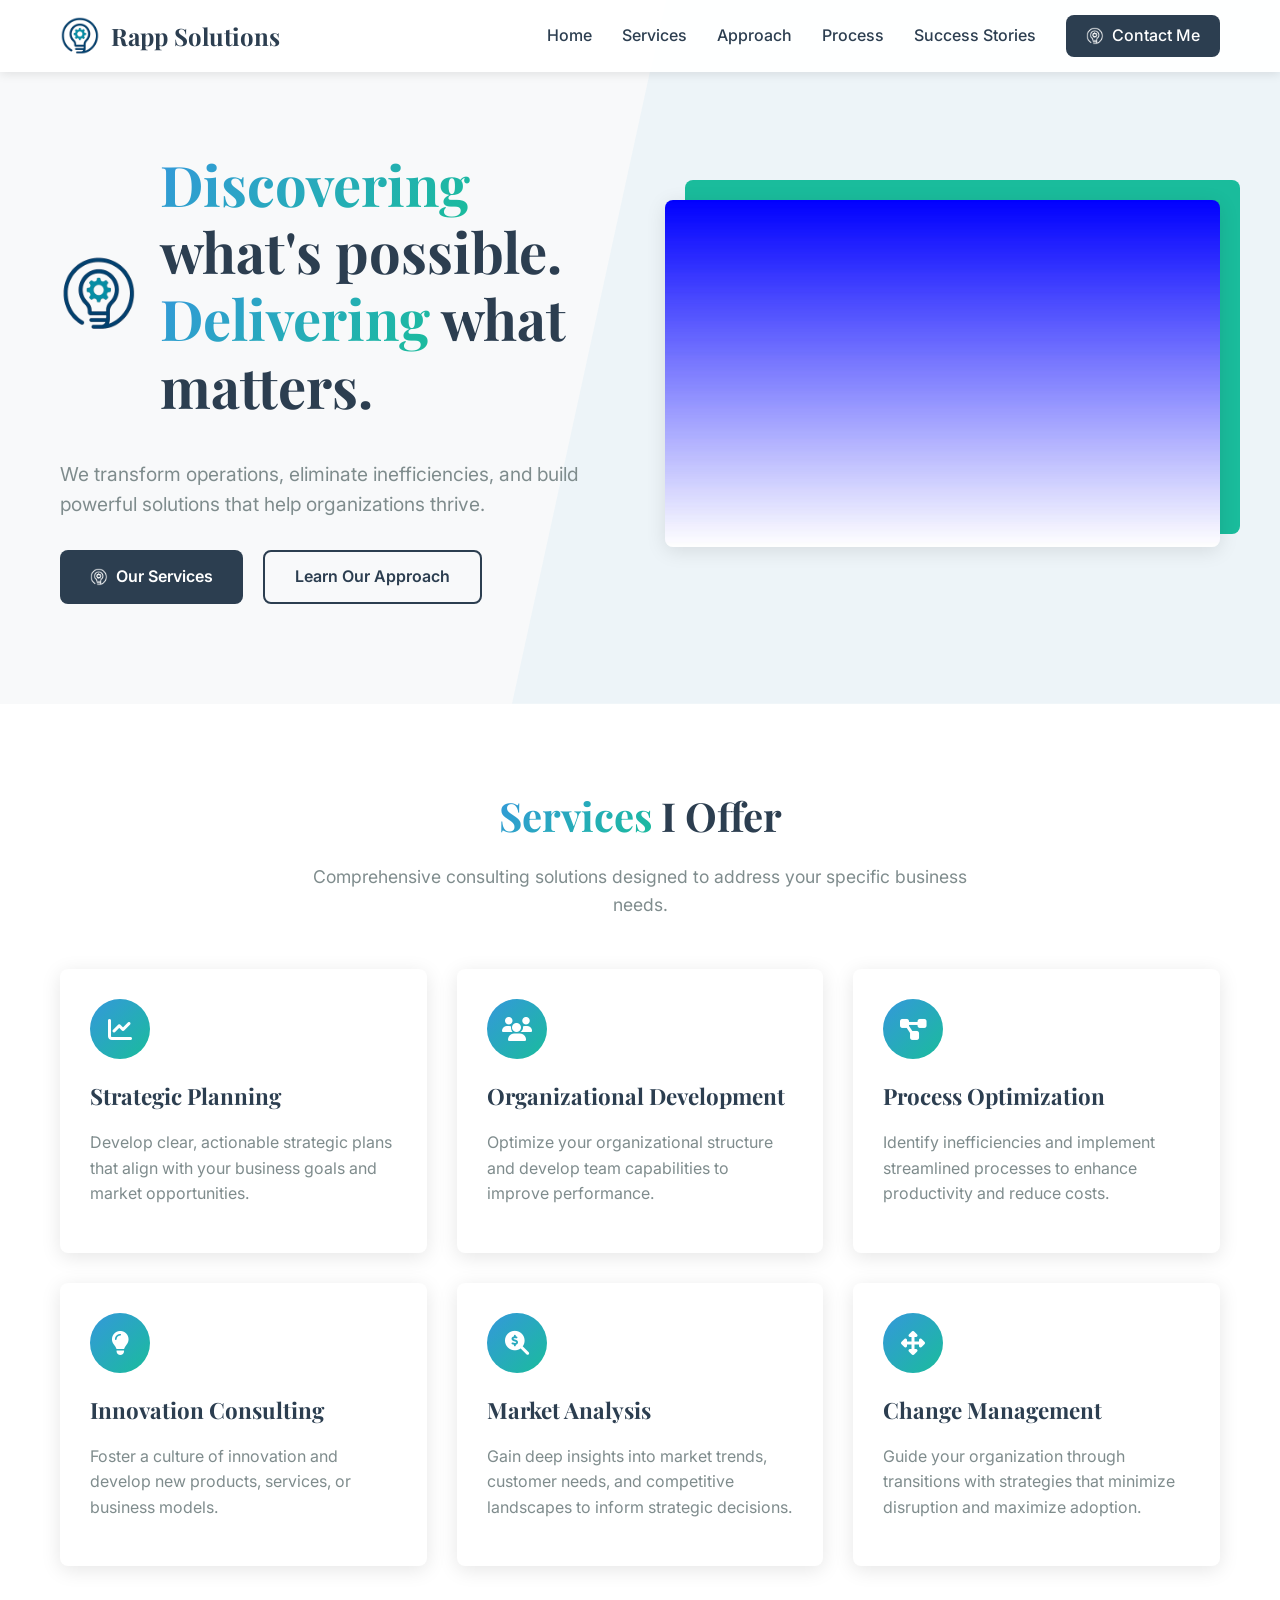
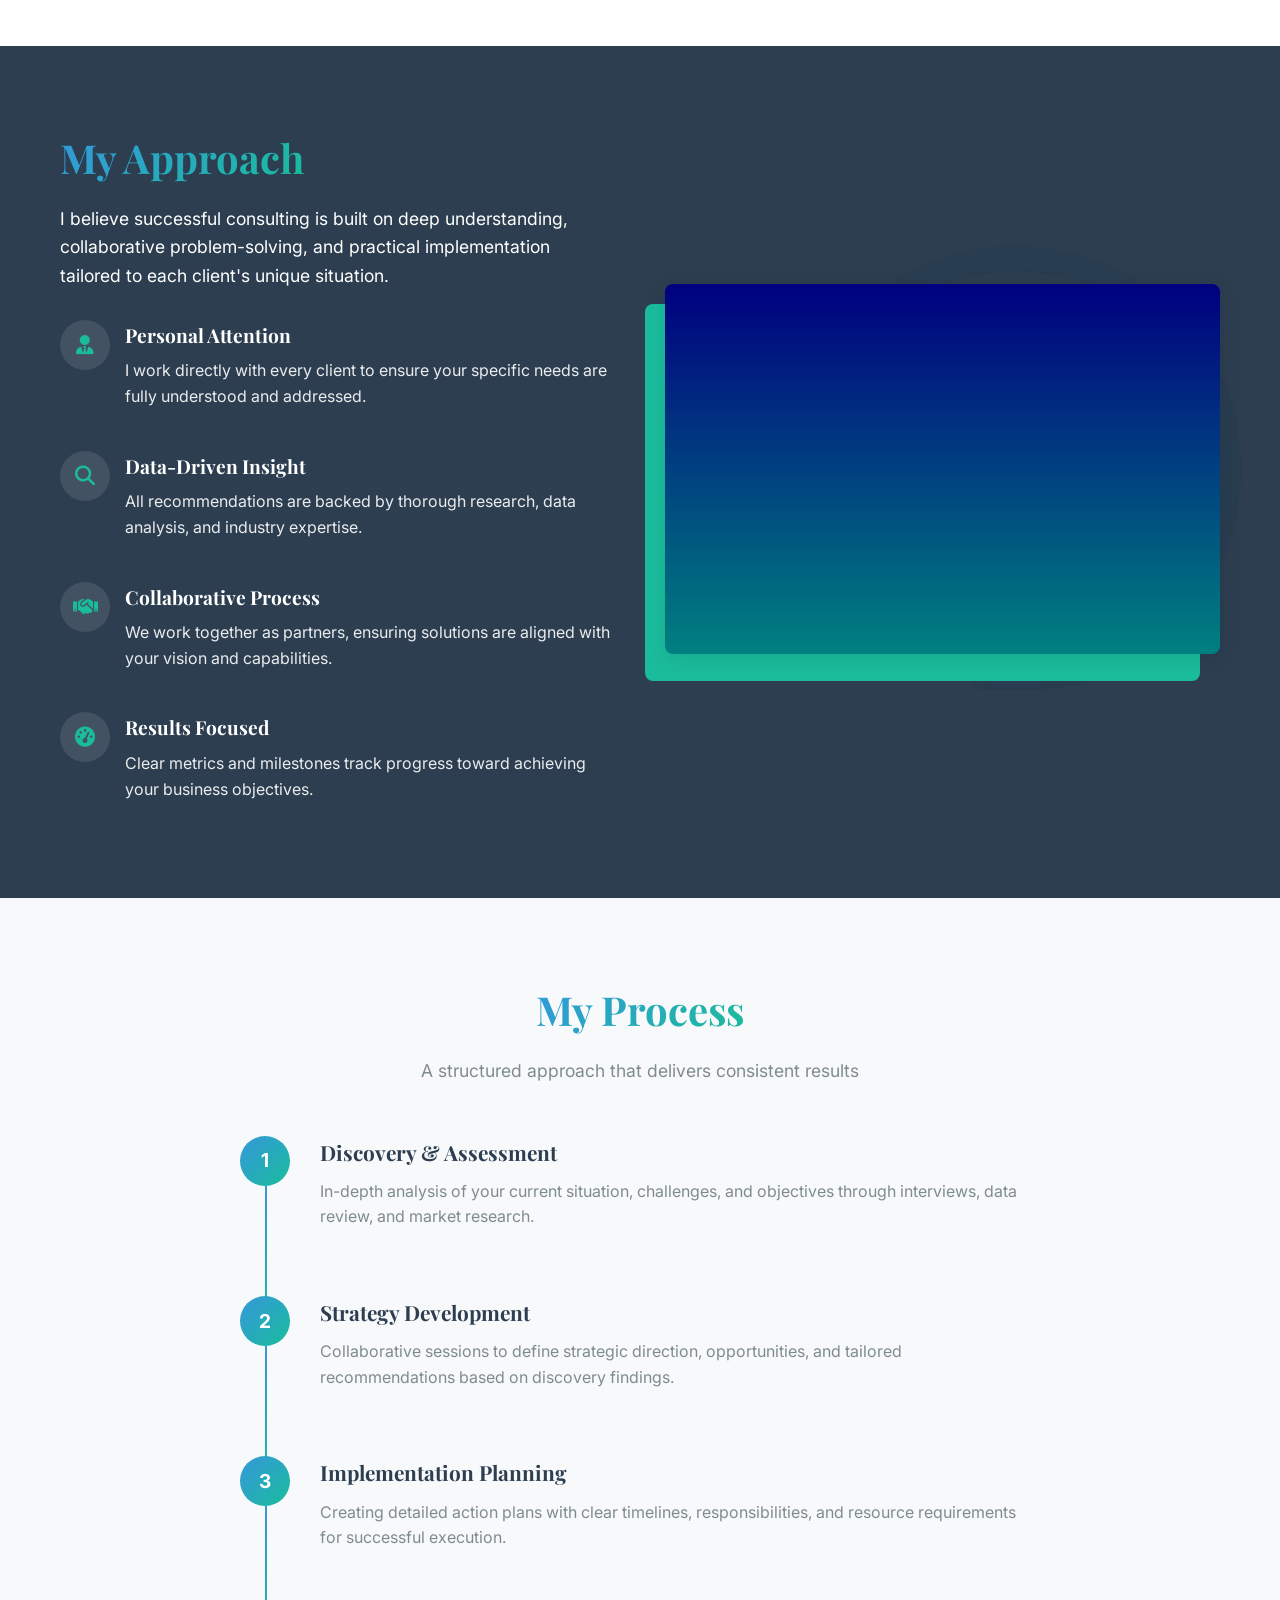
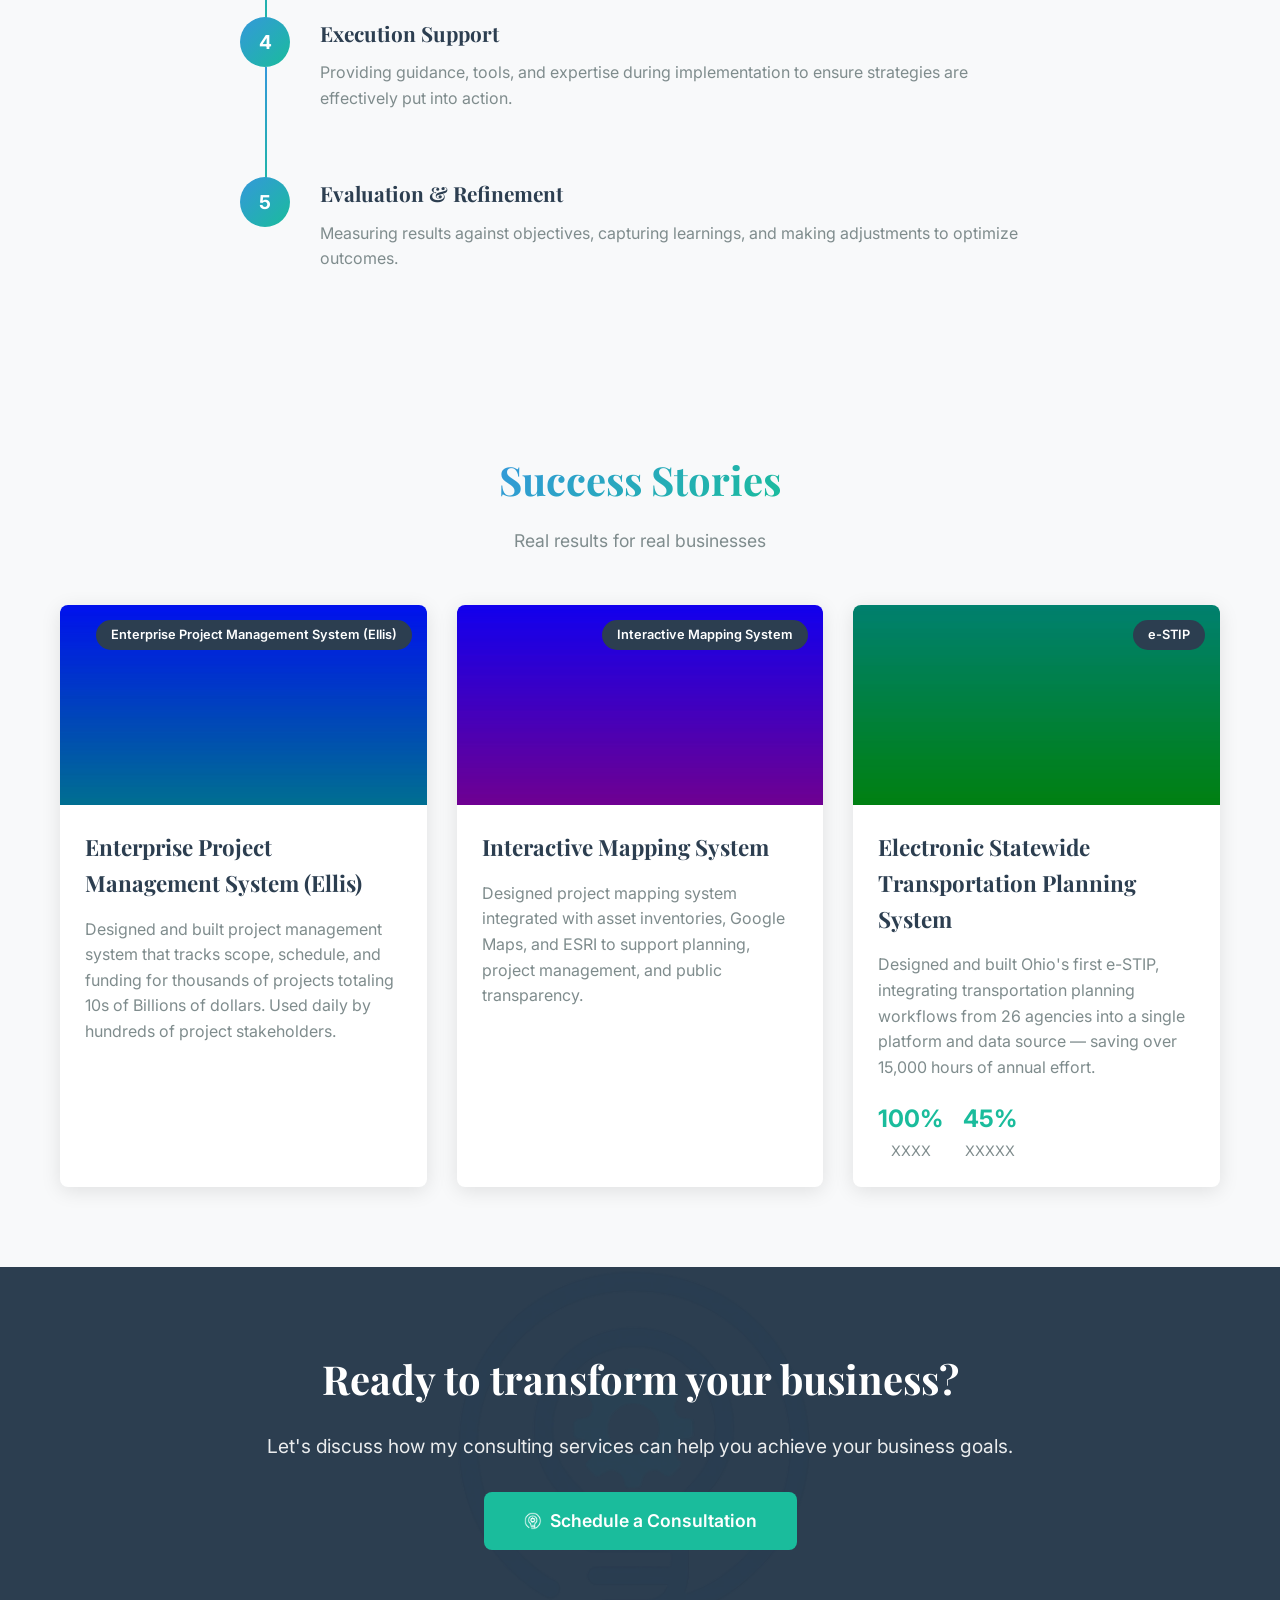
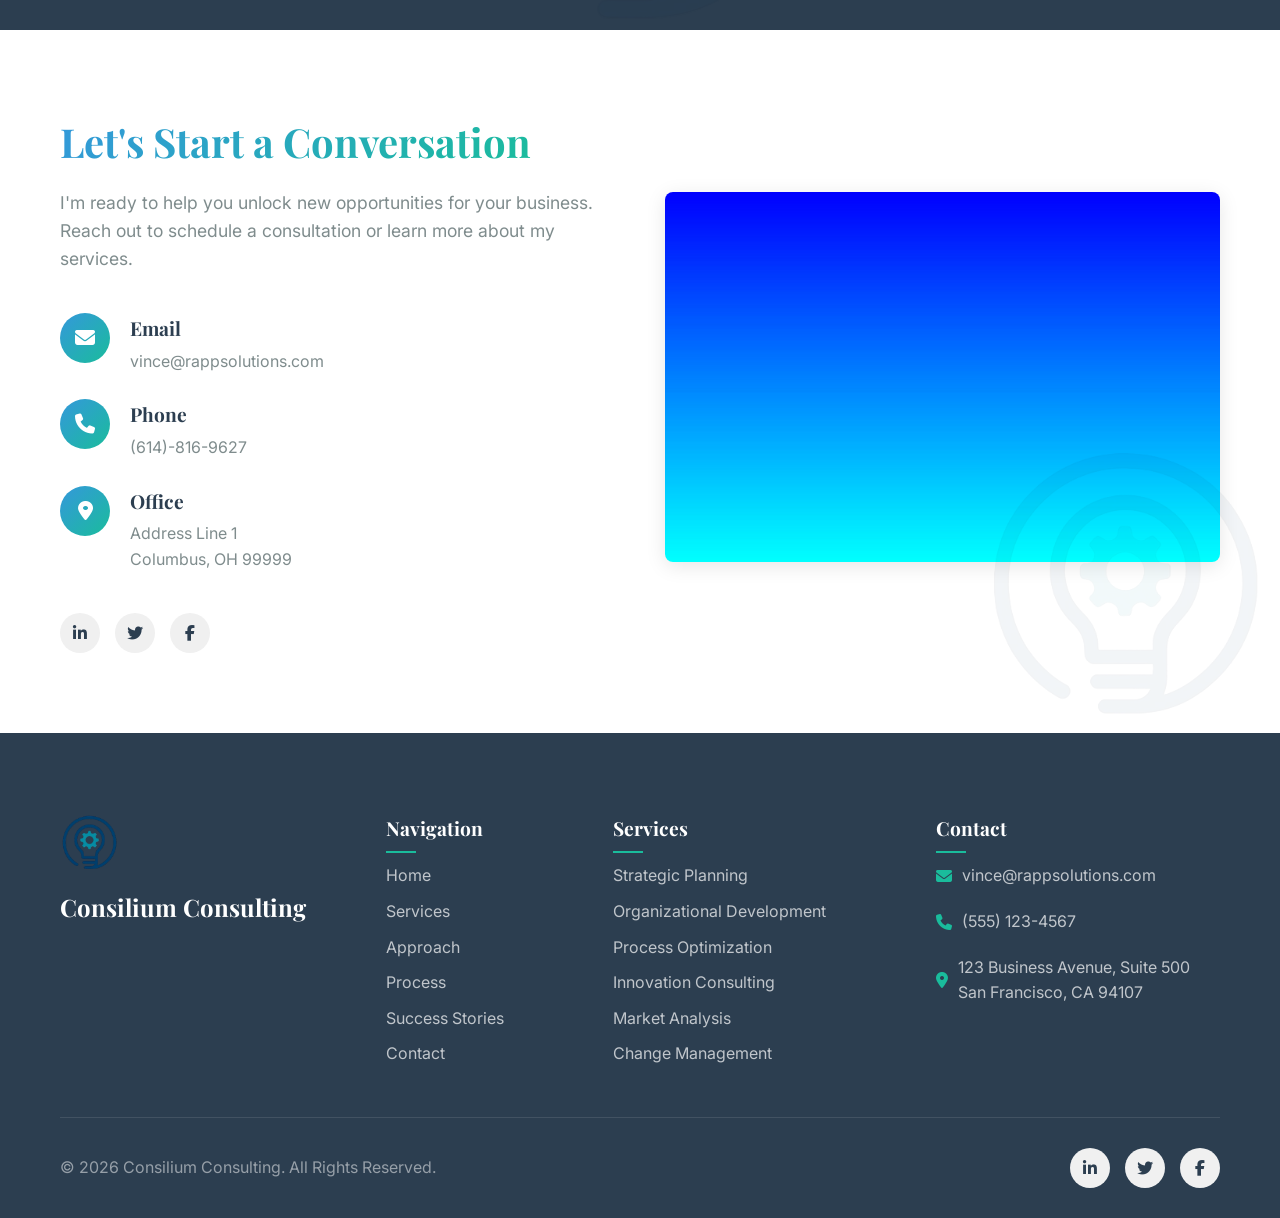
<file: mock2/index.html>
<!DOCTYPE html>
<html lang="en">
<head>
  <meta charset="UTF-8">
  <meta name="viewport" content="width=device-width, initial-scale=1.0">
  <title>Consilium Consulting - Strategic Solutions for Business Challenges</title>
  <meta name="description" content="Professional consultancy focused on understanding client goals and delivering tailored strategic solutions for business challenges.">
  
  <!-- Open Graph tags for social sharing -->
  <meta property="og:title" content="Consilium Consulting - Strategic Solutions">
  <meta property="og:description" content="Professional consultancy focused on understanding client goals and delivering tailored strategic solutions.">
  <meta property="og:url" content="https://consiliumconsulting.com">
  <meta property="og:type" content="website">
  
  <!-- Favicon -->
  <link rel="icon" href="images/favicon.png">
  
  <!-- CSS -->
  <link rel="stylesheet" href="css/style.css">
  
  <!-- Font Awesome for icons -->
  <link rel="stylesheet" href="https://cdnjs.cloudflare.com/ajax/libs/font-awesome/6.4.0/css/all.min.css">
  
  <!-- Google Fonts -->
  <link rel="preconnect" href="https://fonts.googleapis.com">
  <link rel="preconnect" href="https://fonts.gstatic.com" crossorigin>
  <link href="https://fonts.googleapis.com/css2?family=Playfair+Display:wght@400;500;600;700&family=Inter:wght@300;400;500;600;700&display=swap" rel="stylesheet">
</head>
<body>
  <!-- Header with Navigation -->
  <header class="header">
    <div class="container">
      <div class="navbar">
        <div class="logo">
          <a href="#home">
            <img src="images/logo.png" alt="Consilium Consulting Logo">
            <span>Rapp Solutions</span>
          </a>
        </div>
        
        <nav class="nav-menu">
          <ul>
            <li><a href="#home" class="nav-link">Home</a></li>
            <li><a href="#services" class="nav-link">Services</a></li>
            <li><a href="#approach" class="nav-link">Approach</a></li>
            <li><a href="#process" class="nav-link">Process</a></li>
            <li><a href="#case-studies" class="nav-link">Success Stories</a></li>
            <li><a href="#contact" class="nav-link contact-button">
              <img src="images/logo-small.png" alt="" class="btn-icon">
              Contact Me
            </a></li>
          </ul>
        </nav>
        
        <div class="mobile-toggle">
          <span></span>
          <span></span>
          <span></span>
        </div>
      </div>
    </div>
  </header>

  <!-- Hero Section -->
  <section id="home" class="hero">
    <div class="container">
      <div class="hero-content">
        <div class="hero-text">
          <div class="hero-title-wrapper">
            <img src="images/logo.png" alt="Consilium logo" class="hero-logo hidden md:block">
            <h1 class="hero-title">
              <span class="gradient-text">Discovering</span> what's possible.
              <span class="gradient-text">Delivering</span> what matters.
            </h1>
          </div>
          <p class="hero-subtitle">
            We transform operations, eliminate inefficiencies, and build powerful solutions that help organizations thrive.
          </p>
          <div class="hero-buttons">
            <a href="#contact" class="primary-button">
              <img src="images/logo-small.png" alt="" class="btn-icon">
              Our Services
            </a>
            <a href="#services" class="secondary-button">Learn Our Approach</a>
          </div>
        </div>
        <div class="hero-image">
          <img src="images/hero-image.jpg" alt="Professional consultant working with clients">
          <div class="hero-background-shape"></div>
        </div>
      </div>
    </div>
    <div class="hero-background"></div>
  </section>

  <!-- Services Section -->
  <section id="services" class="services">
    <div class="container">
      <div class="section-header">
        <h2 class="section-title">
          <span class="gradient-text">Services</span> I Offer
        </h2>
        <p class="section-subtitle">
          Comprehensive consulting solutions designed to address your specific business needs.
        </p>
      </div>
      
      <div class="services-grid">
        <div class="service-card">
          <div class="service-icon">
            <i class="fas fa-chart-line"></i>
          </div>
          <h3 class="service-title">Strategic Planning</h3>
          <p class="service-description">
            Develop clear, actionable strategic plans that align with your business goals and market opportunities.
          </p>
        </div>
        
        <div class="service-card">
          <div class="service-icon">
            <i class="fas fa-users"></i>
          </div>
          <h3 class="service-title">Organizational Development</h3>
          <p class="service-description">
            Optimize your organizational structure and develop team capabilities to improve performance.
          </p>
        </div>
        
        <div class="service-card">
          <div class="service-icon">
            <i class="fas fa-project-diagram"></i>
          </div>
          <h3 class="service-title">Process Optimization</h3>
          <p class="service-description">
            Identify inefficiencies and implement streamlined processes to enhance productivity and reduce costs.
          </p>
        </div>
        
        <div class="service-card">
          <div class="service-icon">
            <i class="fas fa-lightbulb"></i>
          </div>
          <h3 class="service-title">Innovation Consulting</h3>
          <p class="service-description">
            Foster a culture of innovation and develop new products, services, or business models.
          </p>
        </div>
        
        <div class="service-card">
          <div class="service-icon">
            <i class="fas fa-search-dollar"></i>
          </div>
          <h3 class="service-title">Market Analysis</h3>
          <p class="service-description">
            Gain deep insights into market trends, customer needs, and competitive landscapes to inform strategic decisions.
          </p>
        </div>
        
        <div class="service-card">
          <div class="service-icon">
            <i class="fas fa-arrows-alt"></i>
          </div>
          <h3 class="service-title">Change Management</h3>
          <p class="service-description">
            Guide your organization through transitions with strategies that minimize disruption and maximize adoption.
          </p>
        </div>
      </div>
    </div>
  </section>

  <!-- Approach Section -->
  <section id="approach" class="approach">
    <div class="container">
      <div class="approach-content">
        <div class="approach-text">
          <h2 class="section-title">
            <span class="gradient-text">My Approach</span>
          </h2>
          <p class="approach-description">
            I believe successful consulting is built on deep understanding, collaborative problem-solving, and practical implementation tailored to each client's unique situation.
          </p>
          
          <div class="approach-features">
            <div class="approach-feature">
              <div class="feature-icon">
                <i class="fas fa-user-tie"></i>
              </div>
              <div class="feature-text">
                <h3>Personal Attention</h3>
                <p>I work directly with every client to ensure your specific needs are fully understood and addressed.</p>
              </div>
            </div>
            
            <div class="approach-feature">
              <div class="feature-icon">
                <i class="fas fa-search"></i>
              </div>
              <div class="feature-text">
                <h3>Data-Driven Insight</h3>
                <p>All recommendations are backed by thorough research, data analysis, and industry expertise.</p>
              </div>
            </div>
            
            <div class="approach-feature">
              <div class="feature-icon">
                <i class="fas fa-handshake"></i>
              </div>
              <div class="feature-text">
                <h3>Collaborative Process</h3>
                <p>We work together as partners, ensuring solutions are aligned with your vision and capabilities.</p>
              </div>
            </div>
            
            <div class="approach-feature">
              <div class="feature-icon">
                <i class="fas fa-tachometer-alt"></i>
              </div>
              <div class="feature-text">
                <h3>Results Focused</h3>
                <p>Clear metrics and milestones track progress toward achieving your business objectives.</p>
              </div>
            </div>
          </div>
        </div>
        
        <div class="approach-image">
          <img src="images/approach.jpg" alt="Consultant working with clients">
          <div class="approach-image-shape"></div>
        </div>
      </div>
    </div>
    <div class="approach-background"></div>
  </section>

  <!-- Process Section -->
  <section id="process" class="process">
    <div class="container">
      <div class="section-header">
        <h2 class="section-title">
          <span class="gradient-text">My Process</span>
        </h2>
        <p class="section-subtitle">
          A structured approach that delivers consistent results
        </p>
      </div>
      
      <div class="process-steps">
        <div class="process-step">
          <div class="step-number">1</div>
          <div class="step-content">
            <h3 class="step-title">Discovery & Assessment</h3>
            <p class="step-description">
              In-depth analysis of your current situation, challenges, and objectives through interviews, data review, and market research.
            </p>
          </div>
        </div>
        
        <div class="process-step">
          <div class="step-number">2</div>
          <div class="step-content">
            <h3 class="step-title">Strategy Development</h3>
            <p class="step-description">
              Collaborative sessions to define strategic direction, opportunities, and tailored recommendations based on discovery findings.
            </p>
          </div>
        </div>
        
        <div class="process-step">
          <div class="step-number">3</div>
          <div class="step-content">
            <h3 class="step-title">Implementation Planning</h3>
            <p class="step-description">
              Creating detailed action plans with clear timelines, responsibilities, and resource requirements for successful execution.
            </p>
          </div>
        </div>
        
        <div class="process-step">
          <div class="step-number">4</div>
          <div class="step-content">
            <h3 class="step-title">Execution Support</h3>
            <p class="step-description">
              Providing guidance, tools, and expertise during implementation to ensure strategies are effectively put into action.
            </p>
          </div>
        </div>
        
        <div class="process-step">
          <div class="step-number">5</div>
          <div class="step-content">
            <h3 class="step-title">Evaluation & Refinement</h3>
            <p class="step-description">
              Measuring results against objectives, capturing learnings, and making adjustments to optimize outcomes.
            </p>
          </div>
        </div>
      </div>
    </div>
  </section>

  <!-- Testimonials Section -->
  <section id="testimonials" class="testimonials" style="display: none;">
    <div class="container">
      <div class="section-header">
        <h2 class="section-title">
          <span class="gradient-text">Client Testimonials</span>
        </h2>
        <p class="section-subtitle">
          What clients say about working with me
        </p>
      </div>
      
      <div class="testimonial-slider">
        <div class="testimonial-slide">
          <div class="testimonial-content">
            <div class="testimonial-quote">
              <i class="fas fa-quote-left"></i>
              <p>
                The strategic plan developed for our company was transformative. We've seen a 40% increase in revenue and significantly improved our market position within just one year.
              </p>
            </div>
            <div class="testimonial-author">
              <img src="images/client-1.jpg" alt="Sarah Johnson" class="author-image">
              <div class="author-info">
                <h4>Sarah Johnson</h4>
                <p>CEO, TechInnovate</p>
              </div>
            </div>
          </div>
        </div>
        
        <div class="testimonial-slide">
          <div class="testimonial-content">
            <div class="testimonial-quote">
              <i class="fas fa-quote-left"></i>
              <p>
                The process optimization project exceeded our expectations. Not only did we reduce operational costs by 25%, but employee satisfaction improved dramatically with the streamlined workflows.
              </p>
            </div>
            <div class="testimonial-author">
              <img src="images/client-2.jpg" alt="Michael Roberts" class="author-image">
              <div class="author-info">
                <h4>Michael Roberts</h4>
                <p>Operations Director, Global Manufacturing</p>
              </div>
            </div>
          </div>
        </div>
        
        <div class="testimonial-slide">
          <div class="testimonial-content">
            <div class="testimonial-quote">
              <i class="fas fa-quote-left"></i>
              <p>
                The market analysis provided insights we never would have discovered on our own. This guided our product development in a completely new direction that has proven incredibly successful.
              </p>
            </div>
            <div class="testimonial-author">
              <img src="images/client-3.jpg" alt="Jennifer Chen" class="author-image">
              <div class="author-info">
                <h4>Jennifer Chen</h4>
                <p>Product Manager, InnovateHealth</p>
              </div>
            </div>
          </div>
        </div>
      </div>
      
      <div class="testimonial-controls">
        <button class="control-prev"><i class="fas fa-chevron-left"></i></button>
        <div class="control-dots">
          <span class="dot active" data-slide="0"></span>
          <span class="dot" data-slide="1"></span>
          <span class="dot" data-slide="2"></span>
        </div>
        <button class="control-next"><i class="fas fa-chevron-right"></i></button>
      </div>
    </div>
  </section>

  <!-- Success Stories Section -->
  <section id="case-studies" class="case-studies">
    <div class="container">
      <div class="section-header">
        <h2 class="section-title">
          <span class="gradient-text">Success Stories</span>
        </h2>
        <p class="section-subtitle">
          Real results for real businesses
        </p>
      </div>
      
      <div class="case-studies-grid">
        <div class="case-study-card">
          <div class="case-study-image">
            <img src="images/case-study-1.jpg" alt="Manufacturing company transformation">
            <div class="case-study-category">Enterprise Project Management System (Ellis)</div>
          </div>
          <div class="case-study-content">
            <h3 class="case-study-title">Enterprise Project Management System (Ellis)</h3>
            <p class="case-study-description">
              Designed and built project management system that tracks scope, schedule, and funding for thousands of projects totaling 10s of Billions of dollars. Used daily by hundreds of project stakeholders.
            </p>
            <div class="case-study-results" style="display: none;">
              <div class="result-item">
                <span class="result-number">35%</span>
                <span class="result-label">Revenue Growth</span>
              </div>
              <div class="result-item">
                <span class="result-number">42%</span>
                <span class="result-label">Efficiency Improvement</span>
              </div>
            </div>
          </div>
        </div>
        
        <div class="case-study-card">
          <div class="case-study-image">
            <img src="images/case-study-2.jpg" alt="Tech startup scaling">
            <div class="case-study-category">Interactive Mapping System</div>
          </div>
          <div class="case-study-content">
            <h3 class="case-study-title">Interactive Mapping System</h3>
            <p class="case-study-description">
              Designed project mapping system integrated with asset inventories, Google Maps, and ESRI to support planning, project management, and public transparency.
            </p>
            <div class="case-study-results" style="display: none;">
              <div class="result-item">
                <span class="result-number">300%</span>
                <span class="result-label">Team Growth</span>
              </div>
              <div class="result-item">
                <span class="result-number">$12M</span>
                <span class="result-label">Series B Funding</span>
              </div>
            </div>
          </div>
        </div>
        
        <div class="case-study-card">
          <div class="case-study-image">
            <img src="images/case-study-3.jpg" alt="Healthcare provider process optimization">
            <div class="case-study-category">e-STIP</div>
          </div>
          <div class="case-study-content">
            <h3 class="case-study-title">Electronic Statewide Transportation Planning System</h3>
            <p class="case-study-description">
              Designed and built Ohio's first e-STIP, integrating transportation planning workflows from 26 agencies into a single platform and data source — saving over 15,000 hours of annual effort.
            </p>
            <div class="case-study-results">
              <div class="result-item">
                <span class="result-number">100%</span>
                <span class="result-label">XXXX</span>
              </div>
              <div class="result-item">
                <span class="result-number">45%</span>
                <span class="result-label">XXXXX</span>
              </div>
            </div>
          </div>
        </div>
      </div>
    </div>
  </section>

  <!-- CTA Section -->
  <section class="cta">
    <div class="container">
      <div class="cta-content">
        <h2 class="cta-title">Ready to transform your business?</h2>
        <p class="cta-text">
          Let's discuss how my consulting services can help you achieve your business goals.
        </p>
        <a href="#contact" class="cta-button">
          <img src="images/logo-small.png" alt="" class="btn-icon">
          Schedule a Consultation
        </a>
      </div>
    </div>
    <div class="cta-background"></div>
  </section>

  <!-- Contact Section -->
  <section id="contact" class="contact">
    <div class="container">
      <div class="contact-content">
        <div class="contact-info">
          <h2 class="section-title">
            <span class="gradient-text">Let's Start a Conversation</span>
          </h2>
          <p class="contact-intro">
            I'm ready to help you unlock new opportunities for your business. Reach out to schedule a consultation or learn more about my services.
          </p>
          
          <div class="contact-methods">
            <div class="contact-method">
              <div class="method-icon">
                <i class="fas fa-envelope"></i>
              </div>
              <div class="method-details">
                <h3>Email</h3>
                <p><a href="mailto:vince@rappsolutions.com">vince@rappsolutions.com</a></p>
              </div>
            </div>
            
            <div class="contact-method">
              <div class="method-icon">
                <i class="fas fa-phone"></i>
              </div>
              <div class="method-details">
                <h3>Phone</h3>
                <p><a href="tel:+16148169627">(614)-816-9627</a></p>
              </div>
            </div>
            
            <div class="contact-method">
              <div class="method-icon">
                <i class="fas fa-map-marker-alt"></i>
              </div>
              <div class="method-details">
                <h3>Office</h3>
                <p>Address Line 1<br>Columbus, OH 99999</p>
              </div>
            </div>
          </div>
          
          <div class="social-links">
            <a href="#" class="social-link" aria-label="LinkedIn">
              <i class="fab fa-linkedin-in"></i>
            </a>
            <a href="#" class="social-link" aria-label="Twitter">
              <i class="fab fa-twitter"></i>
            </a>
            <a href="#" class="social-link" aria-label="Facebook">
              <i class="fab fa-facebook-f"></i>
            </a>
          </div>
        </div>
        
        <div class="contact-image">
          <img src="images/contact.jpg" alt="Business consulting session">
        </div>
      </div>
    </div>
    <div class="contact-logo-background"></div>
  </section>

  <!-- Footer -->
  <footer class="footer">
    <div class="container">
      <div class="footer-content">
        <div class="footer-logo">
          <img src="images/logo.png" alt="Consilium Consulting Logo">
          <h3>Consilium Consulting</h3>
        </div>
        
        <div class="footer-links">
          <div class="footer-links-group">
            <h4>Navigation</h4>
            <ul>
              <li><a href="#home">Home</a></li>
              <li><a href="#services">Services</a></li>
              <li><a href="#approach">Approach</a></li>
              <li><a href="#process">Process</a></li>
              <li><a href="#case-studies">Success Stories</a></li>
              <li><a href="#contact">Contact</a></li>
            </ul>
          </div>
          
          <div class="footer-links-group">
            <h4>Services</h4>
            <ul>
              <li><a href="#services">Strategic Planning</a></li>
              <li><a href="#services">Organizational Development</a></li>
              <li><a href="#services">Process Optimization</a></li>
              <li><a href="#services">Innovation Consulting</a></li>
              <li><a href="#services">Market Analysis</a></li>
              <li><a href="#services">Change Management</a></li>
            </ul>
          </div>
          
          <div class="footer-links-group">
            <h4>Contact</h4>
            <ul class="contact-details">
              <li><i class="fas fa-envelope"></i> vince@rappsolutions.com</li>
              <li><i class="fas fa-phone"></i> (555) 123-4567</li>
              <li><i class="fas fa-map-marker-alt"></i> 123 Business Avenue, Suite 500<br>San Francisco, CA 94107</li>
            </ul>
          </div>
        </div>
      </div>
      
      <div class="footer-bottom">
        <p class="copyright">
          &copy; <span id="copyright-year">2023</span> Consilium Consulting. All Rights Reserved.
        </p>
        <div class="footer-social">
          <a href="#" class="social-link" aria-label="LinkedIn">
            <i class="fab fa-linkedin-in"></i>
          </a>
          <a href="#" class="social-link" aria-label="Twitter">
            <i class="fab fa-twitter"></i>
          </a>
          <a href="#" class="social-link" aria-label="Facebook">
            <i class="fab fa-facebook-f"></i>
          </a>
        </div>
      </div>
    </div>
  </footer>

  <!-- jQuery -->
  <script src="https://code.jquery.com/jquery-3.6.4.min.js"></script>
  
  <!-- Custom JavaScript -->
  <script src="js/main.js"></script>
</body>
</html>
</file>
<file: mock1/css/styles.css>
/* Base Styles
------------------------------------------------------ */
:root {
    /* Color variables */
    --primary-color: #0b3b5b;
    --secondary-color: #1a6aa2;
    --accent-color: #f58025;
    --light-color: #f5f7fa;
    --dark-color: #333333;
    --grey-color: #6c757d;
    --light-grey: #e9ecef;
    --white: #ffffff;
    --black: #000000;
    
    /* Typography variables */
    --heading-font: 'Montserrat', sans-serif;
    --body-font: 'Open Sans', sans-serif;
    
    /* Spacing variables */
    --container-width-lg: 80%;
    --container-width-md: 90%;
    --container-width-sm: 94%;
    
    /* Border Radius */
    --border-radius-sm: 4px;
    --border-radius-md: 8px;
    --border-radius-lg: 12px;
    
    /* Transition */
    --transition: all 0.3s ease;
}

* {
    margin: 0;
    padding: 0;
    box-sizing: border-box;
    outline: 0;
    list-style: none;
    text-decoration: none;
}

html {
    scroll-behavior: smooth;
}

body {
    font-family: var(--body-font);
    color: var(--dark-color);
    line-height: 1.7;
    background-color: var(--white);
}

.container {
    width: var(--container-width-lg);
    margin: 0 auto;
}

section {
    padding: 2rem 0;
}

.section-padding {
    padding: 6rem 0;
}

h1, h2, h3, h4, h5, h6 {
    font-family: var(--heading-font);
    font-weight: 600;
    line-height: 1.2;
    margin-bottom: 1rem;
}

h1 {
    font-size: 3rem;
    margin-bottom: 1.5rem;
}

h2 {
    font-size: 2.5rem;
    margin-bottom: 1.5rem;
}

h3 {
    font-size: 1.75rem;
}

p {
    margin-bottom: 1.5rem;
}

.lead {
    font-size: 1.25rem;
    font-weight: 300;
}

.text-white {
    color: var(--white);
}

.bg-light {
    background-color: var(--light-color);
}

.bg-primary {
    background-color: var(--primary-color);
}

.underline {
    width: 80px;
    height: 4px;
    background: var(--accent-color);
    margin: 0 auto 2.5rem;
}

.section-header {
    text-align: center;
    margin-bottom: 4rem;
}

/* Button Styles
------------------------------------------------------ */
.btn-primary, .btn-secondary, .btn-light {
    display: inline-block;
    padding: 0.875rem 2rem;
    border-radius: 50px;
    font-family: var(--heading-font);
    font-weight: 600;
    text-transform: uppercase;
    letter-spacing: 1px;
    cursor: pointer;
    transition: var(--transition);
    font-size: 0.875rem;
}

.btn-primary {
    background-color: var(--primary-color) !important;
    color: var(--white) !important;
    border: 2px solid var(--primary-color);
}

.btn-primary:hover {
    background-color: transparent;
    color: var(--primary-color) !important;
}

.btn-secondary {
    background-color: transparent;
    color: var(--primary-color);
    border: 2px solid var(--primary-color);
}

.btn-secondary:hover {
    background-color: var(--primary-color);
    color: var(--white);
}

.btn-light {
    background-color: var(--white);
    color: var(--primary-color);
    border: 2px solid var(--white);
}

.btn-light:hover {
    background-color: transparent;
    color: var(--white);
}

/* Header & Navigation
------------------------------------------------------ */
#header {
    width: 100%;
    height: 80px;
    position: fixed;
    top: 0;
    left: 0;
    z-index: 1000;
    transition: var(--transition);
    background-color: rgba(255, 255, 255, 0.95);
    box-shadow: 0 2px 10px rgba(0, 0, 0, 0.1);
}

#header .container {
    display: flex;
    justify-content: space-between;
    align-items: center;
    height: 100%;
}

.logo {
    font-family: var(--heading-font);
    font-weight: 700;
    font-size: 1.8rem;
    color: var(--primary-color);
}

.main-nav {
    display: flex;
    align-items: center;
    gap: 2rem;
}

.main-nav a {
    color: var(--dark-color);
    font-weight: 600;
    transition: var(--transition);
}

.main-nav a:hover {
    color: var(--secondary-color);
}

.mobile-nav-toggle {
    display: none;
    cursor: pointer;
    background: transparent;
    border: none;
    position: relative;
    width: 30px;
    height: 22px;
}

.mobile-nav-toggle span {
    display: block;
    position: absolute;
    height: 3px;
    width: 100%;
    background: var(--primary-color);
    border-radius: 3px;
    opacity: 1;
    left: 0;
    transform: rotate(0deg);
    transition: var(--transition);
}

.mobile-nav-toggle span:nth-child(1) {
    top: 0;
}

.mobile-nav-toggle span:nth-child(2) {
    top: 9px;
}

.mobile-nav-toggle span:nth-child(3) {
    top: 18px;
}

.mobile-nav-toggle.open span:nth-child(1) {
    top: 9px;
    transform: rotate(135deg);
}

.mobile-nav-toggle.open span:nth-child(2) {
    opacity: 0;
    left: -60px;
}

.mobile-nav-toggle.open span:nth-child(3) {
    top: 9px;
    transform: rotate(-135deg);
}

/* Hero Section
------------------------------------------------------ */
#hero {
    /* height: 100vh;
    min-height: 600px; */
    background: linear-gradient(to right, rgba(11, 59, 91, 0.9), rgba(26, 106, 162, 0.8)), url('https://source.unsplash.com/random/1920x1080/?strategy') no-repeat center center/cover;
    display: flex;
    align-items: center;
    text-align: center;
    padding-top: 80px;
}

.hero-content {
    color: var(--white);
    max-width: 800px;
    margin: 0 auto;
    padding: 0 1rem;
}

.hero-content h1 {
    font-size: 3.5rem;
    font-weight: 700;
    margin-bottom: 1.5rem;
}

.hero-buttons {
    display: flex;
    justify-content: center;
    gap: 1rem;
    margin-top: 2rem;
}

/* About Section
------------------------------------------------------ */
.about-grid {
    display: grid;
    grid-template-columns: 3fr 2fr;
    gap: 4rem;
    align-items: center;
}

.about-content {
    text-align: left;
}

.about-content h3 {
    margin-top: 2rem;
    color: var(--secondary-color);
}

.image-box {
    width: 100%;
    height: 100%;
    min-height: 300px;
    display: flex;
    justify-content: center;
    align-items: center;
    background-color: var(--light-color);
    border-radius: var(--border-radius-lg);
    color: var(--primary-color);
}

/* Partnership Section
------------------------------------------------------ */
.partnership-content {
    max-width: 900px;
    margin: 0 auto;
}

.process-steps {
    margin: 3rem 0;
}

.step {
    display: grid;
    grid-template-columns: 80px 1fr;
    gap: 1.5rem;
    margin-bottom: 2rem;
    align-items: center;
}

.step-icon {
    width: 80px;
    height: 80px;
    background-color: var(--secondary-color);
    color: var(--white);
    display: flex;
    justify-content: center;
    align-items: center;
    border-radius: 50%;
    font-size: 1.5rem;
}

.step-content h3 {
    margin-bottom: 0.5rem;
    color: var(--secondary-color);
}

.partnership-summary {
    background-color: var(--white);
    padding: 2rem;
    border-radius: var(--border-radius-lg);
    box-shadow: 0 5px 15px rgba(0, 0, 0, 0.05);
}

/* Clients Section
------------------------------------------------------ */
.clients-content {
    max-width: 900px;
    margin: 0 auto;
    text-align: center;
}

.industry-icons {
    display: flex;
    justify-content: center;
    flex-wrap: wrap;
    gap: 2rem;
    margin-top: 3rem;
}

.industry {
    display: flex;
    flex-direction: column;
    align-items: center;
    gap: 0.5rem;
}

.industry i {
    font-size: 2.5rem;
    color: var(--secondary-color);
}

.industry span {
    font-weight: 600;
}

/* Services Section
------------------------------------------------------ */
.services-tabs {
    max-width: 1000px;
    margin: 0 auto;
}

.tabs-navigation {
    display: flex;
    justify-content: center;
    margin-bottom: 2rem;
    border-bottom: 1px solid var(--light-grey);
}

.tab-btn {
    padding: 1rem 2rem;
    background: transparent;
    border: none;
    cursor: pointer;
    font-family: var(--heading-font);
    font-weight: 600;
    color: var(--grey-color);
    font-size: 1rem;
    transition: var(--transition);
    position: relative;
}

.tab-btn:after {
    content: '';
    position: absolute;
    bottom: -1px;
    left: 0;
    width: 0;
    height: 3px;
    background-color: var(--accent-color);
    transition: width 0.3s ease;
}

.tab-btn.active {
    color: var(--primary-color);
}

.tab-btn.active:after {
    width: 100%;
}

.tab-panel {
    display: none;
}

.tab-panel.active {
    display: block;
    animation: fadeIn 0.5s ease;
}

.service-grid {
    display: grid;
    grid-template-columns: repeat(auto-fit, minmax(300px, 1fr));
    gap: 2rem;
}

.service-item {
    background-color: var(--white);
    padding: 2rem;
    border-radius: var(--border-radius-md);
    box-shadow: 0 5px 15px rgba(0, 0, 0, 0.05);
    transition: var(--transition);
    text-align: center;
}

.service-item:hover {
    transform: translateY(-10px);
    box-shadow: 0 10px 25px rgba(0, 0, 0, 0.1);
}

.service-icon {
    width: 70px;
    height: 70px;
    background-color: rgba(26, 106, 162, 0.1);
    color: var(--secondary-color);
    display: flex;
    justify-content: center;
    align-items: center;
    border-radius: 50%;
    font-size: 1.5rem;
    margin: 0 auto 1.5rem;
}

.service-item h3 {
    font-size: 1.25rem;
    color: var(--primary-color);
}

/* Success Stories Section
------------------------------------------------------ */
.success-stories-slider {
    position: relative;
    max-width: 900px;
    margin: 0 auto;
    overflow: hidden;
}

.story-slide {
    display: grid;
    grid-template-columns: 1fr 120px;
    gap: 2rem;
    background-color: var(--white);
    padding: 2rem;
    border-radius: var(--border-radius-md);
    box-shadow: 0 5px 15px rgba(0, 0, 0, 0.05);
    align-items: center;
    margin-bottom: 1rem;
    display: none;
}

.story-slide:first-child {
    display: grid;
}

.story-icon {
    width: 120px;
    height: 120px;
    background-color: rgba(26, 106, 162, 0.1);
    color: var(--secondary-color);
    display: flex;
    justify-content: center;
    align-items: center;
    border-radius: 50%;
    font-size: 2.5rem;
}

.story-content h3 {
    color: var(--primary-color);
    font-size: 1.5rem;
    margin-bottom: 1rem;
}

.slider-controls {
    display: flex;
    justify-content: center;
    align-items: center;
    margin-top: 2rem;
}

.prev-btn, .next-btn {
    background-color: var(--primary-color);
    color: var(--white);
    border: none;
    width: 40px;
    height: 40px;
    border-radius: 50%;
    cursor: pointer;
    display: flex;
    justify-content: center;
    align-items: center;
    font-size: 1rem;
    transition: var(--transition);
}

.prev-btn:hover, .next-btn:hover {
    background-color: var(--secondary-color);
}

.slider-dots {
    display: flex;
    justify-content: center;
    gap: 0.5rem;
    margin: 0 1rem;
}

.dot {
    width: 10px;
    height: 10px;
    border-radius: 50%;
    background-color: var(--light-grey);
    cursor: pointer;
    transition: var(--transition);
}

.dot.active {
    background-color: var(--primary-color);
}

/* Commitment Section
------------------------------------------------------ */
.commitment-content {
    text-align: center;
    max-width: 800px;
    margin: 0 auto;
}

/* Contact Section
------------------------------------------------------ */
.contact-grid {
    display: grid;
    grid-template-columns: 1fr 2fr;
    gap: 4rem;
}

.contact-info {
    background-color: var(--primary-color);
    color: var(--white);
    padding: 2rem;
    border-radius: var(--border-radius-md);
}

.info-item {
    display: flex;
    align-items: center;
    gap: 1rem;
    margin-bottom: 1.5rem;
}

.info-item i {
    font-size: 1.5rem;
}

.contact-form {
    background-color: var(--white);
    padding: 2rem;
    border-radius: var(--border-radius-md);
    box-shadow: 0 5px 15px rgba(0, 0, 0, 0.05);
}

.form-group {
    margin-bottom: 1.5rem;
}

.form-group label {
    display: block;
    margin-bottom: 0.5rem;
    font-weight: 600;
}

.form-group input,
.form-group textarea {
    width: 100%;
    padding: 0.875rem;
    border: 1px solid var(--light-grey);
    border-radius: var(--border-radius-sm);
    transition: var(--transition);
}

.form-group input:focus,
.form-group textarea:focus {
    border-color: var(--secondary-color);
}

/* Footer
------------------------------------------------------ */
#footer {
    background-color: var(--primary-color);
    color: var(--white);
    padding: 4rem 0 1rem;
}

.footer-content {
    display: grid;
    grid-template-columns: 1fr 1fr;
    gap: 4rem;
    margin-bottom: 2rem;
}

.footer-logo p {
    margin-top: 1rem;
    color: rgba(255, 255, 255, 0.7);
}

.footer-links {
    display: grid;
    grid-template-columns: 1fr 1fr;
    gap: 2rem;
}

.footer-nav h4, .footer-services h4 {
    font-size: 1.25rem;
    margin-bottom: 1.5rem;
    position: relative;
}

.footer-nav h4:after, .footer-services h4:after {
    content: '';
    position: absolute;
    bottom: -10px;
    left: 0;
    width: 40px;
    height: 3px;
    background-color: var(--accent-color);
}

.footer-nav ul, .footer-services ul {
    display: flex;
    flex-direction: column;
    gap: 0.5rem;
}

.footer-nav a, .footer-services a {
    color: rgba(255, 255, 255, 0.7);
    transition: var(--transition);
}

.footer-nav a:hover, .footer-services a:hover {
    color: var(--white);
}

.footer-bottom {
    border-top: 1px solid rgba(255, 255, 255, 0.1);
    padding-top: 1.5rem;
    text-align: center;
    font-size: 0.875rem;
    color: rgba(255, 255, 255, 0.7);
}

/* Back to Top Button
------------------------------------------------------ */
#back-to-top {
    position: fixed;
    bottom: 30px;
    right: 30px;
    width: 50px;
    height: 50px;
    background-color: var(--primary-color);
    color: var(--white);
    border-radius: 50%;
    display: flex;
    justify-content: center;
    align-items: center;
    cursor: pointer;
    transition: var(--transition);
    opacity: 0;
    visibility: hidden;
    z-index: 1000;
}

#back-to-top.visible {
    opacity: 1;
    visibility: visible;
}

#back-to-top:hover {
    background-color: var(--secondary-color);
}

/* Animations
------------------------------------------------------ */
@keyframes fadeIn {
    from {
        opacity: 0;
        transform: translateY(20px);
    }
    to {
        opacity: 1;
        transform: translateY(0);
    }
}

/* Responsive Design
------------------------------------------------------ */
@media screen and (max-width: 1024px) {
    .container {
        width: var(--container-width-md);
    }
    
    section {
        padding: 4rem 0;
    }
    
    h1 {
        font-size: 2.5rem;
    }
    
    h2 {
        font-size: 2rem;
    }
    
    .about-grid,
    .contact-grid {
        grid-template-columns: 1fr;
        gap: 2rem;
    }
    
    .about-image {
        order: -1;
    }
    
    .image-box {
        max-width: 400px;
        margin: 0 auto;
    }
    
    .step {
        grid-template-columns: 60px 1fr;
    }
    
    .step-icon {
        width: 60px;
        height: 60px;
    }
    
    .footer-content {
        grid-template-columns: 1fr;
        gap: 2rem;
    }
}

@media screen and (max-width: 768px) {
    .container {
        width: var(--container-width-sm);
    }
    
    h1 {
        font-size: 2rem;
    }
    
    h2 {
        font-size: 1.75rem;
    }
    
    .main-nav {
        position: fixed;
        top: 80px;
        right: -100%;
        width: 80%;
        max-width: 300px;
        height: calc(100vh - 80px);
        background-color: var(--white);
        flex-direction: column;
        justify-content: flex-start;
        padding: 2rem;
        box-shadow: -5px 0 15px rgba(0, 0, 0, 0.1);
        transition: right 0.3s ease;
        z-index: 999;
    }
    
    .main-nav.open {
        right: 0;
    }
    
    .mobile-nav-toggle {
        display: block;
    }
    
    .tabs-navigation {
        flex-direction: column;
        align-items: center;
        gap: 0.5rem;
    }
    
    .tab-btn:after {
        display: none;
    }
    
    .tab-btn.active {
        background-color: var(--secondary-color);
        color: var(--white);
    }
    
    .service-grid {
        grid-template-columns: 1fr;
    }
    
    .story-slide {
        grid-template-columns: 1fr;
        text-align: center;
    }
    
    .story-icon {
        margin: 0 auto;
    }
    
    .footer-links {
        grid-template-columns: 1fr;
    }
    
    .hero-buttons {
        flex-direction: column;
        gap: 1rem;
    }
    
    .btn-primary, .btn-secondary {
        width: 100%;
        text-align: center;
    }
}

@media screen and (max-width: 480px) {
    .contact-grid {
        grid-template-columns: 1fr;
    }
    
    .tabs-navigation {
        border-bottom: none;
    }
    
    .tab-btn {
        width: 100%;
        border-bottom: 1px solid var(--light-grey);
    }
}
</file>
<file: mock1/css/customized.css>
.logo a {
    display: flex;
    align-items: center;
    font-family: var(--font-heading);
    font-weight: 700;
    font-size: 1.5rem;
    color: var(--primary);
}

.logo .caption {
    font-size: .6rem; 
    line-height: .6rem; 
    font-style: italic; 
    font-weight: normal;
    padding-top: 2px;

    background: linear-gradient(135deg, #3498db, #1abc9c);
    -webkit-background-clip: text;
    background-clip: text;
    -webkit-text-fill-color: transparent;
    color: #3498db;
}

.logo img {
    height: 40px;
    margin-right: 5px;
    transition: transform 0.3s ease;
}

.logo:hover img {
    transform: rotate(10deg);
}

.contact-info a {
    color: white
}
</file>
<file: mock1v2/css/styles.css>
/* Base Styles
------------------------------------------------------ */
:root {
    /* Color variables */
    --primary-color: #0b3b5b;
    --secondary-color: #1a6aa2;
    --accent-color: #f58025;
    --light-color: #f5f7fa;
    --dark-color: #333333;
    --grey-color: #6c757d;
    --light-grey: #e9ecef;
    --white: #ffffff;
    --black: #000000;

    --teal-color: #00A9b7;
    --dark-teal-color: #007C91;
    --light-teal-color: #E2EBF0;
    --icon-color: var(--dark-teal-color);
    --icon-light-color: var(--light-teal-color);
    --icon-secondary-color: var(--teal-color);
    
    /* Typography variables */
    --heading-font: 'Montserrat', sans-serif;
    --body-font: 'Open Sans', sans-serif;
    
    /* Spacing variables */
    --container-width-lg: 80%;
    --container-width-md: 90%;
    --container-width-sm: 94%;
    
    /* Border Radius */
    --border-radius-sm: 4px;
    --border-radius-md: 8px;
    --border-radius-lg: 12px;
    
    /* Transition */
    --transition: all 0.3s ease;
}

* {
    margin: 0;
    padding: 0;
    box-sizing: border-box;
    outline: 0;
    list-style: none;
    text-decoration: none;
}

html {
    scroll-behavior: smooth;
}

body {
    font-family: var(--body-font);
    color: var(--dark-color);
    line-height: 1.7;
    background-color: var(--white);
}

.container {
    width: var(--container-width-lg);
    margin: 0 auto;
}

section {
    padding: 2rem 0;
}

.section-padding {
    padding: 6rem 0;
}

h1, h2, h3, h4, h5, h6 {
    font-family: var(--heading-font);
    font-weight: 600;
    line-height: 1.2;
    margin-bottom: 1rem;
}

h1 {
    font-size: 3rem;
    margin-bottom: 1.5rem;
}

h2 {
    font-size: 2.5rem;
    margin-bottom: 1.5rem;
}

h3 {
    font-size: 1.75rem;
}

p {
    margin-bottom: 1.5rem;
}

.lead {
    font-size: 1.3rem;
    font-weight: 300;
}

.text-white {
    color: var(--white);
}

.bg-light {
    background-color: var(--light-color);
}

.bg-primary {
    background-color: var(--primary-color);
}

.underline {
    width: 80px;
    height: 4px;
    background: var(--accent-color);
    margin: 0 auto 2.5rem;
}

.section-header {
    text-align: center;
    margin-bottom: 4rem;
}

/* Button Styles
------------------------------------------------------ */
.btn-primary, .btn-secondary, .btn-light {
    display: inline-block;
    padding: 0.875rem 2rem;
    border-radius: 50px;
    font-family: var(--heading-font);
    font-weight: 600;
    text-transform: uppercase;
    letter-spacing: 1px;
    cursor: pointer;
    transition: var(--transition);
    font-size: 0.875rem;
}

.btn-primary {
    background-color: var(--primary-color) !important;
    color: var(--white) !important;
    border: 2px solid var(--primary-color);
}

.btn-primary:hover {
    background-color: transparent !important;
    color: var(--primary-color) !important;
}

.btn-secondary {
    background-color: transparent;
    color: var(--primary-color);
    border: 2px solid var(--primary-color);
}

.btn-secondary:hover {
    background-color: var(--primary-color);
    color: var(--white);
}

.btn-light {
    background-color: var(--white);
    color: var(--primary-color);
    border: 2px solid var(--white);
}

.btn-light:hover {
    background-color: transparent;
    color: var(--white);
}

/* Header & Navigation
------------------------------------------------------ */
#header {
    width: 100%;
    height: 80px;
    position: fixed;
    top: 0;
    left: 0;
    z-index: 1000;
    transition: var(--transition);
    background-color: rgba(255, 255, 255, 0.95);
    box-shadow: 0 2px 10px rgba(0, 0, 0, 0.1);
}

#header .container {
    display: flex;
    justify-content: space-between;
    align-items: center;
    height: 100%;
}

.logo {
    font-family: var(--heading-font);
    font-weight: 700;
    font-size: 1.8rem;
    color: var(--primary-color);
}

.main-nav {
    display: flex;
    align-items: center;
    gap: 2rem;
}

.main-nav a {
    color: var(--dark-color);
    font-weight: 600;
    transition: var(--transition);
}

.main-nav a:hover {
    color: var(--secondary-color);
}

.mobile-nav-toggle {
    display: none;
    cursor: pointer;
    background: transparent;
    border: none;
    position: relative;
    width: 30px;
    height: 22px;
}

.mobile-nav-toggle span {
    display: block;
    position: absolute;
    height: 3px;
    width: 100%;
    background: var(--primary-color);
    border-radius: 3px;
    opacity: 1;
    left: 0;
    transform: rotate(0deg);
    transition: var(--transition);
}

.mobile-nav-toggle span:nth-child(1) {
    top: 0;
}

.mobile-nav-toggle span:nth-child(2) {
    top: 9px;
}

.mobile-nav-toggle span:nth-child(3) {
    top: 18px;
}

.mobile-nav-toggle.open span:nth-child(1) {
    top: 9px;
    transform: rotate(135deg);
}

.mobile-nav-toggle.open span:nth-child(2) {
    opacity: 0;
    left: -60px;
}

.mobile-nav-toggle.open span:nth-child(3) {
    top: 9px;
    transform: rotate(-135deg);
}

/* Hero Section
------------------------------------------------------ */
#hero {
    /* height: 100vh;
    min-height: 600px; */
    background: linear-gradient(to right, rgba(11, 59, 91, 0.9), rgba(26, 106, 162, 0.8)), url('https://source.unsplash.com/random/1920x1080/?strategy') no-repeat center center/cover;
    display: flex;
    align-items: center;
    text-align: center;
    padding-top: 80px;
}

.hero-content {
    color: var(--white);
    max-width: 800px;
    margin: 0 auto;
    padding: 0 1rem;
}

.hero-content h1 {
    font-size: 3.5rem;
    font-weight: 700;
    margin-bottom: 1.5rem;
}

.hero-buttons {
    display: flex;
    justify-content: center;
    gap: 1rem;
    margin-top: 2rem;
}

.hero-buttons .btn-primary:hover {
    color: var(--white) !important;
}


.hero-buttons .btn-primary, .hero-buttons .btn-secondary {
    color: var(--light-grey) !important;
}

/* About Section
------------------------------------------------------ */
.about-grid {
    display: grid;
    grid-template-columns: 3fr 2fr;
    gap: 4rem;
    align-items: center;
}

.about-content {
    text-align: left;
}

.about-content h3 {
    margin-top: 2rem;
    color: var(--secondary-color);
}

.image-box {
    width: 100%;
    height: 100%;
    min-height: 300px;
    display: flex;
    justify-content: center;
    align-items: center;
    background-color: var(--icon-light-color);
    color: var(--icon-color);
    border-radius: var(--border-radius-lg);
}

/* Partnership Section
------------------------------------------------------ */
.partnership-content {
    max-width: 900px;
    margin: 0 auto;
}

.process-steps {
    margin: 3rem 0;
}

.step {
    display: grid;
    grid-template-columns: 80px 1fr;
    gap: 1.5rem;
    margin-bottom: 2rem;
    align-items: center;
}

.step-icon {
    width: 70px;
    height: 70px;
    background-color: var(--icon-color);
    color: var(--icon-light-color);
    display: flex;
    justify-content: center;
    align-items: center;
    border-radius: 50%;
    font-size: 2rem;
}

.step-content h3 {
    margin-bottom: 0.5rem;
    color: var(--secondary-color);
}

.partnership-summary {
    background-color: var(--white);
    padding: 2rem;
    border-radius: var(--border-radius-lg);
    box-shadow: 0 5px 15px rgba(0, 0, 0, 0.05);
}

/* Clients Section
------------------------------------------------------ */
.clients-content {
    max-width: 900px;
    margin: 0 auto;
    text-align: center;
}

.industry-icons {
    display: flex;
    justify-content: center;
    flex-wrap: wrap;
    gap: 2rem;
    margin-top: 3rem;
}

.industry {
    display: flex;
    flex-direction: column;
    align-items: center;
    gap: 0.5rem;
}

.industry i {
    font-size: 2.5rem;
    color: var(--icon-color);
}

.industry span {
    font-weight: 600;
}

/* Services Section
------------------------------------------------------ */
.services-tabs {
    max-width: 1000px;
    margin: 0 auto;
}

.tabs-navigation {
    display: flex;
    justify-content: center;
    margin-bottom: 2rem;
    border-bottom: 1px solid var(--light-grey);
}

.tab-btn {
    padding: 1rem 2rem;
    background: transparent;
    border: none;
    cursor: pointer;
    font-family: var(--heading-font);
    font-weight: 600;
    color: var(--grey-color);
    font-size: 1rem;
    transition: var(--transition);
    position: relative;
}

.tab-btn:after {
    content: '';
    position: absolute;
    bottom: -1px;
    left: 0;
    width: 0;
    height: 3px;
    background-color: var(--accent-color);
    transition: width 0.3s ease;
}

.tab-btn.active {
    color: var(--primary-color);
}

.tab-btn.active:after {
    width: 100%;
}

.tab-panel {
    display: none;
}

.tab-panel.active {
    display: block;
    animation: fadeIn 0.5s ease;
}

.service-grid {
    display: grid;
    grid-template-columns: repeat(auto-fit, minmax(300px, 1fr));
    gap: 2rem;
}

.service-item {
    background-color: var(--white);
    padding: 2rem;
    border-radius: var(--border-radius-md);
    box-shadow: 0 5px 15px rgba(0, 0, 0, 0.05);
    transition: var(--transition);
    text-align: center;
}

.service-item:hover {
    transform: translateY(-10px);
    box-shadow: 0 10px 25px rgba(0, 0, 0, 0.1);
}

.service-icon {
    width: 70px;
    height: 70px;
    background-color: var(--icon-light-color);
    color: var(--icon-color);
    display: flex;
    justify-content: center;
    align-items: center;
    border-radius: 50%;
    font-size: 1.5rem;
    margin: 0 auto 1.5rem;
}

.service-item h3 {
    font-size: 1.25rem;
    color: var(--primary-color);
}

/* Success Stories Section
------------------------------------------------------ */
.success-stories-slider {
    position: relative;
    max-width: 900px;
    margin: 0 auto;
    overflow: hidden;
}

.story-slide {
    display: grid;
    grid-template-columns: 1fr 120px;
    gap: 2rem;
    background-color: var(--white);
    padding: 2rem;
    border-radius: var(--border-radius-md);
    box-shadow: 0 5px 15px rgba(0, 0, 0, 0.05);
    align-items: center;
    margin-bottom: 1rem;
    display: none;
}

.story-slide:first-child {
    display: grid;
}

.story-icon {
    width: 100px;
    height: 100px;
    background-color: var(--icon-light-color);
    color: var(--icon-color);
    display: flex;
    justify-content: center;
    align-items: center;
    border-radius: 50%;
    font-size: 2.5rem;
}

.story-content h3 {
    color: var(--primary-color);
    font-size: 1.5rem;
    margin-bottom: 1rem;
}

.slider-controls {
    display: flex;
    justify-content: center;
    align-items: center;
    margin-top: 2rem;
}

.prev-btn, .next-btn {
    background-color: var(--icon-color);
    color: var(--icon-light-color);
    border: none;
    width: 40px;
    height: 40px;
    border-radius: 50%;
    cursor: pointer;
    display: flex;
    justify-content: center;
    align-items: center;
    font-size: 1rem;
    transition: var(--transition);
}

.prev-btn:hover, .next-btn:hover {
    background-color: var(--icon-secondary-color);
}

.slider-dots {
    display: flex;
    justify-content: center;
    gap: 0.5rem;
    margin: 0 1rem;
}

.dot {
    width: 10px;
    height: 10px;
    border-radius: 50%;
    background-color: var(--icon-light-color);
    cursor: pointer;
    transition: var(--transition);
}

.dot.active {
    background-color: var(--icon-color);
}

/* Commitment Section
------------------------------------------------------ */
.commitment-content {
    text-align: center;
    max-width: 800px;
    margin: 0 auto;
}

/* Contact Section
------------------------------------------------------ */
/* Contact Section
------------------------------------------------------ */
.contact-info-centered {
    background-color: var(--light-color);
    color: var(--primary-color);
    padding: 1rem 2rem;
    border-radius: var(--border-radius-md);
    max-width: 500px;
    margin: 0 auto;
    text-align: center;
}

.contact-info-centered > div {
    display: inline-block;
}

.info-item {
    display: flex;
    align-items: center;
    gap: 1rem;
    margin: 1rem;
}

.info-item i {
    font-size: 1.5rem;
    color: var(--icon-color);
}

.contact-form {
    background-color: var(--white);
    padding: 2rem;
    border-radius: var(--border-radius-md);
    box-shadow: 0 5px 15px rgba(0, 0, 0, 0.05);
}

.form-group {
    margin-bottom: 1.5rem;
}

.form-group label {
    display: block;
    margin-bottom: 0.5rem;
    font-weight: 600;
}

.form-group input,
.form-group textarea {
    width: 100%;
    padding: 0.875rem;
    border: 1px solid var(--light-grey);
    border-radius: var(--border-radius-sm);
    transition: var(--transition);
}

.form-group input:focus,
.form-group textarea:focus {
    border-color: var(--secondary-color);
}

/* Footer
------------------------------------------------------ */
#footer {
    background-color: var(--primary-color);
    color: var(--white);
    padding: 4rem 0 1rem;
}

.footer-content {
    display: grid;
    grid-template-columns: 1fr 1fr;
    gap: 4rem;
    margin-bottom: 2rem;
}

.footer-logo p {
    margin-top: 1rem;
    color: rgba(255, 255, 255, 0.7);
}

.footer-links {
    display: grid;
    grid-template-columns: 1fr 1fr;
    gap: 2rem;
}

.footer-nav h4, .footer-services h4 {
    font-size: 1.25rem;
    margin-bottom: 1.5rem;
    position: relative;
}

.footer-nav h4:after, .footer-services h4:after {
    content: '';
    position: absolute;
    bottom: -10px;
    left: 0;
    width: 40px;
    height: 3px;
    background-color: var(--accent-color);
}

.footer-nav ul, .footer-services ul {
    display: flex;
    flex-direction: column;
    gap: 0.5rem;
}

.footer-nav a, .footer-services a {
    color: rgba(255, 255, 255, 0.7);
    transition: var(--transition);
}

.footer-nav a:hover, .footer-services a:hover {
    color: var(--white);
}

.footer-bottom {
    border-top: 1px solid rgba(255, 255, 255, 0.1);
    padding-top: 1.5rem;
    text-align: center;
    font-size: 0.875rem;
    color: rgba(255, 255, 255, 0.7);
}

/* Back to Top Button
------------------------------------------------------ */
#back-to-top {
    position: fixed;
    bottom: 30px;
    right: 30px;
    width: 50px;
    height: 50px;
    background-color: var(--primary-color);
    color: var(--white);
    border-radius: 50%;
    display: flex;
    justify-content: center;
    align-items: center;
    cursor: pointer;
    transition: var(--transition);
    opacity: 0;
    visibility: hidden;
    z-index: 1000;
}

#back-to-top.visible {
    opacity: 1;
    visibility: visible;
}

#back-to-top:hover {
    background-color: var(--secondary-color);
}

/* Animations
------------------------------------------------------ */
@keyframes fadeIn {
    from {
        opacity: 0;
        transform: translateY(20px);
    }
    to {
        opacity: 1;
        transform: translateY(0);
    }
}

/* Responsive Design
------------------------------------------------------ */
@media screen and (max-width: 1024px) {
    .container {
        width: var(--container-width-md);
    }
    
    section {
        padding: 4rem 0;
    }
    
    h1 {
        font-size: 2.5rem;
    }
    
    h2 {
        font-size: 2rem;
    }
    
    .about-grid,
    .contact-grid {
        grid-template-columns: 1fr;
        gap: 2rem;
    }
    
    .about-image {
        order: -1;
    }
    
    .image-box {
        max-width: 400px;
        margin: 0 auto;
    }
    
    .step {
        grid-template-columns: 60px 1fr;
    }
    
    .footer-content {
        grid-template-columns: 1fr;
        gap: 2rem;
    }
}

@media screen and (max-width: 768px) {
    .container {
        width: var(--container-width-sm);
    }

    #header {
        height: 75px;
    }

    .hero-content h1 {
        font-size: 3rem;
    }
    h1 {
        font-size: 2rem;
    }
    
    h2 {
        font-size: 1.75rem;
    }
    
    .main-nav {
        position: fixed;
        top: 80px;
        right: -100%;
        width: 80%;
        max-width: 300px;
        height: calc(100vh - 80px);
        background-color: var(--white);
        flex-direction: column;
        justify-content: flex-start;
        padding: 2rem;
        box-shadow: -5px 0 15px rgba(0, 0, 0, 0.1);
        transition: right 0.3s ease;
        z-index: 999;
    }
    
    .main-nav.open {
        right: 0;
    }
    
    .mobile-nav-toggle {
        display: block;
    }
    
    .tabs-navigation {
        flex-direction: column;
        align-items: center;
        gap: 0.5rem;
    }
    
    .tab-btn:after {
        display: none;
    }
    
    .tab-btn.active {
        background-color: var(--secondary-color);
        color: var(--white);
    }
    
    .service-grid {
        grid-template-columns: 1fr;
    }
    
    .story-slide {
        grid-template-columns: 1fr;
        text-align: center;
    }
    
    .story-icon {
        margin: 0 auto;
    }
    
    .footer-links {
        grid-template-columns: 1fr;
    }
    
    .hero-buttons {
        flex-direction: column;
        gap: 1rem;
    }
    
    .btn-primary, .btn-secondary {
        width: 100%;
        text-align: center;
    }
}

@media screen and (max-width: 480px) {
    .contact-grid {
        grid-template-columns: 1fr;
    }
    
    .tabs-navigation {
        border-bottom: none;
    }
    
    .tab-btn {
        width: 100%;
        border-bottom: 1px solid var(--light-grey);
    }
}
</file>
<file: mock1v2/css/customized.css>
.logo a {
    display: flex;
    align-items: center;
    font-family: var(--font-heading);
    font-weight: 700;
    font-size: 1.5rem;
    color: var(--primary);
}

.logo .caption {
    font-size: .6rem; 
    line-height: .6rem; 
    font-style: italic; 
    font-weight: normal;
    padding-top: 2px;

    background: linear-gradient(135deg, #3498db, #1abc9c);
    -webkit-background-clip: text;
    background-clip: text;
    -webkit-text-fill-color: transparent;
    color: #3498db;
}

.logo img {
    height: 55px;
    margin-right: 2px;
    transition: transform 0.3s ease;
}

.logo:hover img {
    transform: rotate(10deg);
}

.contact-info a {
    color: white
}

header {
    border-bottom: 3px solid #00A9b7;
}

header .company-name {
    font-size: 1.9rem; 
    line-height: 1.9rem;
}

.lead strong {
    font-style: italic;
}

.text-imp {
    font-weight: bolder;
    font-style: italic;
}

.process-steps {
    display: grid;
    gap: 20px;
    grid-template-columns: repeat(4, calc(25% - 15px));
}

.process-steps > .step {
    display: flex;
    flex-direction: column;
    gap: 1.5rem;
    align-items: center;
    text-align: center;
    padding: 20px 15px;
    border-radius: 25px;
    background-color: var(--white);
    margin-bottom: 0px;
}

.process-steps h3 {
    font-size: 1.1rem;
    margin-bottom: 0px;
}


@media screen and (max-width: 768px) {
    .process-steps {
        grid-template-columns: 1fr
    }
    .process-steps .step-icon {
        font-size: 1.5rem;
    }
}
</file>
<file: mock1v3/css/styles.css>
/* Base Styles
------------------------------------------------------ */
:root {
    /* Color variables */
    --primary-color: #0b3b5b; /*11, 59, 91*/
    --secondary-color: #1a6aa2; /*26, 106, 162*/
    --accent-color: #f58025;
    --light-color: #f5f7fa;
    --dark-color: #333333;
    --grey-color: #6c757d;
    --light-grey: #e9ecef;
    --white: #ffffff;
    --black: #000000;

    --teal-color: #00A9b7; /*0, 169, 183*/
    --dark-teal-color: #007C91; /* 0, 124, 145*/ /*177084*/
    --light-teal-color: #E2EBF0;
    --icon-color: var(--dark-teal-color);
    --icon-light-color: var(--light-teal-color);
    --icon-secondary-color: var(--teal-color);
    
    /* Typography variables */
    --heading-font: 'Montserrat', sans-serif;
    --body-font: 'Open Sans', sans-serif;
    
    /* Spacing variables */
    --container-width-lg: 80%;
    --container-width-md: 90%;
    --container-width-sm: 94%;
    
    /* Border Radius */
    --border-radius-sm: 4px;
    --border-radius-md: 8px;
    --border-radius-lg: 12px;
    
    /* Transition */
    --transition: all 0.3s ease;
}

* {
    margin: 0;
    padding: 0;
    box-sizing: border-box;
    outline: 0;
    list-style: none;
    text-decoration: none;
}

html {
    scroll-behavior: smooth;
}

body {
    font-family: var(--body-font);
    color: var(--dark-color);
    line-height: 1.7;
    background-color: var(--white);
}

.container {
    width: var(--container-width-lg);
    margin: 0 auto;
}

section {
    padding: 2rem 0;
}

.section-padding {
    padding: 6rem 0;
}

h1, h2, h3, h4, h5, h6 {
    font-family: var(--heading-font);
    font-weight: 600;
    line-height: 1.2;
    margin-bottom: 1rem;
}

h1 {
    font-size: 3rem;
    margin-bottom: 1.5rem;
}

h2 {
    font-size: 2.5rem;
    margin-bottom: 1.5rem;
}

h3 {
    font-size: 1.75rem;
}

p {
    margin-bottom: 1.5rem;
}

.lead {
    font-size: 1.3rem;
    font-weight: 300;
}

.text-white {
    color: var(--white);
}

.bg-light {
    background-color: var(--light-color);
}

.bg-primary {
    background-color: var(--primary-color);
}

.underline {
    width: 80px;
    height: 4px;
    background: var(--accent-color);
    margin: 0 auto 2.5rem;
}

.section-header {
    text-align: center;
    margin-bottom: 4rem;
}

/* Brand Name
------------------------------------------------------ */

.brand-name {
    text-transform: uppercase;
}

.brand-name .rapp {
    color: var(--dark-teal-color)
}

.brand-name .rapp:before {
    content: "Rapp";
}

.brand-name .solutions {
    color: var(--primary-color)
}

.brand-name .solutions:before {
    content: "Solutions";
}

.footer-content .brand-name .rapp, .footer-content .brand-name .solutions {
    color: var(--white) !important;
}

#header .brand-name {
    font-size: 1.9rem; 
    line-height: 1.9rem;
    font-weight: bolder;
}

.footer-content .brand-name {
    font-size: 1.6rem;
    font-weight: bold;
    line-height: 1;
    letter-spacing: 2px;
}

.footer-content .brand-tagline {
    font-size: .8rem; 
    line-height: 1.3rem;
    font-style: italic;
    letter-spacing: .5px;
}

.footer-content .contact-details {
    display: flex;
    flex-direction: column;
    gap: .25rem;
    margin-top: .5rem
}

.contact-details .contact-item {
    display: flex;
    align-items: center;
    gap: .5rem;
    font-size: .9rem;
}

.contact-details .contact-item a {
    color: rgba(255, 255, 255, .7) !important;
}

/* Button Styles
------------------------------------------------------ */
.btn-primary, .btn-secondary, .btn-light {
    display: inline-block;
    padding: 0.875rem 2rem;
    border-radius: 50px;
    font-family: var(--heading-font);
    font-weight: 600;
    text-transform: uppercase;
    letter-spacing: 1px;
    cursor: pointer;
    transition: var(--transition);
    font-size: 0.875rem;
}

.btn-primary {
    background-color: var(--primary-color) !important;
    color: var(--white) !important;
    border: 2px solid var(--primary-color);
}

.btn-primary:hover {
    background-color: transparent !important;
    color: var(--primary-color) !important;
}

.btn-secondary {
    background-color: transparent;
    color: var(--primary-color);
    border: 2px solid var(--primary-color);
}

.btn-secondary:hover {
    background-color: var(--primary-color);
    color: var(--white);
}

.btn-light {
    background-color: var(--white);
    color: var(--primary-color);
    border: 2px solid var(--white);
}

.btn-light:hover {
    background-color: transparent;
    color: var(--white);
}

/* Header & Navigation
------------------------------------------------------ */
#header {
    width: 100%;
    height: 80px;
    position: fixed;
    top: 0;
    left: 0;
    z-index: 1000;
    transition: var(--transition);
    background-color: rgba(255, 255, 255, 0.95);
    box-shadow: 0 2px 10px rgba(0, 0, 0, 0.1);
}

#header .container {
    display: flex;
    justify-content: space-between;
    align-items: center;
    height: 100%;
}

.logo {
    font-family: var(--heading-font);
    font-weight: 700;
    font-size: 1.8rem;
    color: var(--primary-color);
}

.main-nav {
    display: flex;
    align-items: center;
    gap: 1.5rem;
}

.main-nav a {
    color: var(--dark-color);
    font-weight: 600;
    transition: var(--transition);
}

.main-nav a:hover {
    color: var(--secondary-color);
}

.mobile-nav-toggle {
    display: none;
    cursor: pointer;
    background: transparent;
    border: none;
    position: relative;
    width: 30px;
    height: 22px;
}

.mobile-nav-toggle span {
    display: block;
    position: absolute;
    height: 3px;
    width: 100%;
    background: var(--primary-color);
    border-radius: 3px;
    opacity: 1;
    left: 0;
    transform: rotate(0deg);
    transition: var(--transition);
}

.mobile-nav-toggle span:nth-child(1) {
    top: 0;
}

.mobile-nav-toggle span:nth-child(2) {
    top: 9px;
}

.mobile-nav-toggle span:nth-child(3) {
    top: 18px;
}

.mobile-nav-toggle.open span:nth-child(1) {
    top: 9px;
    transform: rotate(135deg);
}

.mobile-nav-toggle.open span:nth-child(2) {
    opacity: 0;
    left: -60px;
}

.mobile-nav-toggle.open span:nth-child(3) {
    top: 9px;
    transform: rotate(-135deg);
}

/* Hero Section
------------------------------------------------------ */
#hero {
    /* height: 100vh;
    min-height: 600px; */
    background: linear-gradient(to right, rgba(11, 59, 91, 0.9), rgba(26, 106, 162, 0.8)), url('https://source.unsplash.com/random/1920x1080/?strategy') no-repeat center center/cover;
    display: flex;
    align-items: center;
    text-align: center;
    padding-top: 80px;
}

.hero-content {
    color: var(--white);
    max-width: 800px;
    margin: 0 auto;
    padding: 0 1rem;
}

.hero-content h1 {
    font-size: 3.5rem;
    font-weight: 700;
    margin-bottom: 1.5rem;
}

.hero-content h1 span {
    display: block;
    font-style: italic;
}

.hero-content h1 span.text-imp {
    background: radial-gradient(circle farthest-corner at top right, #E2EBF0 0%, #00A9B7 100%);
    -webkit-background-clip: text;
    -webkit-text-fill-color: transparent;
}

.hero-buttons {
    display: flex;
    justify-content: center;
    gap: 1rem;
    margin-top: 2rem;
}

.hero-buttons .btn-primary:hover {
    color: var(--white) !important;
}


.hero-buttons .btn-primary, .hero-buttons .btn-secondary {
    color: var(--light-grey) !important;
}

/* About Section
------------------------------------------------------ */
.about-grid {
    display: grid;
    grid-template-columns: 3fr 2fr;
    gap: 4rem;
    align-items: center;
}

.about-content {
    text-align: left;
}

.about-content h3 {
    margin-top: 2rem;
    color: var(--secondary-color);
}

.image-box {
    width: 100%;
    height: 100%;
    min-height: 300px;
    display: flex;
    justify-content: center;
    align-items: center;
    background-color: var(--icon-light-color);
    color: var(--icon-color);
    border-radius: var(--border-radius-lg);
}

.image-box img {
    width: 70%;
}

/* Partnership Section
------------------------------------------------------ */
.partnership-content {
    /*max-width: 900px;*/
    margin: 0 auto;
}

.process-steps {
    margin: 3rem 0;
}


.process-steps {
    display: grid;
    gap: 20px;
    grid-template-columns: 1fr 1fr 1fr 1fr;
}

.step {
    display: flex;
    flex-direction: column;
    gap: 1.5rem;
    align-items: center;
    text-align: center;
    padding: 20px;
    border-radius: 25px;
    background-color: var(--white);
    margin-bottom: 0px;
    box-shadow: 0 5px 15px rgba(0, 0, 0, .15);
}

.step-icon {
    width: 70px;
    height: 70px;
    background-color: var(--icon-color);
    color: var(--icon-light-color);
    display: flex;
    justify-content: center;
    align-items: center;
    border-radius: 50%;
    font-size: 2rem;
}

.step-content h3 {
    margin-bottom: 0.5rem;
    color: var(--secondary-color);
}

.partnership-summary {
    background-color: var(--white);
    padding: 2rem;
    border-radius: var(--border-radius-lg);
    box-shadow: 0 5px 15px rgba(0, 0, 0, 0.05);
}

/* Clients Section
------------------------------------------------------ */
.clients-content {
    max-width: 900px;
    margin: 0 auto;
    text-align: center;
}

.industry-icons {
    display: flex;
    justify-content: center;
    flex-wrap: wrap;
    gap: 2rem;
    margin-top: 3rem;
}

.industry {
    display: flex;
    flex-direction: column;
    align-items: center;
    gap: 0.5rem;
}

.industry i {
    font-size: 2.5rem;
    color: var(--icon-color);
}

.industry span {
    font-weight: 600;
}

/* Services Section
------------------------------------------------------ */
.services-tabs {
    max-width: 1000px;
    margin: 0 auto;
}

.tabs-navigation {
    display: flex;
    justify-content: center;
    margin-bottom: 2rem;
    border-bottom: 1px solid var(--light-grey);
}

.tab-btn {
    padding: 1rem 2rem;
    background: transparent;
    border: none;
    cursor: pointer;
    font-family: var(--heading-font);
    font-weight: 600;
    color: var(--grey-color);
    font-size: 1rem;
    transition: var(--transition);
    position: relative;
}

.tab-btn:after {
    content: '';
    position: absolute;
    bottom: -1px;
    left: 0;
    width: 0;
    height: 3px;
    background-color: var(--accent-color);
    transition: width 0.3s ease;
}

.tab-btn.active {
    color: var(--primary-color);
}

.tab-btn.active:after {
    width: 100%;
}

.tab-panel {
    display: none;
}

.tab-panel.active {
    display: block;
    animation: fadeIn 0.5s ease;
}

.service-category {
    /*background: var(--white);
    padding: 1.5rem;
    border-radius: 8px;*/
}

.service-grid {
    display: grid;
    grid-template-columns: 1fr 1fr 1fr;
    gap: 2rem;
}

.service-item {
    background-color: var(--white);
    padding: 1.5rem;
    border-radius: var(--border-radius-md);
    box-shadow: 0 5px 15px rgba(0, 0, 0, .15);
    transition: var(--transition);
    text-align: center;
}

.service-item:hover {
    transform: translateY(-10px);
    box-shadow: 0 10px 25px rgba(0, 0, 0, 0.1);
}

.service-icon {
    width: 50px;
    height: 50px;
    background-color: var(--icon-light-color);
    color: var(--icon-color);
    display: flex;
    justify-content: center;
    align-items: center;
    border-radius: 50%;
    font-size: 1.5rem;
}

.services-all {
    display: grid;
    row-gap: 3rem;
}


.service-category-title {
    color: var(--dark-teal-color);
    margin-bottom: 2rem;
    text-align: left;
    position: relative;
}

.service-category-title:before {
    content: '';
    position: absolute;
    bottom: -10px;
    left: 0;
    width: 100%;
    height: 2px;
    background-color: var(--dark-teal-color);
}

.service-item .service-header {
    display: grid;
    grid-template-columns: 55px auto;
    align-items: center;
    gap: .25rem;
    margin-bottom: 1rem;
}

.service-item .service-header h3 {
    font-size: 1.1rem;
    color: var(--primary-color);
    margin: 0PX;
    text-align: left;
}

.service-item .service-content {
    color: var(--grey-color);
    text-align: left;
}

.service-item .service-content p {
    margin: 0;
}

/* Success Stories Section
------------------------------------------------------ */
.success-stories-slider {
    position: relative;
    max-width: 900px;
    margin: 0 auto;
    overflow: hidden;
}

.story-slide {
    display: grid;
    grid-template-columns: 1fr 120px;
    gap: 2rem;
    background-color: var(--white);
    padding: 2rem;
    border-radius: var(--border-radius-md);
    box-shadow: 0 5px 15px rgba(0, 0, 0, 0.05);
    align-items: center;
    margin-bottom: 1rem;
    display: none;
}

.story-slide:first-child {
    display: grid;
}

.story-icon {
    width: 100px;
    height: 100px;
    background-color: var(--icon-light-color);
    color: var(--icon-color);
    display: flex;
    justify-content: center;
    align-items: center;
    border-radius: 50%;
    font-size: 2.5rem;
}

.story-content h3 {
    color: var(--primary-color);
    font-size: 1.5rem;
    margin-bottom: 1rem;
}

.slider-controls {
    display: flex;
    justify-content: center;
    align-items: center;
    margin-top: 2rem;
}

.prev-btn, .next-btn {
    background-color: var(--icon-color);
    color: var(--icon-light-color);
    border: none;
    width: 40px;
    height: 40px;
    border-radius: 50%;
    cursor: pointer;
    display: flex;
    justify-content: center;
    align-items: center;
    font-size: 1rem;
    transition: var(--transition);
}

.prev-btn:hover, .next-btn:hover {
    background-color: var(--icon-secondary-color);
}

.slider-dots {
    display: flex;
    justify-content: center;
    gap: 0.5rem;
    margin: 0 1rem;
}

.dot {
    width: 10px;
    height: 10px;
    border-radius: 50%;
    background-color: var(--icon-light-color);
    cursor: pointer;
    transition: var(--transition);
}

.dot.active {
    background-color: var(--icon-color);
}

/* Commitment Section
------------------------------------------------------ */
.commitment-content {
    text-align: center;
    max-width: 800px;
    margin: 0 auto;
}

/* Downloads Section
------------------------------------------------------ */
.downloads-grid {
    display: grid;
    grid-template-columns: repeat(auto-fit, minmax(300px, 1fr));
    gap: 2rem;
    margin: 3rem 0;
}

.download-item {
    display: flex;
    align-items: flex-start;
    background-color: var(--white);
    padding: 1.5rem;
    border-radius: var(--border-radius-md);
    box-shadow: 0 3px 10px rgba(0, 0, 0, 0.05);
    transition: var(--transition);
}

.download-item:hover {
    transform: translateY(-5px);
    box-shadow: 0 5px 15px rgba(0, 0, 0, 0.1);
}

.download-icon {
    font-size: 2rem;
    color: var(--accent-color);
    margin-right: 1.25rem;
    flex-shrink: 0;
}

.download-content h3 {
    margin-top: 0;
    color: var(--primary-color);
    margin-bottom: 0.5rem;
}

.download-content p {
    margin-bottom: 1rem;
    font-size: 0.95rem;
    color: var(--black)
}

.download-link {
    display: inline-block;
    color: var(--secondary-color);
    font-weight: 600;
    transition: var(--transition);
}

.download-link:hover {
    color: var(--accent-color);
}

.download-link i {
    margin-left: 0.5rem;
}

/* Contact Section
------------------------------------------------------ */
/* Contact Section
------------------------------------------------------ */
.contact-info-centered {
    background-color: var(--light-color);
    color: var(--primary-color);
    padding: 1rem 2rem;
    border-radius: var(--border-radius-md);
    max-width: 500px;
    margin: 0 auto;
    text-align: center;
}

.contact-info-centered > div {
    display: inline-block;
}

.info-item {
    display: flex;
    align-items: center;
    gap: 1rem;
    margin: 1rem;
}

.info-item i {
    font-size: 1.5rem;
    color: var(--icon-color);
}

.info-item a {
    color: inherit !important;
    text-decoration: underline;
}

.contact-form {
    background-color: var(--white);
    padding: 2rem;
    border-radius: var(--border-radius-md);
    box-shadow: 0 5px 15px rgba(0, 0, 0, 0.05);
}

.form-group {
    margin-bottom: 1.5rem;
}

.form-group label {
    display: block;
    margin-bottom: 0.5rem;
    font-weight: 600;
}

.form-group input,
.form-group textarea {
    width: 100%;
    padding: 0.875rem;
    border: 1px solid var(--light-grey);
    border-radius: var(--border-radius-sm);
    transition: var(--transition);
}

.form-group input:focus,
.form-group textarea:focus {
    border-color: var(--secondary-color);
}

/* Footer
------------------------------------------------------ */
#footer {
    background-color: var(--primary-color);
    color: var(--white);
    padding: 4rem 0 1rem;
}

.footer-content {
    display: grid;
    grid-template-columns: 1fr 1fr;
    gap: 4rem;
    margin-bottom: 2rem;
    color: rgba(255, 255, 255, 0.7) !important;
}

.footer-logo p {
    margin-top: 1rem;
    color: rgba(255, 255, 255, 0.7);
}

.footer-logo .info-item, .footer-logo i {
    font-size: 1rem;
}

.footer-links {
    display: grid;
    grid-template-columns: 1fr 1fr;
    gap: 2rem;
}

.footer-nav h4, .footer-services h4 {
    font-size: 1.25rem;
    margin-bottom: 1.5rem;
    position: relative;
    color: var(--white);
}

.footer-nav h4:after, .footer-services h4:after {
    content: '';
    position: absolute;
    bottom: -10px;
    left: 0;
    width: 40px;
    height: 3px;
    background-color: var(--accent-color);
}

.footer-nav ul, .footer-services ul {
    display: flex;
    flex-direction: column;
    gap: 0.5rem;
}

.footer-nav a, .footer-services a {
    color: rgba(255, 255, 255, 0.7);
    transition: var(--transition);
}

.footer-nav a:hover, .footer-services a:hover {
    color: var(--white);
}

.footer-bottom {
    border-top: 1px solid rgba(255, 255, 255, 0.1);
    padding-top: 1.5rem;
    text-align: center;
    font-size: 0.875rem;
    color: rgba(255, 255, 255, 0.7);
}

/* Back to Top Button
------------------------------------------------------ */
#back-to-top {
    position: fixed;
    bottom: 30px;
    right: 30px;
    width: 50px;
    height: 50px;
    background-color: var(--primary-color);
    color: var(--white);
    border-radius: 50%;
    display: flex;
    justify-content: center;
    align-items: center;
    cursor: pointer;
    transition: var(--transition);
    opacity: 0;
    visibility: hidden;
    z-index: 1000;
}

#back-to-top.visible {
    opacity: 1;
    visibility: visible;
}

#back-to-top:hover {
    background-color: var(--secondary-color);
}

/* Dropdown Menu Styles */
.dropdown {
    position: relative;
}

.dropdown-toggle {
    display: flex;
    align-items: center;
}

.dropdown-toggle i {
    margin-left: 0.5rem;
    font-size: 0.8rem;
    transition: transform 0.3s ease;
}

.dropdown:hover .dropdown-toggle i {
    transform: rotate(180deg);
}

.dropdown-menu {
    position: absolute;
    top: 100%;
    right: 0;
    background-color: var(--white);
    min-width: 180px;
    list-style: none;
    margin: 0;
    padding: 0.5rem 0;
    /*border-radius: var(--border-radius-md);*/
    box-shadow: 0 5px 15px rgba(0, 0, 0, 0.1);
    opacity: 0;
    visibility: hidden;
    transform: translateY(10px);
    transition: all 0.3s ease;
    z-index: 100;
    display: none;
    border-top: 2px solid var(--teal-color);
}

.dropdown:hover .dropdown-menu {
    opacity: 1;
    visibility: visible;
    transform: translateY(0);
    display: block;
}

.dropdown-menu li {
    margin: 0 !important;
}

.dropdown-menu a {
    display: block;
    padding: 0.5rem 1.25rem;
    font-size: 0.95rem;
}

.mobile-nav-toggle {
    display: none;
    cursor: pointer;
    background: transparent;
    border: none;
    position: relative;
    width: 30px;
    height: 22px;
}

.mobile-nav-toggle span {
    display: block;
    position: absolute;
    height: 3px;
    width: 100%;
    background: var(--primary-color);
    border-radius: 3px;
    opacity: 1;
    left: 0;
    transform: rotate(0deg);
    transition: var(--transition);
}

.mobile-nav-toggle span:nth-child(1) {
    top: 0;
}

.mobile-nav-toggle span:nth-child(2) {
    top: 9px;
}

.mobile-nav-toggle span:nth-child(3) {
    top: 18px;
}

.mobile-nav-toggle.open span:nth-child(1) {
    top: 9px;
    transform: rotate(135deg);
}

.mobile-nav-toggle.open span:nth-child(2) {
    opacity: 0;
    left: -60px;
}

.mobile-nav-toggle.open span:nth-child(3) {
    top: 9px;
    transform: rotate(-135deg);
}

/* Animations
------------------------------------------------------ */
@keyframes fadeIn {
    from {
        opacity: 0;
        transform: translateY(20px);
    }
    to {
        opacity: 1;
        transform: translateY(0);
    }
}

/* Responsive Design
------------------------------------------------------ */
@media screen and (max-width: 1024px) {
    .container {
        width: var(--container-width-md);
    }
    
    section {
        padding: 4rem 0;
    }
    
    h1 {
        font-size: 2.5rem;
    }
    
    h2 {
        font-size: 2rem;
    }
    
    .about-grid,
    .contact-grid {
        grid-template-columns: 1fr;
        gap: 2rem;
    }
    
    .about-image {
        order: -1;
    }
    
    .image-box {
        max-width: 400px;
        margin: 0 auto;
    }
    
    .step {
        grid-template-columns: 60px 1fr;
    }
    
    .footer-content {
        grid-template-columns: 1fr;
        gap: 2rem;
    }
}

@media screen and (max-width: 768px) {
    .container {
        width: var(--container-width-sm);
    }

    #header {
        height: 75px;
    }

    .hero-content h1 {
        font-size: 2.75rem;
    }
    h1 {
        font-size: 2rem;
    }
    
    h2 {
        font-size: 1.75rem;
    }
    
    .main-nav {
        position: fixed;
        top: 80px;
        right: -100%;
        width: 80%;
        max-width: 300px;
        height: calc(100vh - 80px);
        background-color: var(--white);
        flex-direction: column;
        justify-content: flex-start;
        padding: 1.5rem;
        box-shadow: -5px 0 15px rgba(0, 0, 0, 0.1);
        transition: right 0.3s ease;
        z-index: 999;
    }
    
    .main-nav.open {
        right: 0;
    }
    
    .mobile-nav-toggle {
        display: block;
    }
    
    .tabs-navigation {
        flex-direction: column;
        align-items: center;
        gap: 0.5rem;
    }
    
    .tab-btn:after {
        display: none;
    }
    
    .tab-btn.active {
        background-color: var(--secondary-color);
        color: var(--white);
    }
    
    .service-grid {
        grid-template-columns: 1fr;
    }
    
    .story-slide {
        grid-template-columns: 1fr;
        text-align: center;
    }
    
    .story-icon {
        margin: 0 auto;
    }
    
    .footer-links {
        grid-template-columns: 1fr;
    }
    
    .hero-buttons {
        flex-direction: column;
        gap: 1rem;
    }
    
    .btn-primary, .btn-secondary {
        width: 100%;
        text-align: center;
    }
}

@media screen and (max-width: 480px) {
    .contact-grid {
        grid-template-columns: 1fr;
    }
    
    .tabs-navigation {
        border-bottom: none;
    }
    
    .tab-btn {
        width: 100%;
        border-bottom: 1px solid var(--light-grey);
    }

    .image-box {
        min-height: 200px;
    }

    .image-box img {
        width: 50%;
    }
}
</file>
<file: mock1v3/css/customized.css>
.logo a {
    display: flex;
    align-items: center;
    font-family: var(--font-heading);
    font-weight: 700;
    font-size: 1.5rem;
    color: var(--primary);
}

.logo .caption {
    font-size: .6rem; 
    line-height: .6rem; 
    font-style: italic; 
    font-weight: normal;
    padding-top: 2px;

    background: linear-gradient(135deg, #3498db, #1abc9c);
    -webkit-background-clip: text;
    background-clip: text;
    -webkit-text-fill-color: transparent;
    color: #3498db;
}

.logo img {
    height: 55px;
    margin-right: 2px;
    transition: transform 0.3s ease;
}

.logo:hover img {
    transform: rotate(10deg);
}

.contact-info a {
    color: white
}

header {
    border-bottom: 3px solid #00A9b7;
}

header .company-name {
    font-size: 1.9rem; 
    line-height: 1.9rem;
}

.lead strong {
    font-style: italic;
}

.text-imp {
    font-weight: bolder;
    font-style: italic;
}

.process-steps {
    display: grid;
    gap: 20px;
    grid-template-columns: repeat(4, calc(25% - 15px));
}

.process-steps > .step {
    display: flex;
    flex-direction: column;
    gap: 1.5rem;
    align-items: center;
    text-align: center;
    padding: 20px 15px;
    border-radius: 25px;
    background-color: var(--white);
    margin-bottom: 0px;
}

.process-steps h3 {
    font-size: 1.1rem;
    margin-bottom: 0px;
}


@media screen and (max-width: 768px) {
    .process-steps {
        grid-template-columns: 1fr
    }
    .process-steps .step-icon {
        font-size: 1.5rem;
    }
}
</file>
<file: mock1v4/css/styles.css>
/* Base Styles
------------------------------------------------------ */
:root {
    /* Color variables */
    --primary-color: #0b3b5b; /*11, 59, 91*/
    --secondary-color: #1a6aa2; /*26, 106, 162*/
    --accent-color: #f58025;
    --light-color: #f5f7fa;
    --dark-color: #333333;
    --grey-color: #6c757d;
    --light-grey: #e9ecef;
    --white: #ffffff;
    --black: #000000;

    --teal-color: #00A9b7; /*0, 169, 183*/
    --dark-teal-color: #007C91; /* 0, 124, 145*/ /*177084*/
    --light-teal-color: #E2EBF0;
    --icon-color: var(--dark-teal-color);
    --icon-light-color: var(--light-teal-color);
    --icon-secondary-color: var(--teal-color);
    
    /* Typography variables */
    --heading-font: 'Montserrat', sans-serif;
    --body-font: 'Open Sans', sans-serif;
    
    /* Spacing variables */
    --container-width-lg: 80%;
    --container-width-md: 90%;
    --container-width-sm: 94%;
    
    /* Border Radius */
    --border-radius-sm: 4px;
    --border-radius-md: 8px;
    --border-radius-lg: 12px;
    
    /* Transition */
    --transition: all 0.3s ease;

    /* Header height */
    --header-height-sm: 75px; 
    
    --card-box-shadow: 0 5px 15px rgba(0, 0, 0, .15)
}

* {
    margin: 0;
    padding: 0;
    box-sizing: border-box;
    outline: 0;
    list-style: none;
    text-decoration: none;
}

html {
    scroll-behavior: smooth;
}

body {
    font-family: var(--body-font);
    color: var(--dark-color);
    line-height: 1.7;
    background-color: var(--white);
}

.container {
    width: var(--container-width-lg);
    max-width: 1400px;
    margin: 0 auto;
}

section {
    padding: 2rem 0;
}

.section-padding {
    padding: 6rem 0;
}

h1, h2, h3, h4, h5, h6 {
    font-family: var(--heading-font);
    font-weight: 600;
    line-height: 1.2;
    margin-bottom: 1rem;
}

h1 {
    font-size: 3rem;
    margin-bottom: 1.5rem;
}

h2 {
    font-size: 2.5rem;
    margin-bottom: 1.5rem;
}

h3 {
    font-size: 1.75rem;
}

p {
    margin-bottom: 1.5rem;
}

.lead {
    font-size: 1.2rem;
    font-weight: 300;
}

.text-imp {
    font-weight: bolder;
    font-style: italic;
}

.text-white {
    color: var(--white);
}

.bg-light {
    background-color: var(--light-color);
}

.bg-primary {
    background-color: var(--primary-color);
}

.underline {
    width: 80px;
    height: 4px;
    background: var(--accent-color);
    margin: 0 auto 2.5rem;
}

.section-header {
    text-align: center;
    margin-bottom: 4rem;
}

.footer-content .brand-name {
    font-size: 1.6rem;
    font-weight: bold;
    line-height: 1;
    letter-spacing: 2px;
}

.footer-content .brand-tagline {
    font-size: .8rem; 
    line-height: 1.3rem;
    font-style: italic;
    letter-spacing: .5px;
}

.footer-content .contact-details {
    display: flex;
    flex-direction: column;
    gap: .25rem;
    margin-top: .5rem
}

.contact-details .contact-item {
    display: flex;
    align-items: center;
    gap: .5rem;
    font-size: .9rem;
}

.contact-details .contact-item a {
    color: rgba(255, 255, 255, .7) !important;
}

/* Button Styles
------------------------------------------------------ */
.btn-primary, .btn-secondary, .btn-light {
    display: inline-block;
    padding: 0.875rem 2rem;
    border-radius: 50px;
    font-family: var(--heading-font);
    font-weight: 600;
    text-transform: uppercase;
    letter-spacing: 1px;
    cursor: pointer;
    transition: var(--transition);
    font-size: 0.875rem;
}

.btn-primary {
    background-color: var(--primary-color) !important;
    color: var(--white) !important;
    border: 2px solid var(--primary-color);
}

.btn-primary:hover {
    background-color: transparent !important;
    color: var(--primary-color) !important;
}

.btn-secondary {
    background-color: transparent;
    color: var(--primary-color);
    border: 2px solid var(--primary-color);
}

.btn-secondary:hover {
    background-color: var(--primary-color);
    color: var(--white);
}

.btn-light {
    background-color: var(--white);
    color: var(--primary-color);
    border: 2px solid var(--white);
}

.btn-light:hover {
    background-color: transparent;
    color: var(--white);
}

/*Utility
-------------------------------------------------------*/
.text-justify {
    text-align: justify;
}

/* Brand Name
------------------------------------------------------ */

.brand-name {
    text-transform: uppercase;
    font-weight: bolder;
}

.brand-name .rapp {
    color: var(--dark-teal-color)
}

.brand-name .solutions {
    color: var(--primary-color)
}

.footer-content .brand-name .rapp, .footer-content .brand-name .solutions {
    color: var(--white) !important;
}

#header .brand-name {
    font-size: 1.9rem; 
    line-height: 1.9rem;
    display: block
}

/* Header & Navigation
------------------------------------------------------ */
#header {
    width: 100%;
    height: 80px;
    position: fixed;
    top: 0;
    left: 0;
    z-index: 1000;
    transition: var(--transition);
    background-color: rgba(255, 255, 255, 0.95);
    box-shadow: 0 2px 10px rgba(0, 0, 0, 0.1);
    border-bottom: 3px solid #00A9b7;
    
}

#header .container {
    display: flex;
    justify-content: space-between;
    align-items: center;
    height: 100%;
    gap: 1rem;
}

#header .btn-primary {
    padding: .6rem 1rem;
    margin-left: -.5rem;
}

#header .logo {
    font-family: var(--heading-font);
    font-weight: 700;
    font-size: 1.8rem;
    color: var(--primary-color);
}

#header .logo a {
    display: flex;
    align-items: center;
    font-family: var(--font-heading);
    font-weight: 700;
    font-size: 1.5rem;
    color: var(--primary);
}

.logo img {
    height: 55px;
    margin-right: 2px;
    transition: transform 0.3s ease;
}

.logo:hover img {
    transform: rotate(10deg);
}

.main-nav {
    display: flex;
    align-items: center;
    gap: 1.5rem;
}

.main-nav a {
    color: var(--dark-color);
    font-weight: 600;
    white-space: nowrap;
    overflow: hidden;
    text-overflow: ellipsis;
    transition: var(--transition);
}

.main-nav a:hover {
    color: var(--secondary-color);
}

.mobile-nav-toggle {
    display: none;
    cursor: pointer;
    background: transparent;
    border: none;
    position: relative;
    width: 30px;
    height: 22px;
}

.mobile-nav-toggle span {
    display: block;
    position: absolute;
    height: 3px;
    width: 100%;
    background: var(--primary-color);
    border-radius: 3px;
    opacity: 1;
    left: 0;
    transform: rotate(0deg);
    transition: var(--transition);
}

.mobile-nav-toggle span:nth-child(1) {
    top: 0;
}

.mobile-nav-toggle span:nth-child(2) {
    top: 9px;
}

.mobile-nav-toggle span:nth-child(3) {
    top: 18px;
}

.mobile-nav-toggle.open span:nth-child(1) {
    top: 9px;
    transform: rotate(135deg);
}

.mobile-nav-toggle.open span:nth-child(2) {
    opacity: 0;
    left: -60px;
}

.mobile-nav-toggle.open span:nth-child(3) {
    top: 9px;
    transform: rotate(-135deg);
}

/* Hero Section
------------------------------------------------------ */
#hero {
    /* height: 100vh;
    min-height: 600px; */
    background: linear-gradient(to right, rgba(11, 59, 91, 0.9), rgba(26, 106, 162, 0.8)), url('https://source.unsplash.com/random/1920x1080/?strategy') no-repeat center center/cover;
    display: flex;
    align-items: center;
    text-align: center;
    padding-top: 80px;
}

.hero-content {
    color: var(--white);
    max-width: 900px;
    margin: 0 auto;
    padding: 0 1rem;
}

.hero-content h1 {
    font-size: 3.5rem;
    font-weight: 700;
    margin-bottom: 1.5rem;
}

.hero-content h1 span {
    display: block;
    font-style: italic;
}

.hero-content h1 span.text-imp {
    background: radial-gradient(circle farthest-corner at top right, #E2EBF0 0%, #00A9B7 100%);
    -webkit-background-clip: text;
    -webkit-text-fill-color: transparent;
}

.hero-buttons {
    display: flex;
    justify-content: center;
    gap: 1rem;
    margin-top: 2rem;
}

.hero-buttons .btn-primary:hover {
    color: var(--white) !important;
}


.hero-buttons .btn-primary, .hero-buttons .btn-secondary {
    color: var(--light-grey) !important;
}

/* About Section
------------------------------------------------------ */
.about-grid {
    display: grid;
    grid-template-columns: 3fr 2fr;
    gap: 4rem;
    align-items: center;
}

.about-content {
    text-align: left;
}

.about-content h3 {
    margin-top: 2rem;
    color: var(--secondary-color);
}

.about-content p {
    font-size: 1.1rem;
}

.about-image {
    height: 100%;
}

.image-box {
    width: 100%;
    height: 100%;
    min-height: 300px;
    display: flex;
    justify-content: center;
    align-items: center;
    background-color: var(--icon-light-color);
    color: var(--icon-color);
    border-radius: var(--border-radius-lg);
}

.image-box img {
    width: 70%;
    max-width: 300px;
}

/* Partnership Section
------------------------------------------------------ */
.partnership-content {
    /*max-width: 900px;*/
    margin: 0 auto;
}

.process-steps {
    margin: 3rem 0;
}


.process-steps {
    display: grid;
    gap: 20px;
    grid-template-columns: 1fr 1fr 1fr 1fr;
}

.process-steps {
    display: grid;
    gap: 20px;
    grid-template-columns: repeat(4, calc(25% - 15px));
}

.process-steps > .step {
    display: flex;
    flex-direction: column;
    gap: 1.5rem;
    align-items: center;
    text-align: center;
    padding: 3rem 2rem;
    border-radius: 25px;
    background-color: var(--white);
    margin-bottom: 0px;
    box-shadow: 0 5px 15px rgba(0, 0, 0, .15);
}

.process-steps > .step:hover {
    transform: translateY(-10px);
    box-shadow: 0 10px 25px rgba(0, 0, 0, 0.1);
}
.process-steps h3 {
    font-size: 1.1rem;
    margin-bottom: 0px;
    color: var(--dark-teal-color);
}

.step-icon {
    width: 70px;
    height: 70px;
    background-color: var(--icon-color);
    color: var(--icon-light-color);
    display: flex;
    justify-content: center;
    align-items: center;
    border-radius: 50%;
    font-size: 2rem;
}

.partnership-summary {
    background-color: var(--white);
    padding: 2rem;
    border-radius: var(--border-radius-lg);
    box-shadow: 0 5px 15px rgba(0, 0, 0, 0.05);
}

/* Clients Section
------------------------------------------------------ */
.clients-content {
    /*max-width: 900px;*/
    margin: 0 auto;
    text-align: center;
}

.industry-icons {
    display: flex;
    justify-content: center;
    flex-wrap: wrap;
    gap: 2rem;
    margin-top: 3rem;
}

.industry {
    display: flex;
    flex-direction: column;
    align-items: center;
    gap: 0.5rem;
}

.industry i {
    font-size: 2.5rem;
    color: var(--icon-color);
}

.industry span {
    font-weight: 600;
    color: var(--primary-color);
}

/* Services Section
------------------------------------------------------ */
.services-tabs {
    max-width: 1000px;
    margin: 0 auto;
}

.tabs-navigation {
    display: flex;
    justify-content: center;
    margin-bottom: 2rem;
    border-bottom: 1px solid var(--light-grey);
}

.tab-btn {
    padding: 1rem 2rem;
    background: transparent;
    border: none;
    cursor: pointer;
    font-family: var(--heading-font);
    font-weight: 600;
    color: var(--grey-color);
    font-size: 1rem;
    transition: var(--transition);
    position: relative;
}

.tab-btn:after {
    content: '';
    position: absolute;
    bottom: -1px;
    left: 0;
    width: 0;
    height: 3px;
    background-color: var(--accent-color);
    transition: width 0.3s ease;
}

.tab-btn.active {
    color: var(--primary-color);
}

.tab-btn.active:after {
    width: 100%;
}

.tab-panel {
    display: none;
}

.tab-panel.active {
    display: block;
    animation: fadeIn 0.5s ease;
}

.service-category {
    /*background: var(--white);
    padding: 1.5rem;
    border-radius: 8px;*/
}

.service-grid {
    display: grid;
    grid-template-columns: 1fr 1fr 1fr;
    gap: 2rem;
}

.service-item {
    background-color: var(--white);
    padding: 1.5rem;
    border-radius: var(--border-radius-md);
    box-shadow: 0 5px 15px rgba(0, 0, 0, .15);
    transition: var(--transition);
    text-align: center;
}

.service-item:hover {
    transform: translateY(-10px);
    box-shadow: 0 10px 25px rgba(0, 0, 0, 0.1);
}

.service-icon {
    width: 50px;
    height: 50px;
    background-color: var(--icon-light-color);
    color: var(--icon-color);
    display: flex;
    justify-content: center;
    align-items: center;
    border-radius: 50%;
    font-size: 1.5rem;
}

.services-all {
    display: grid;
    row-gap: 3rem;
}


.service-category-title {
    color: var(--primary-color);
    margin-bottom: 2rem;
    text-align: left;
    position: relative;
}

.service-category-title:before {
    content: '';
    position: absolute;
    bottom: -10px;
    left: 0;
    width: 100%;
    height: 2px;
    background-color: var(--dark-teal-color);
}

.service-item .service-header {
    display: grid;
    grid-template-columns: 55px auto;
    align-items: center;
    gap: .25rem;
    margin-bottom: 1rem;
}

.service-item .service-header h3 {
    font-size: 1.1rem;
    color: var(--dark-teal-color);
    margin: 0PX;
    text-align: left;
}

.service-item .service-content {
    color: var(--grey-color);
    text-align: left;
}

.service-item .service-content p {
    margin: 0;
}

/* Success Stories Section
------------------------------------------------------ */
.success-stories-slider {
    position: relative;
    /*max-width: 900px;*/
    margin: 0 auto;
    overflow: hidden;
    box-shadow: 0 5px 15px rgba(0, 0, 0, .15);
    border-radius: var(--border-radius-lg);
}

.story-slide {
    display: grid;
    grid-template-columns: 1fr 120px;
    gap: 2rem;
    background-color: var(--white);
    padding: 2rem;
    border-radius: var(--border-radius-md);
    /*box-shadow: 0 5px 15px rgba(0, 0, 0, 0.05);*/
    align-items: center;
    margin-bottom: 1rem;
    display: none;
}

.story-slide:first-child {
    display: grid;
}

.story-icon {
    width: 100px;
    height: 100px;
    background-color: var(--icon-light-color);
    color: var(--icon-color);
    display: flex;
    justify-content: center;
    align-items: center;
    border-radius: 50%;
    font-size: 2.5rem;
}

.story-content h3 {
    color: var(--dark-teal-color);
    font-size: 1.5rem;
    margin-bottom: 1rem;
}

.slider-controls {
    display: flex;
    justify-content: center;
    align-items: center;
    margin-top: 2rem;
}

.prev-btn, .next-btn {
    background-color: var(--icon-color);
    color: var(--icon-light-color);
    border: none;
    width: 40px;
    height: 40px;
    border-radius: 50%;
    cursor: pointer;
    display: flex;
    justify-content: center;
    align-items: center;
    font-size: 1rem;
    transition: var(--transition);
}

.prev-btn:hover, .next-btn:hover {
    background-color: var(--icon-secondary-color);
}

.slider-dots {
    display: flex;
    justify-content: center;
    gap: 0.5rem;
    margin: 0 1rem;
}

.dot {
    width: 10px;
    height: 10px;
    border-radius: 50%;
    background-color: var(--icon-light-color);
    cursor: pointer;
    transition: var(--transition);
}

.dot.active {
    background-color: var(--icon-color);
}

/* Commitment Section
------------------------------------------------------ */
.commitment-content {
    text-align: center;
    margin: 0 auto;
}

.commitment-content p {
    color: rgba(255, 255, 255, 0.8);
}

/* Downloads Section
------------------------------------------------------ */
.downloads-grid {
    display: grid;
    grid-template-columns: repeat(auto-fit, minmax(300px, 1fr));
    gap: 2rem;
    margin: 3rem 0;
}

.download-item {
    display: flex;
    align-items: flex-start;
    background-color: var(--white);
    padding: 1.5rem;
    border-radius: var(--border-radius-md);
    box-shadow: 0 3px 10px rgba(0, 0, 0, 0.05);
    transition: var(--transition);
}

.download-item:hover {
    transform: translateY(-5px);
    box-shadow: 0 5px 15px rgba(0, 0, 0, 0.1);
}

.download-icon {
    font-size: 2rem;
    color: var(--accent-color);
    margin-right: 1.25rem;
    flex-shrink: 0;
}

.download-content h3 {
    margin-top: 0;
    color: var(--primary-color);
    margin-bottom: 0.5rem;
}

.download-content p {
    margin-bottom: 1rem;
    font-size: 0.95rem;
    color: var(--black)
}

.download-link {
    display: inline-block;
    color: var(--secondary-color);
    font-weight: 600;
    transition: var(--transition);
}

.download-link:hover {
    color: var(--accent-color);
}

.download-link i {
    margin-left: 0.5rem;
}

/* Contact Section
------------------------------------------------------ */
/* Contact Section
------------------------------------------------------ */
.contact-info-centered {
    background-color: var(--light-color);
    color: var(--primary-color);
    padding: 1rem 2rem;
    border-radius: var(--border-radius-md);
    max-width: 500px;
    margin: 0 auto;
    text-align: center;
    box-shadow: var(--card-box-shadow);
    letter-spacing: 1px;
}

.info-item {
    display: flex;
    align-items: center;
    gap: 1rem;
    margin: 1rem;
    font-size: 1.1rem;
}

.info-item i {
    font-size: 1.5rem;
    color: var(--icon-color);
}

.info-item a {
    color: inherit !important;
    text-decoration: underline;
}

.contact-form {
    background-color: var(--white);
    padding: 2rem;
    border-radius: var(--border-radius-md);
    box-shadow: 0 5px 15px rgba(0, 0, 0, 0.05);
}

.form-group {
    margin-bottom: 1.5rem;
}

.form-group label {
    display: block;
    margin-bottom: 0.5rem;
    font-weight: 600;
}

.form-group input,
.form-group textarea {
    width: 100%;
    padding: 0.875rem;
    border: 1px solid var(--light-grey);
    border-radius: var(--border-radius-sm);
    transition: var(--transition);
}

.form-group input:focus,
.form-group textarea:focus {
    border-color: var(--secondary-color);
}

/* Footer
------------------------------------------------------ */
#footer {
    background-color: var(--primary-color);
    color: var(--white);
    padding: 4rem 0 1rem;
}

.footer-content {
    display: grid;
    grid-template-columns: 1fr 1fr;
    gap: 4rem;
    margin-bottom: 2rem;
    color: rgba(255, 255, 255, 0.7) !important;
}

.footer-logo p {
    margin-top: 1rem;
    color: rgba(255, 255, 255, 0.7);
}

.footer-logo .info-item, .footer-logo i {
    font-size: 1rem;
}

.footer-links {
    display: grid;
    grid-template-columns: 1fr 1fr;
    gap: 2rem;
}

.footer-nav h4, .footer-services h4 {
    font-size: 1.25rem;
    margin-bottom: 1.5rem;
    position: relative;
    color: var(--white);
}

.footer-nav h4:after, .footer-services h4:after {
    content: '';
    position: absolute;
    bottom: -10px;
    left: 0;
    width: 40px;
    height: 3px;
    background-color: var(--accent-color);
}

.footer-nav ul, .footer-services ul {
    display: flex;
    flex-direction: column;
    gap: 0.5rem;
}

.footer-nav a, .footer-services a {
    color: rgba(255, 255, 255, 0.7);
    transition: var(--transition);
}

.footer-nav a:hover, .footer-services a:hover {
    color: var(--white);
}

.footer-bottom {
    border-top: 1px solid rgba(255, 255, 255, 0.1);
    padding-top: 1.5rem;
    text-align: center;
    font-size: 0.875rem;
    color: rgba(255, 255, 255, 0.7);
}

/* Back to Top Button
------------------------------------------------------ */
#back-to-top {
    position: fixed;
    bottom: 30px;
    right: 30px;
    width: 50px;
    height: 50px;
    background-color: var(--primary-color);
    color: var(--white);
    border-radius: 50%;
    display: flex;
    justify-content: center;
    align-items: center;
    cursor: pointer;
    transition: var(--transition);
    opacity: 0;
    visibility: hidden;
    z-index: 1000;
}

#back-to-top.visible {
    opacity: 1;
    visibility: visible;
}

#back-to-top:hover {
    background-color: var(--secondary-color);
}

/* Dropdown Menu Styles */
.dropdown {
    position: relative;
}

.dropdown-toggle {
    display: flex;
    align-items: center;
}

.dropdown-toggle i {
    margin-left: 0.5rem;
    font-size: 0.8rem;
    transition: transform 0.3s ease;
}

.dropdown:hover .dropdown-toggle i {
    transform: rotate(180deg);
}

.dropdown-menu {
    position: absolute;
    top: 100%;
    right: 0;
    background-color: var(--white);
    min-width: 180px;
    list-style: none;
    margin: 0;
    padding: 0.5rem 0;
    /*border-radius: var(--border-radius-md);*/
    box-shadow: 0 5px 15px rgba(0, 0, 0, 0.1);
    opacity: 0;
    visibility: hidden;
    transform: translateY(10px);
    transition: all 0.3s ease;
    z-index: 100;
    display: none;
    border-top: 2px solid var(--teal-color);
}

.dropdown:hover .dropdown-menu {
    opacity: 1;
    visibility: visible;
    transform: translateY(0);
    display: block;
}

.dropdown-menu li {
    margin: 0 !important;
}

.dropdown-menu a {
    display: block;
    padding: 0.5rem 1.25rem;
    font-size: 0.95rem;
}

.mobile-nav-toggle {
    display: none;
    cursor: pointer;
    background: transparent;
    border: none;
    position: relative;
    width: 30px;
    height: 22px;
}

.mobile-nav-toggle span {
    display: block;
    position: absolute;
    height: 3px;
    width: 100%;
    background: var(--primary-color);
    border-radius: 3px;
    opacity: 1;
    left: 0;
    transform: rotate(0deg);
    transition: var(--transition);
}

.mobile-nav-toggle span:nth-child(1) {
    top: 0;
}

.mobile-nav-toggle span:nth-child(2) {
    top: 9px;
}

.mobile-nav-toggle span:nth-child(3) {
    top: 18px;
}

.mobile-nav-toggle.open span:nth-child(1) {
    top: 9px;
    transform: rotate(135deg);
}

.mobile-nav-toggle.open span:nth-child(2) {
    opacity: 0;
    left: -60px;
}

.mobile-nav-toggle.open span:nth-child(3) {
    top: 9px;
    transform: rotate(-135deg);
}

/* Animations
------------------------------------------------------ */
@keyframes fadeIn {
    from {
        opacity: 0;
        transform: translateY(20px);
    }
    to {
        opacity: 1;
        transform: translateY(0);
    }
}

/* Responsive Design
------------------------------------------------------ */
@media screen and (min-width: 1024px) {
    #header .container {
        min-width: 998px;
    }
}

@media screen and (max-width: 1024px) {
    .container {
        width: var(--container-width-md);
    }
    
    section {
        padding: 4rem 0;
    }
    
    h1 {
        font-size: 2.5rem;
    }
    
    h2 {
        font-size: 2rem;
    }
    
    .about-grid,
    .contact-grid {
        grid-template-columns: 1fr;
        gap: 2rem;
    }
    
    .about-image {
        order: -1;
    }
    
    .image-box {
        max-width: 400px;
        margin: 0 auto;
    }
    
    .step {
        grid-template-columns: 60px 1fr;
    }
    
    .footer-content {
        grid-template-columns: 1fr;
        gap: 2rem;
    }
}

@media screen and (max-width: 1023.98px) {
    .main-nav {
        position: fixed;
        top: var(--header-height-sm);
        right: -100%;
        width: 80%;
        max-width: 300px;
        height: calc(100vh - 80px);
        background-color: var(--white);
        flex-direction: column;
        justify-content: flex-start;
        padding: 1.5rem;
        box-shadow: -5px 0 15px rgba(0, 0, 0, 0.1);
        transition: right 0.3s ease;
        z-index: 999;
    }
    
    .main-nav.open {
        right: 0;
    }
    
    .mobile-nav-toggle {
        display: block;
    }

    #header .btn-primary {
        margin-left: 0px;
    }
}

@media screen and (max-width: 768px) {
    .container {
        width: var(--container-width-sm);
    }

    #header {
        height: var(--header-height-sm);
    }

    .hero-content h1 {
        font-size: 2.75rem;
    }
    h1 {
        font-size: 2rem;
    }
    
    h2 {
        font-size: 1.75rem;
    }
    
    .tabs-navigation {
        flex-direction: column;
        align-items: center;
        gap: 0.5rem;
    }
    
    .tab-btn:after {
        display: none;
    }
    
    .tab-btn.active {
        background-color: var(--secondary-color);
        color: var(--white);
    }
    
    .service-grid {
        grid-template-columns: 1fr;
    }
    
    .story-slide {
        grid-template-columns: 1fr;
        text-align: center;
    }
    
    .story-icon {
        margin: 0 auto;
    }
    
    .footer-links {
        grid-template-columns: 1fr;
    }
    
    .hero-buttons {
        flex-direction: column;
        gap: 1rem;
    }
    
    .btn-primary, .btn-secondary {
        width: 100%;
        text-align: center;
    }

    .process-steps {
        grid-template-columns: 1fr
    }

    .process-steps .step-icon {
        font-size: 1.5rem;
    }
}

@media screen and (max-width: 480px) {
    .contact-grid {
        grid-template-columns: 1fr;
    }
    
    .tabs-navigation {
        border-bottom: none;
    }
    
    .tab-btn {
        width: 100%;
        border-bottom: 1px solid var(--light-grey);
    }

    .image-box {
        min-height: 200px;
    }

    .image-box img {
        width: 50%;
    }

    .lead {
        font-size: 1.1rem;
    }
}
</file>
<file: mock2/css/style.css>
/* 
  Consilium Consulting - Main CSS
  A professional consultancy website
*/

/* ========== Base Styles ========== */
:root {
  /* Primary Colors */
  --primary: #2c3e50;
  --secondary: #3498db;
  --accent: #1abc9c;
  --background: #f8f9fa;
  --foreground: #333333;
  
  /* Text Colors */
  --text-primary: #2c3e50;
  --text-secondary: #7f8c8d;
  --text-white: #ffffff;
  
  /* Font Families */
  --font-heading: 'Playfair Display', serif;
  --font-body: 'Inter', sans-serif;
  
  /* Spacing */
  --spacing-xs: 0.5rem;
  --spacing-sm: 1rem;
  --spacing-md: 1.5rem;
  --spacing-lg: 2rem;
  --spacing-xl: 3rem;
  --spacing-xxl: 5rem;
  
  /* Borders & Shadows */
  --border-radius: 8px;
  --box-shadow: 0 4px 20px rgba(0, 0, 0, 0.1);
}

* {
  margin: 0;
  padding: 0;
  box-sizing: border-box;
}

html {
  scroll-behavior: smooth;
}

body {
  font-family: var(--font-body);
  font-size: 16px;
  line-height: 1.6;
  color: var(--text-primary);
  background-color: var(--background);
}

h1, h2, h3, h4, h5, h6 {
  font-family: var(--font-heading);
  font-weight: 700;
  margin-bottom: 1rem;
}

p {
  margin-bottom: 1rem;
}

img {
  max-width: 100%;
  height: auto;
}

ul {
  list-style: none;
}

a {
  text-decoration: none;
  color: var(--primary);
  transition: color 0.3s ease;
}

a:hover {
  color: var(--secondary);
}

.container {
  width: 100%;
  max-width: 1200px;
  margin: 0 auto;
  padding: 0 20px;
}

section {
  padding: 80px 0;
  position: relative;
}

.section-header {
  text-align: center;
  margin-bottom: 50px;
}

.section-title {
  font-size: 2.5rem;
  margin-bottom: 15px;
}

.section-subtitle {
  font-size: 1.1rem;
  color: var(--text-secondary);
  max-width: 700px;
  margin: 0 auto;
}

.gradient-text {
  background: linear-gradient(135deg, var(--secondary), var(--accent));
  -webkit-background-clip: text;
  background-clip: text;
  -webkit-text-fill-color: transparent;
  color: var(--secondary);
}

.btn-icon {
  width: 18px;
  height: 18px;
  filter: brightness(0) invert(1);
}

/* ========== Header & Navigation ========== */
.header {
  position: fixed;
  top: 0;
  left: 0;
  width: 100%;
  background-color: rgba(255, 255, 255, 0.95);
  box-shadow: 0 2px 10px rgba(0, 0, 0, 0.1);
  z-index: 1000;
  padding: 15px 0;
  transition: all 0.3s ease;
}

.header.scrolled {
  padding: 10px 0;
  background-color: rgba(255, 255, 255, 0.98);
}

.navbar {
  display: flex;
  justify-content: space-between;
  align-items: center;
}

.logo {
  display: flex;
  align-items: center;
}

.logo a {
  display: flex;
  align-items: center;
  font-family: var(--font-heading);
  font-weight: 700;
  font-size: 1.5rem;
  color: var(--primary);
}

.logo img {
  height: 40px;
  margin-right: 10px;
  transition: transform 0.3s ease;
}

.logo:hover img {
  transform: rotate(10deg);
}

.nav-menu ul {
  display: flex;
  align-items: center;
  gap: 30px;
}

.nav-link {
  font-weight: 500;
  position: relative;
}

.nav-link::after {
  content: '';
  position: absolute;
  bottom: -5px;
  left: 0;
  width: 0;
  height: 2px;
  background: linear-gradient(to right, var(--secondary), var(--accent));
  transition: width 0.3s ease;
}

.nav-link:hover::after {
  width: 100%;
}

.contact-button {
  display: flex;
  align-items: center;
  gap: 8px;
  background-color: var(--primary);
  color: var(--text-white) !important;
  padding: 8px 20px;
  border-radius: var(--border-radius);
  transition: background-color 0.3s ease;
}

.contact-button:hover {
  background-color: var(--accent);
}

.mobile-toggle {
  display: none;
  flex-direction: column;
  justify-content: space-between;
  width: 30px;
  height: 21px;
  cursor: pointer;
}

.mobile-toggle span {
  display: block;
  height: 3px;
  width: 100%;
  background-color: var(--primary);
  border-radius: 3px;
  transition: all 0.3s ease;
}

/* ========== Hero Section ========== */
.hero {
  padding: 150px 0 100px;
  position: relative;
  overflow: hidden;
}

.hero-content {
  display: flex;
  align-items: center;
  justify-content: space-between;
  gap: 50px;
}

.hero-text {
  flex: 1;
}

.hero-title-wrapper {
  display: flex;
  align-items: center;
  gap: 20px;
  margin-bottom: 20px;
}

.hero-logo {
  width: 80px;
  height: 80px;
}

.hero-title {
  font-size: 3.5rem;
  line-height: 1.2;
  margin-bottom: 20px;
}

.hero-subtitle {
  font-size: 1.2rem;
  color: var(--text-secondary);
  margin-bottom: 30px;
}

.hero-buttons {
  display: flex;
  gap: 20px;
}

.primary-button, .secondary-button {
  display: inline-flex;
  align-items: center;
  gap: 8px;
  padding: 12px 30px;
  border-radius: var(--border-radius);
  font-weight: 600;
  transition: all 0.3s ease;
  border: none;
  cursor: pointer;
}

.primary-button {
  background-color: var(--primary);
  color: var(--text-white);
}

.primary-button:hover {
  background-color: var(--accent);
  color: var(--text-white);
}

.secondary-button {
  background-color: transparent;
  border: 2px solid var(--primary);
  color: var(--primary);
}

.secondary-button:hover {
  background-color: var(--primary);
  color: var(--text-white);
}

.hero-image {
  flex: 1;
  position: relative;
  z-index: 1;
}

.hero-image img {
  border-radius: var(--border-radius);
  box-shadow: var(--box-shadow);
  position: relative;
  z-index: 2;
}

.hero-background-shape {
  position: absolute;
  top: -20px;
  right: -20px;
  width: 100%;
  height: 100%;
  background-color: var(--accent);
  border-radius: var(--border-radius);
  z-index: 1;
}

.hero-background {
  position: absolute;
  top: 0;
  right: 0;
  width: 60%;
  height: 100%;
  background-color: rgba(52, 152, 219, 0.05);
  clip-path: polygon(20% 0, 100% 0, 100% 100%, 0% 100%);
  z-index: -1;
}

/* ========== Services Section ========== */
.services {
  background-color: var(--text-white);
}

.services-grid {
  display: grid;
  grid-template-columns: repeat(auto-fill, minmax(300px, 1fr));
  gap: 30px;
}

.service-card {
  background-color: white;
  border-radius: var(--border-radius);
  padding: 30px;
  box-shadow: var(--box-shadow);
  transition: transform 0.3s ease, box-shadow 0.3s ease;
}

.service-card:hover {
  transform: translateY(-10px);
  box-shadow: 0 10px 30px rgba(0, 0, 0, 0.15);
}

.service-icon {
  width: 60px;
  height: 60px;
  display: flex;
  align-items: center;
  justify-content: center;
  background: linear-gradient(135deg, var(--secondary), var(--accent));
  border-radius: 50%;
  margin-bottom: 20px;
}

.service-icon i {
  font-size: 24px;
  color: white;
}

.service-title {
  font-size: 1.4rem;
  margin-bottom: 15px;
}

.service-description {
  color: var(--text-secondary);
}

/* ========== Approach Section ========== */
.approach {
  background-color: var(--primary);
  color: var(--text-white);
  position: relative;
  overflow: hidden;
}

.approach-content {
  display: flex;
  align-items: center;
  gap: 50px;
}

.approach-text {
  flex: 1;
}

.approach-description {
  font-size: 1.1rem;
  margin-bottom: 30px;
}

.approach-features {
  display: grid;
  grid-template-columns: 1fr;
  gap: 25px;
}

.approach-feature {
  display: flex;
  align-items: flex-start;
  gap: 15px;
}

.feature-icon {
  width: 50px;
  height: 50px;
  display: flex;
  align-items: center;
  justify-content: center;
  background-color: rgba(255, 255, 255, 0.1);
  border-radius: 50%;
  flex-shrink: 0;
}

.feature-icon i {
  font-size: 20px;
  color: var(--accent);
}

.feature-text h3 {
  font-size: 1.2rem;
  margin-bottom: 8px;
}

.feature-text p {
  opacity: 0.9;
}

.approach-image {
  flex: 1;
  position: relative;
  z-index: 1;
}

.approach-image img {
  border-radius: var(--border-radius);
  box-shadow: var(--box-shadow);
  position: relative;
  z-index: 2;
}

.approach-image-shape {
  position: absolute;
  bottom: -20px;
  left: -20px;
  width: 100%;
  height: 100%;
  background-color: var(--accent);
  border-radius: var(--border-radius);
  z-index: 1;
}

.approach-background {
  position: absolute;
  top: 0;
  right: 0;
  width: 40%;
  height: 100%;
  background-image: url('../images/logo.png');
  background-repeat: no-repeat;
  background-position: center right;
  background-size: contain;
  opacity: 0.05;
  z-index: 0;
}

/* ========== Process Section ========== */
.process {
  background-color: #f8f9fa;
}

.process-steps {
  max-width: 800px;
  margin: 0 auto;
}

.process-step {
  display: flex;
  gap: 30px;
  margin-bottom: 50px;
  position: relative;
}

.process-step:last-child {
  margin-bottom: 0;
}

.process-step:not(:last-child)::after {
  content: '';
  position: absolute;
  top: 50px;
  left: 25px;
  width: 2px;
  height: calc(100% + 30px);
  background: linear-gradient(to bottom, var(--secondary), var(--accent));
  z-index: 1;
}

.step-number {
  width: 50px;
  height: 50px;
  display: flex;
  align-items: center;
  justify-content: center;
  background: linear-gradient(135deg, var(--secondary), var(--accent));
  border-radius: 50%;
  color: white;
  font-weight: 700;
  font-size: 1.2rem;
  flex-shrink: 0;
  position: relative;
  z-index: 2;
}

.step-title {
  font-size: 1.3rem;
  margin-bottom: 10px;
}

.step-description {
  color: var(--text-secondary);
}

/* ========== Testimonials Section ========== */
.testimonials {
  background-color: white;
}

.testimonial-slider {
  overflow: hidden;
  position: relative;
}

.testimonial-slide {
  padding: 0 20px;
}

.testimonial-content {
  background-color: #f8f9fa;
  border-radius: var(--border-radius);
  padding: 30px;
  box-shadow: var(--box-shadow);
  margin-bottom: 30px;
}

.testimonial-quote {
  margin-bottom: 20px;
}

.testimonial-quote i {
  font-size: 24px;
  color: var(--accent);
  margin-bottom: 15px;
  display: block;
}

.testimonial-quote p {
  font-size: 1.1rem;
  font-style: italic;
  color: var(--text-primary);
}

.testimonial-author {
  display: flex;
  align-items: center;
  gap: 15px;
}

.author-image {
  width: 60px;
  height: 60px;
  border-radius: 50%;
  object-fit: cover;
}

.author-info h4 {
  font-size: 1.1rem;
  margin-bottom: 5px;
}

.author-info p {
  color: var(--text-secondary);
  margin-bottom: 0;
}

.testimonial-controls {
  display: flex;
  align-items: center;
  justify-content: center;
  gap: 20px;
  margin-top: 30px;
}

.control-prev, .control-next {
  width: 40px;
  height: 40px;
  display: flex;
  align-items: center;
  justify-content: center;
  background-color: var(--text-white);
  border: 1px solid #eaeaea;
  border-radius: 50%;
  cursor: pointer;
  transition: all 0.3s ease;
}

.control-prev:hover, .control-next:hover {
  background-color: var(--primary);
  border-color: var(--primary);
  color: var(--text-white);
}

.control-dots {
  display: flex;
  gap: 8px;
}

.dot {
  width: 10px;
  height: 10px;
  border-radius: 50%;
  background-color: #ddd;
  cursor: pointer;
  transition: all 0.3s ease;
}

.dot.active {
  background-color: var(--accent);
  transform: scale(1.2);
}

/* ========== Case Studies Section ========== */
.case-studies {
  background-color: #f8f9fa;
}

.case-studies-grid {
  display: grid;
  grid-template-columns: repeat(auto-fill, minmax(350px, 1fr));
  gap: 30px;
}

.case-study-card {
  background-color: white;
  border-radius: var(--border-radius);
  overflow: hidden;
  box-shadow: var(--box-shadow);
  transition: transform 0.3s ease;
}

.case-study-card:hover {
  transform: translateY(-10px);
}

.case-study-image {
  position: relative;
  height: 200px;
}

.case-study-image img {
  width: 100%;
  height: 100%;
  object-fit: cover;
}

.case-study-category {
  position: absolute;
  top: 15px;
  right: 15px;
  background-color: var(--primary);
  color: white;
  padding: 5px 15px;
  border-radius: 50px;
  font-size: 0.8rem;
  font-weight: 600;
}

.case-study-content {
  padding: 25px;
}

.case-study-title {
  font-size: 1.4rem;
  margin-bottom: 15px;
}

.case-study-description {
  color: var(--text-secondary);
  margin-bottom: 20px;
}

.case-study-results {
  display: flex;
  gap: 20px;
}

.result-item {
  display: flex;
  flex-direction: column;
  align-items: center;
}

.result-number {
  font-size: 1.5rem;
  font-weight: 700;
  color: var(--accent);
}

.result-label {
  font-size: 0.9rem;
  color: var(--text-secondary);
}

/* ========== CTA Section ========== */
.cta {
  background-color: var(--primary);
  color: var(--text-white);
  position: relative;
  overflow: hidden;
}

.cta-content {
  text-align: center;
  max-width: 800px;
  margin: 0 auto;
  position: relative;
  z-index: 2;
}

.cta-title {
  font-size: 2.5rem;
  margin-bottom: 20px;
}

.cta-text {
  font-size: 1.2rem;
  margin-bottom: 30px;
  opacity: 0.9;
}

.cta-button {
  display: inline-flex;
  align-items: center;
  gap: 8px;
  background-color: var(--accent);
  color: var(--text-white);
  padding: 15px 40px;
  border-radius: var(--border-radius);
  font-weight: 600;
  font-size: 1.1rem;
  transition: background-color 0.3s ease;
}

.cta-button:hover {
  background-color: #16a085;
  color: var(--text-white);
}

.cta-background {
  position: absolute;
  top: 0;
  left: 0;
  width: 100%;
  height: 100%;
  background-image: url('../images/logo.png');
  background-repeat: no-repeat;
  background-position: center;
  background-size: 400px;
  opacity: 0.05;
  z-index: 1;
}

/* ========== Contact Section ========== */
.contact {
  background-color: white;
  position: relative;
}

.contact-content {
  display: flex;
  gap: 50px;
  align-items: center;
}

.contact-info {
  flex: 1;
}

.contact-intro {
  font-size: 1.1rem;
  color: var(--text-secondary);
  margin-bottom: 40px;
}

.contact-methods {
  display: flex;
  flex-direction: column;
  gap: 25px;
  margin-bottom: 40px;
}

.contact-method {
  display: flex;
  align-items: flex-start;
  gap: 20px;
}

.method-icon {
  width: 50px;
  height: 50px;
  display: flex;
  align-items: center;
  justify-content: center;
  background: linear-gradient(135deg, var(--secondary), var(--accent));
  border-radius: 50%;
  flex-shrink: 0;
}

.method-icon i {
  font-size: 20px;
  color: white;
}

.method-details h3 {
  font-size: 1.2rem;
  margin-bottom: 5px;
}

.method-details p {
  color: var(--text-secondary);
  margin-bottom: 0;
}

.method-details a {
  color: var(--text-secondary);
  transition: color 0.3s ease;
}

.method-details a:hover {
  color: var(--accent);
}

.social-links {
  display: flex;
  gap: 15px;
}

.social-link {
  width: 40px;
  height: 40px;
  display: flex;
  align-items: center;
  justify-content: center;
  background-color: #f0f0f0;
  border-radius: 50%;
  transition: all 0.3s ease;
}

.social-link:hover {
  background-color: var(--accent);
  color: white;
}

.contact-image {
  flex: 1;
}

.contact-image img {
  border-radius: var(--border-radius);
  box-shadow: var(--box-shadow);
}

.contact-logo-background {
  position: absolute;
  bottom: 0;
  right: 0;
  width: 300px;
  height: 300px;
  background-image: url('../images/logo.png');
  background-repeat: no-repeat;
  background-position: bottom right;
  background-size: contain;
  opacity: 0.05;
  z-index: 0;
}

/* ========== Footer ========== */
.footer {
  background-color: #2c3e50;
  color: white;
  padding: 80px 0 30px;
}

.footer-content {
  display: flex;
  flex-wrap: wrap;
  gap: 50px;
  margin-bottom: 50px;
}

.footer-logo {
  display: flex;
  flex-direction: column;
  align-items: flex-start;
}

.footer-logo img {
  height: 60px;
  margin-bottom: 15px;
}

.footer-logo h3 {
  font-size: 1.5rem;
  margin-bottom: 15px;
}

.footer-links {
  display: flex;
  flex-wrap: wrap;
  gap: 50px;
  flex: 1;
  justify-content: space-around;
}

.footer-links-group h4 {
  font-size: 1.2rem;
  margin-bottom: 20px;
  position: relative;
}

.footer-links-group h4::after {
  content: '';
  position: absolute;
  left: 0;
  bottom: -10px;
  width: 30px;
  height: 2px;
  background-color: var(--accent);
}

.footer-links-group ul {
  display: flex;
  flex-direction: column;
  gap: 10px;
}

.footer-links-group a {
  color: rgba(255, 255, 255, 0.7);
  transition: color 0.3s ease;
}

.footer-links-group a:hover {
  color: var(--accent);
}

.contact-details li {
  display: flex;
  align-items: center;
  gap: 10px;
  color: rgba(255, 255, 255, 0.7);
  margin-bottom: 10px;
}

.contact-details i {
  color: var(--accent);
}

.footer-bottom {
  display: flex;
  justify-content: space-between;
  align-items: center;
  padding-top: 30px;
  border-top: 1px solid rgba(255, 255, 255, 0.1);
}

.copyright {
  color: rgba(255, 255, 255, 0.5);
  margin-bottom: 0;
}

.footer-social {
  display: flex;
  gap: 15px;
}

/* ========== Media Queries ========== */
@media (max-width: 1024px) {
  .section-title {
    font-size: 2.2rem;
  }
  
  .hero-title {
    font-size: 3rem;
  }
  
  .approach-content, 
  .contact-content {
    flex-direction: column;
  }
  
  .hero-content {
    flex-direction: column;
    text-align: center;
  }
  
  .hero-title-wrapper {
    justify-content: center;
  }
  
  .hero-buttons {
    justify-content: center;
  }
  
  .case-studies-grid {
    grid-template-columns: repeat(auto-fill, minmax(300px, 1fr));
  }
}

@media (max-width: 768px) {
  section {
    padding: 60px 0;
  }
  
  .nav-menu {
    display: none;
    position: absolute;
    top: 100%;
    left: 0;
    width: 100%;
    background-color: white;
    box-shadow: 0 10px 15px rgba(0, 0, 0, 0.1);
    padding: 20px;
  }
  
  .nav-menu.active {
    display: block;
  }
  
  .nav-menu ul {
    flex-direction: column;
    align-items: flex-start;
    gap: 20px;
  }
  
  .mobile-toggle {
    display: flex;
  }
  
  .section-title {
    font-size: 2rem;
  }
  
  .hero-title {
    font-size: 2.5rem;
  }
  
  .hero {
    padding: 120px 0 80px;
  }
  
  .hero-logo {
    width: 60px;
    height: 60px;
  }
  
  .services-grid {
    grid-template-columns: 1fr;
  }
  
  .case-studies-grid {
    grid-template-columns: 1fr;
  }
  
  .footer-content {
    flex-direction: column;
    gap: 40px;
  }
  
  .footer-links {
    flex-direction: column;
    gap: 30px;
  }
  
  .footer-bottom {
    flex-direction: column;
    gap: 20px;
  }
  
  .approach-feature {
    flex-direction: column;
  }
  
  .feature-icon {
    margin-bottom: 10px;
  }
}

@media (max-width: 480px) {
  .section-title {
    font-size: 1.8rem;
  }
  
  .hero-title {
    font-size: 2rem;
  }
  
  .hero-buttons {
    flex-direction: column;
    gap: 15px;
  }
  
  .primary-button, .secondary-button {
    width: 100%;
    justify-content: center;
  }
  
  .testimonial-author {
    flex-direction: column;
    align-items: flex-start;
  }
  
  .case-study-results {
    flex-direction: column;
    gap: 15px;
  }
  
  .result-item {
    align-items: flex-start;
  }
}
</file>
